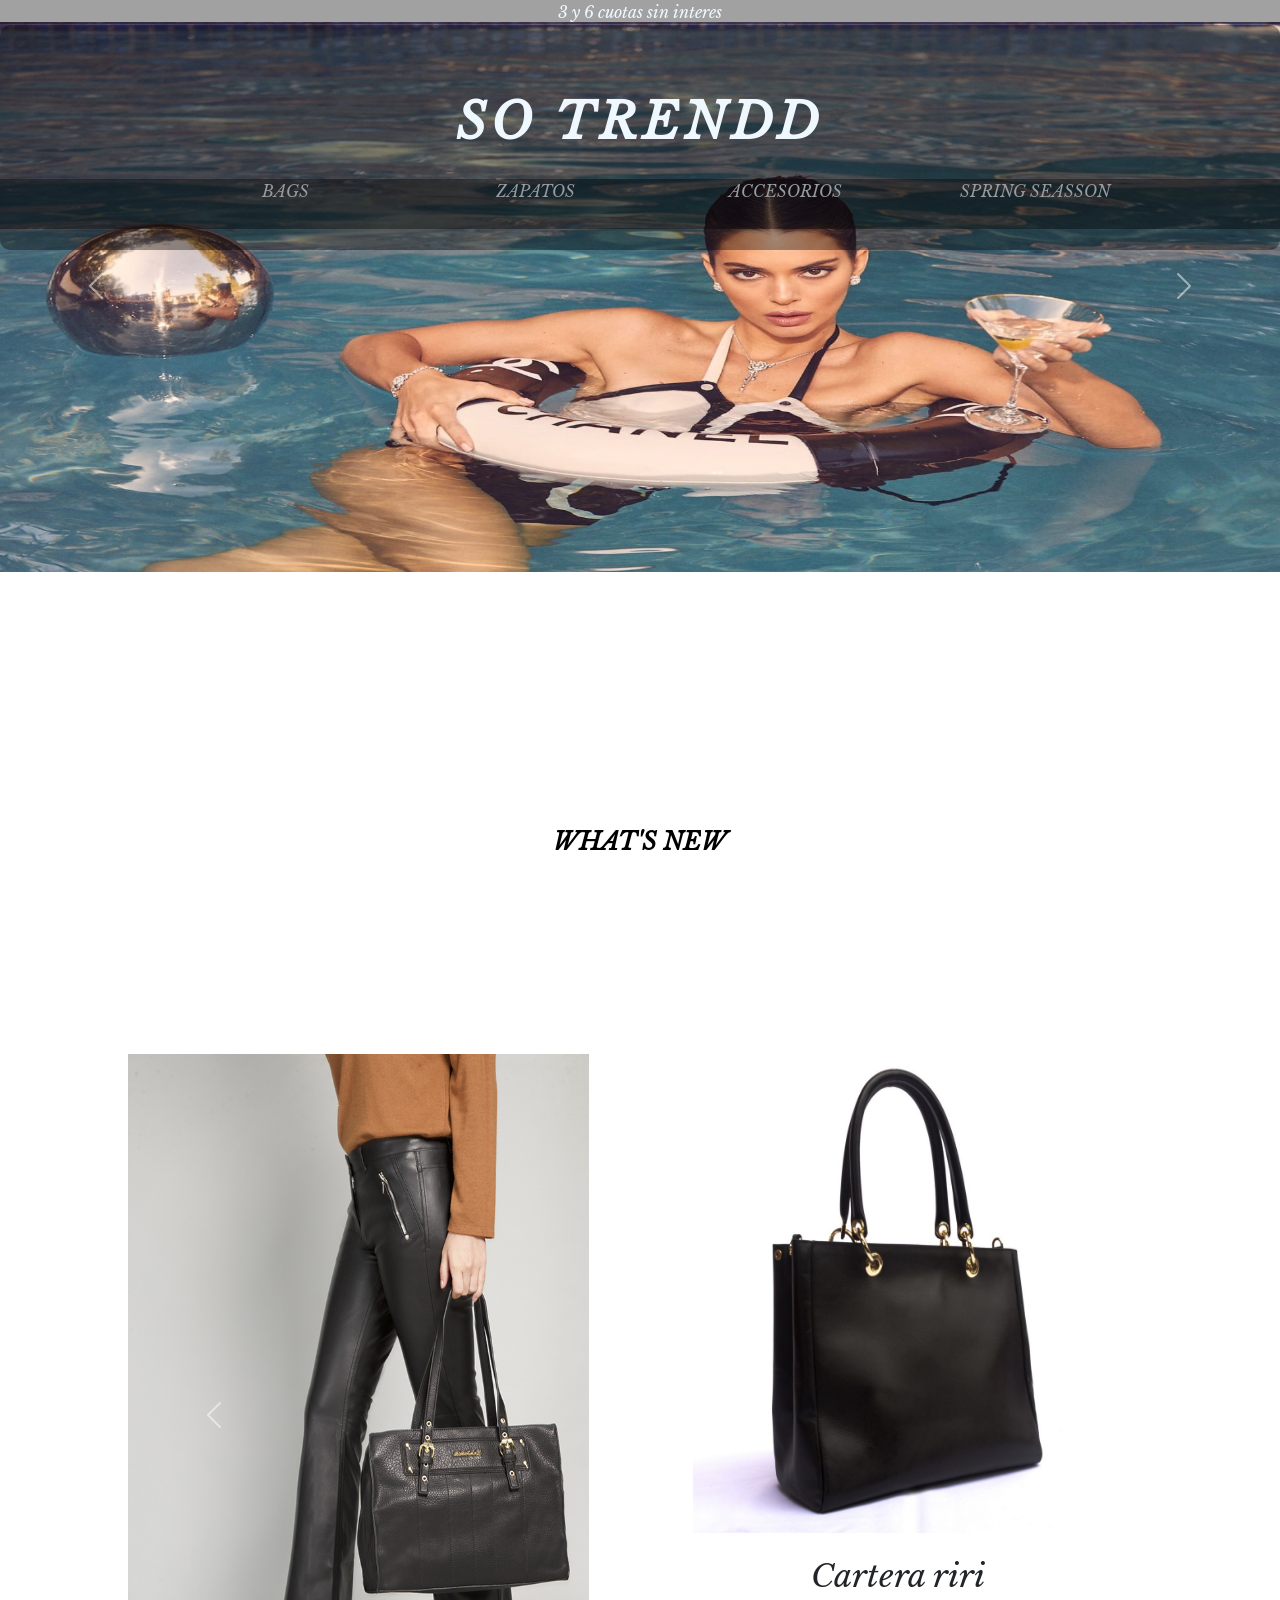
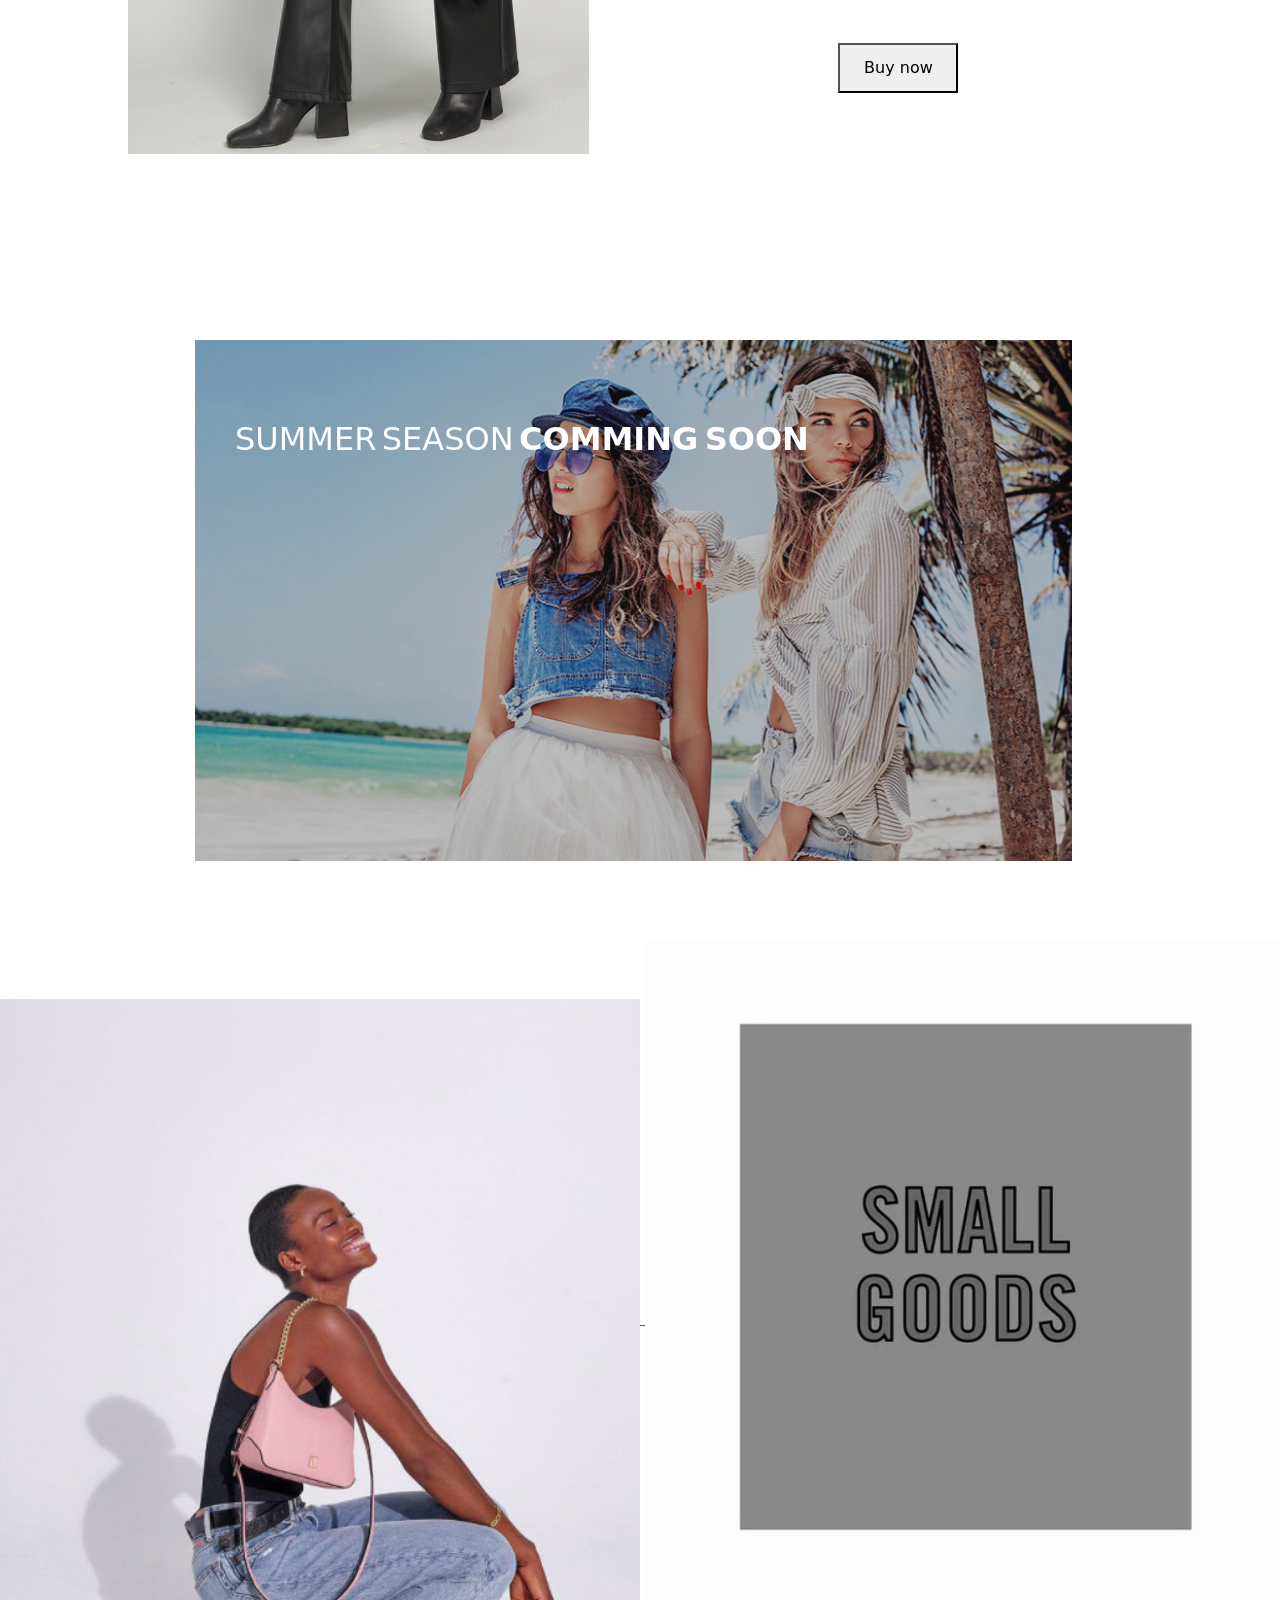
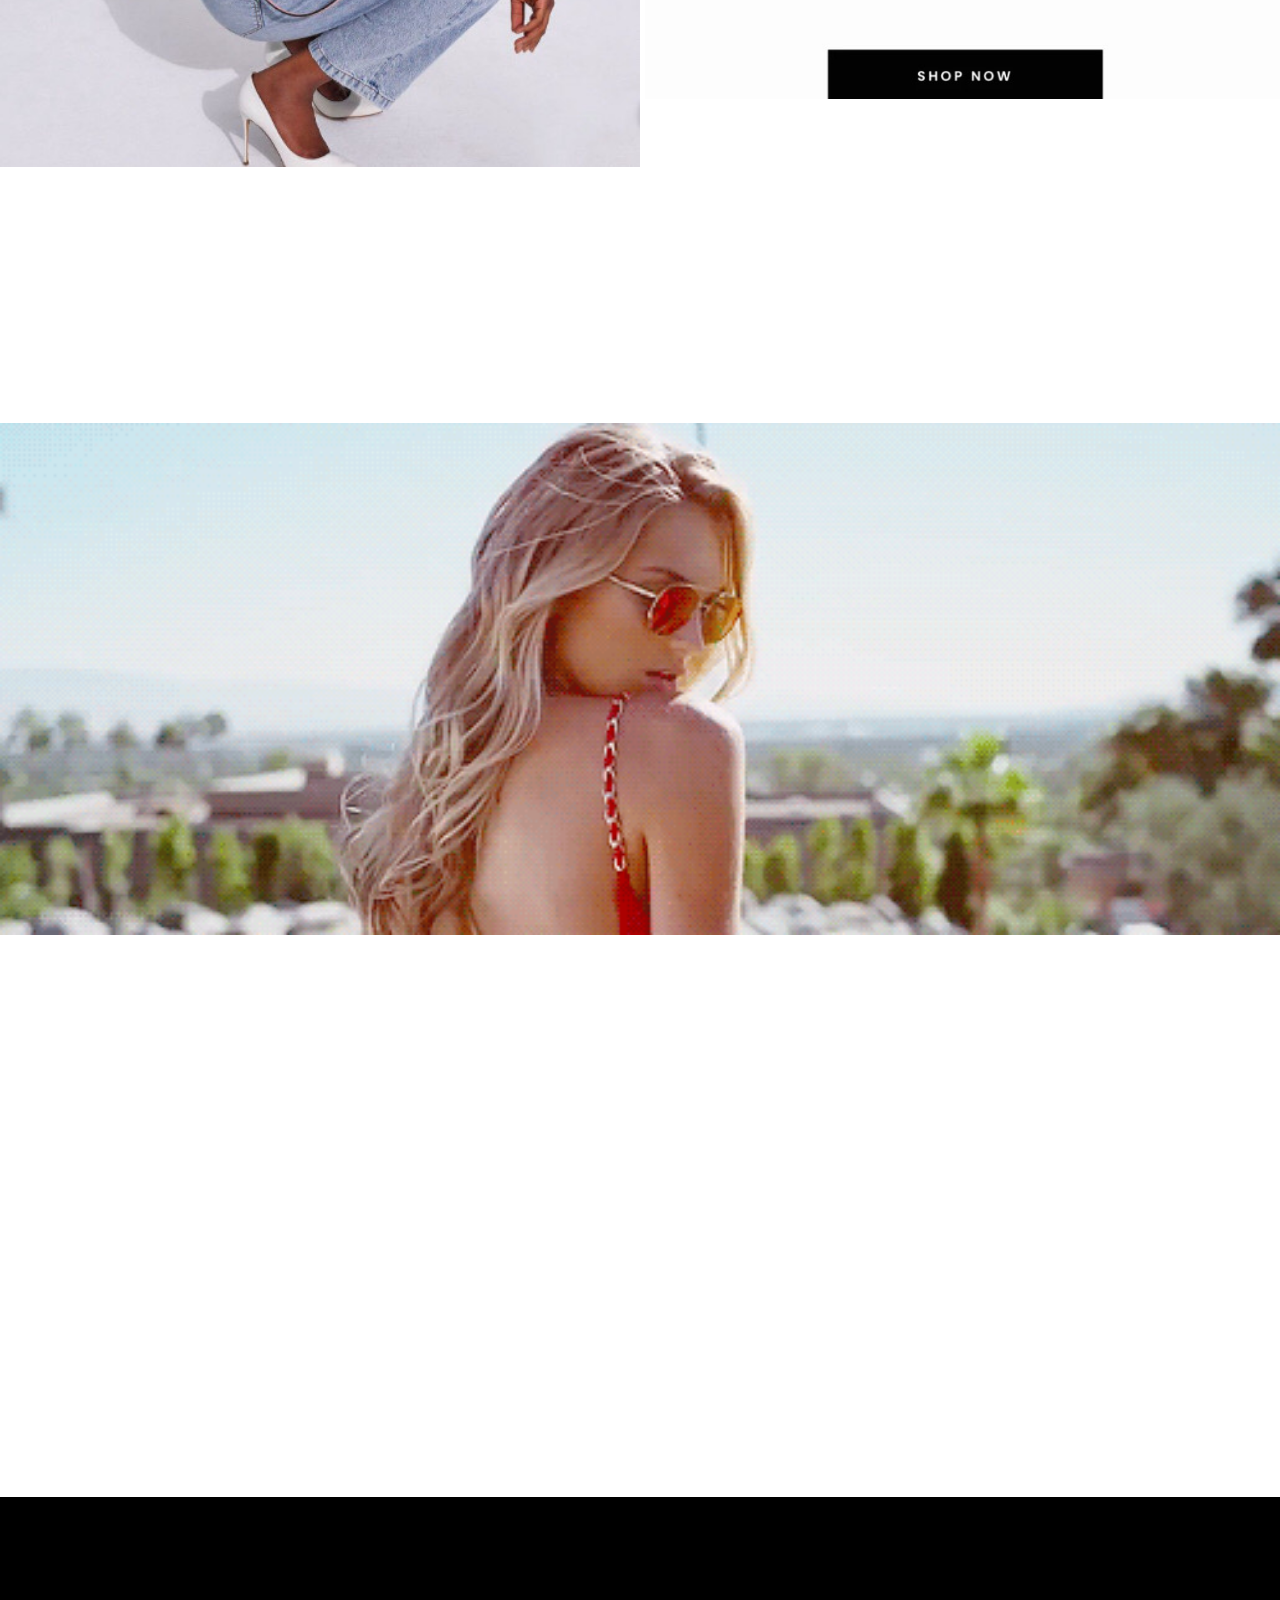
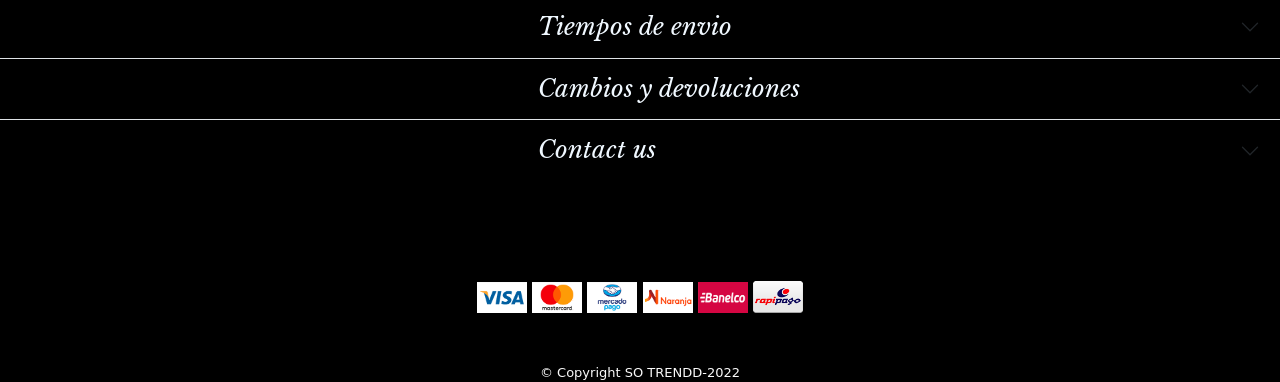
<file: index.html>
<!DOCTYPE html>
<html lang="en">

<head>
  <meta charset="UTF-8">
  <meta http-equiv="X-UA-Compatible" content="IE=edge">
  <title>SO TRENDD</title>
  <link rel="shortcut icon" href="assets/st-removebg-preview.png" type="image/x-icon">
  <link href="https://cdn.jsdelivr.net/npm/bootstrap@5.2.0/dist/css/bootstrap.min.css" rel="stylesheet"
    integrity="sha384-gH2yIJqKdNHPEq0n4Mqa/HGKIhSkIHeL5AyhkYV8i59U5AR6csBvApHHNl/vI1Bx" crossorigin="anonymous">
  <link rel="stylesheet" href="./styles/styles.css">
  <link rel="stylesheet" href="https://cdnjs.cloudflare.com/ajax/libs/animate.css/4.1.1/animate.min.css" />
  <meta name="keywords" content="Zapatos, carteras, accesorios, moda, envios, outfits">
  <meta name="description"
    content="Explore las últimas colecciones, explore las campañas y descubra nuestra variedad de ropa, carteras y accesorios en línea. Envios a todo el pais y cuotas sin interes">
  <meta name="viewport" content="width=device-width, user-scalable=no, initial-scale=1, maximum-scale=1">

</head>

<body>
  <header>
    <a name="arriba"></a>
    <a href="#arriba">
      <img class="arriba displaynone" src="./assets/38054.png" alt=""></a>
    <p class="centrado animate__heartBeat letrawhite fondoRosa posicionarriba letra">3 y 6 cuotas sin interes</p>
    <div id="carouselExampleControls" class="carousel slide" data-bs-ride="carousel">
      <div class="carousel-inner">
        <div class="carousel-item active">
          <img src="./assets/kendall.jpg" class="d-block w-100" alt="...">
        </div>
        <div class="carousel-item">
          <img src="./assets/portada.1.webp" class="d-block w-100" alt="...">
        </div>
        <div class="carousel-item">
          <img src="./assets/portada.jpg" class="d-block w-100" alt="...">
        </div>
      </div>
      <button class="carousel-control-prev" type="button" data-bs-target="#carouselExampleControls"
        data-bs-slide="prev">
        <span class="carousel-control-prev-icon" aria-hidden="true"></span>
        <span class="visually-hidden">Previous</span>
      </button>
      <button class="carousel-control-next" type="button" data-bs-target="#carouselExampleControls"
        data-bs-slide="next">
        <span class="carousel-control-next-icon" aria-hidden="true"></span>
        <span class="visually-hidden">Next</span>
      </button>
    </div>


    <div><a href="./index.html">
        <p class="centrado letrawhite  titulo fondoRosa redondeado interlineadoGrande  menu letra posicionarriba">
          <strong>SO TRENDD</strong>
        </p>
      </a>
    </div>
    <div>
      <nav id="navbarr" class="navbar navbar-dark fixed-top displaynone">
        <div class="container-fluid">

          <button class="navbar-toggler" type="button" data-bs-toggle="offcanvas" data-bs-target="#offcanvasDarkNavbar"
            aria-controls="offcanvasDarkNavbar">
            <span class="navbar-toggler-icon"></span>
          </button>
          <div class="offcanvas offcanvas-end text-bg-dark" tabindex="-1" id="offcanvasDarkNavbar"
            aria-labelledby="offcanvasDarkNavbarLabel">
            <div class="offcanvas-header">

              <button type="button" class="btn-close btn-close-white" data-bs-dismiss="offcanvas"
                aria-label="Close"></button>
            </div>
            <div class="offcanvas-body">
              <ul class="navbar-nav justify-content-end flex-grow-1 pe-3">

                <li class="nav-item">
                  <a id="nav-link" class="nav-link active" aria-current="page" href="#">WHAT'S NEW</a>
                </li>
                <li class="nav-item">
                  <a id="nav-link" class="nav-link" href="./Pages/zapatos.html">ZAPATOS</a>
                </li>
                

                  <li class="nav-item">
                    <a id="nav-link" class="nav-link" href="./Pages/bags.html">CARTERAS</a>
                  </li>
                  <li class="nav-item">
                    <a id="nav-link" class="nav-link" href="./Pages/accesorios.html">ACCESORIOS</a>
                  </li>
                  <li class=" nav-item">
                      <a id="nav-link" class="nav-link" href="./Pages/spring.season.html">SPRING SEASON</a>
                    </li>
                  <li class="nav-item">
                    <a id="nav-link" class="nav-link" href="./Pages/aboutus.html">ABOUT US</a>
                  </li>

                  <div>
                    <li class="nav-item">
                      <p id="nav-link" class="nav-link active" aria-current="page">TRENDS 2022</p>
                    </li>

                    <li class=" nav-item">
                      <a id="nav-link" class="nav-link" href="./Pages/outfitideas.html">Best outfit ideas</a>
                    </li>
                    


              </ul>

              <form class="d-flex" role="search">
                <input class="form-control me-2" type="search" placeholder="Search" aria-label="Search">
                <button id="fondo" class="btn btn-success" type="submit">Search</button>
              </form>
            </div>
          </div>
        </div>
      </nav>
    </div>


    <nav>
      <ul id="navv" class="fondoRosa menu2 letra">

        <li class="padding"> <a class="letra letrawhite" href="./Pages/bags.html">BAGS</a></li>
        <li class="padding"><a class="letra letrawhite" href="./Pages/zapatos.html">ZAPATOS</a>
        <li class="padding"> <a class="letra letrawhite" href="./Pages/accesorios.html">ACCESORIOS</a></li>
        <li class="padding"><a href="./Pages/spring.season.html" class="letra letrawhite">SPRING SEASSON</a></li>
     </ul>
    
    </nav>



    <div>

      <h1 class="centrado letra WIN"><strong> WHAT'S NEW</strong></h1>
  </header>

  <section>
    <div id="carouselExampleInterval" class="carousel slide" data-bs-ride="carousel">
      <div class="carousel-inner">
        <div class="carousel-item active" data-bs-interval="2000">
          <img class="cardd-img" src="./assets/cartera crsl.jpg" alt="cartera">
          <div class="cardd-left">
            <div class="cardd">
              <img class="card__image" src="assets/cartera.jpg" alt="cartera">
              <h2 class="card__namee">Cartera riri</h2>
              <a href="./Pages/bags.html"><button class="btnn"> Buy now</button></a>
            </div>
          </div>
        </div>
        <div class="carousel-item" data-bs-interval="2000"> 
           <div class="cardd-left">
            <img class="cardd-img" src="./assets/zapatos.2.jpg" alt="borcegos">

          </div>
          <div class="cardd">
            <img class="card__image" src="./assets/texanas batistella.jpg" alt="cartera">
            <h2 class="card__namee">Texanas batistella</h2>
            <a href="./Pages/zapatos.html"> <button class="btnn">Buy now</button></a>
          </div>


        
        </div>

        <div class="carousel-item" data-bs-interval="2000">
          <div class="cardd-left">
            <div class="cardd">
              <img class="card__image" src="./assets/lentes de sol infinit negro mate platon.jpg" alt="borcegos">
              <h2 class="card__namee">Lentes de sol platon matte</h2>
              <a href="./Pages/accesorios.html"><button class="btnn">Buy now</button></a>
            </div>
          </div>

          <div class="cardd-left">
            <img class="cardd-img" src="./assets/lentes platon.webp" alt="borcegos">

          </div>
        </div>
      </div>
      <button class="carousel-control-prev" type="button" data-bs-target="#carouselExampleInterval"
        data-bs-slide="prev">
        <span class="carousel-control-prev-icon" aria-hidden="true"></span>
        <span class="visually-hidden">Previous</span>
      </button>
      <button class="carousel-control-next" type="button" data-bs-target="#carouselExampleInterval"
        data-bs-slide="next">
        <span class="carousel-control-next-icon" aria-hidden="true"></span>
        <span class="visually-hidden">Next</span>
      </button>
    </div>


    
      <div id="contentt" class="content">
        <div class="gridc">
          <figure class="effect-lily">
            <img src="./assets/SS4.jpg" alt="" />
            <figcaption>
              <h2>SUMMER SEASON <span>Comming soon</span></h2>
              <p><strong>Get ready with us</strong> </p>
              <a href="./Pages/outfitideas.html">View more</a>
            </figcaption>
          </figure>
        </div>
        </div>
        <a href="./Pages/bags.html">
        
          <img class="imgsg" src="./assets/index.JPG" alt="">

          <img class="imgsg2" src="./assets/small goods.JPG" alt=""></a>
        <img class="gif" src="./assets/accesorios.portada.gif" alt="">

  </section>



  <footer>
    <div class="accordion accordion-flush letra2" id="accordionFlushExample">
      <div class="accordion-item">
        <h1 class="accordion-header" id="flush-headingOne">
          <button class="accordion-button collapsed letra letrawhite" type="button" data-bs-toggle="collapse"
            data-bs-target="#flush-collapseOne" aria-expanded="false" aria-controls="flush-collapseOne">
            Tiempos de envio
          </button>
        </h1>
        <div id="flush-collapseOne" class="accordion-collapse collapse" aria-labelledby="flush-headingOne"
          data-bs-parent="#accordionFlushExample">
          <div class="accordion-body letra letrablack">
            <table>
              <thead>
                <th>Opciones de envio</th>
                <th>Entrega</th>
              </thead>
              <tbody>
                <tr>
                  <td>Envio simple a capital federal</td>
                  <td>4 dias habiles</td>
                <tr>
                <tr>
                  <td>Envio simple a domicilio en provincia de Buenos Aires</td>
                  <td>5 a 7 dias habiles</td>
                </tr>
                <tr>
                  <td>Envio simple a domicilio interior del pais</td>
                  <td>5 a 7 dias habiles</td>
                <tr>
                <tr>
                  <td>Envio simple a domicilio interior del pais patagonia</td>
                  <td>6 a 8 dias habiles</td>
                </tr>
              </tbody>
            </table>

          </div>
        </div>
      </div>
      <div class="accordion-item">
        <h1 class="accordion-header" id="flush-headingTwo">
          <button class="accordion-button collapsed letra letrawhite" type="button" data-bs-toggle="collapse"
            data-bs-target="#flush-collapseTwo" aria-expanded="false" aria-controls="flush-collapseTwo">
            Cambios y devoluciones
          </button>
        </h1>
        <div id="flush-collapseTwo" class="accordion-collapse collapse" aria-labelledby="flush-headingTwo"
          data-bs-parent="#accordionFlushExample">
          <div class="accordion-body letra letrablack pdc2">
            <h4 class="tittle">Como realizar un cambio</h4>
            <p>Todos los productos adquiridos en SOTRENDD.com.ar tienen un plazo maximo de cambio de<strong> 30 dias
                corridos </strong>. Podes efectuar el cambio de tu producto completando el siguiente formulario:
              <a href="./Pages/solicitud.html">Solicitud de cambio</a>
            <h4 class="tittle">Estado del cambio</h4>
            ¡Para realizar un cambio el producto debe presentarse en perfectas condiciones y con su packaging original
            completo, caso contrario no podremos avanzar con el cambio!
            <h4 class="tittle">Plazos de cambio</h4>
            El proceso de cambio a traves del correo puede tomar hasta 30 dias habiles y verse demorado dado los plazos
            de recoleccion y procesamiento del correo.
            ¡Si este es el primer cambio de tu orden, entonces el envio corre por nuestra cuenta! Si ya realizaste otro
            cambio de la misma orden, entonces deberas abonar el costo de envio que es de $1000ARS para CABA y GBA y de
            $2000ARS para el interior del pais.
            <h4 class="tittle">Reintegro del pago</h4>
            Una vez que recibamos el producto anularemos tu orden y devolveremos tu dinero en el mismo medio de pago que
            realizaste la orden. Ademas, te enviaremos un comprobante por la cancelacion. Dependiendo la entidad
            bancaria el reintegro puede demorar hasta <strong>48 horas</strong> en verse reflejado en tu cuenta.
            </p>
          </div>
        </div>
      </div>
      <div class="accordion-item">
        <h1 class="accordion-header" id="flush-headingThree">
          <button class="accordion-button collapsed letra letrawhite" type="button" data-bs-toggle="collapse"
            data-bs-target="#flush-collapseThree" aria-expanded="false" aria-controls="flush-collapseThree">
            Contact us
          </button>
        </h1>
        <div id="flush-collapseThree" class="accordion-collapse collapse" aria-labelledby="flush-headingThree"
          data-bs-parent="#accordionFlushExample">
          <div class="accordion-body letra2 letra letrablack formc">

            <fieldset>
              <h3 class="tittle">Formulario de contacto</h3>
              <div>
                <label for="nombre">Nombre:</label>
                <input type="text" id="input2">
              </div>
              <div>
                <label for="apellido">Apellido:</label>
                <input type="text" id="input2">
              </div>
              <div>
                <label for="email">Correo electronico:</label>
                <input type="email" id="email" placeholder="nombre@ejemplo.com">
              </div>
              <div>
                <label for="number">DNI:</label>
                <input type="number" id="input2">
              </div>
              <div>
                <label for="number">Tel:</label>
                <input type="number" id="input2">
              </div>

              <label id="motivo" for="Motivo de consulta">Motivo de consulta:</label>
              <select id="motivo">
                  <option value="SOLICITUD DE FACTURA A"></option>
                  <option value="QUIERO REALIZAR UN CAMBIO">QUIERO REALIZAR UN CAMBIO</option>
                  <option value="SOLICITUD DE FACTURA A">SOLICITUD DE FACTURA A</option>
                  <option value="QUIERO DEVOLVER UN PRODUCTO">QUIERO DEVOLVER UN PRODUCTO</option>
                  <option value="HE RECIBIDO MI ORDEN CON UN PRODUCTO FALLADO">HE RECIBIDO MI ORDEN CON UN PRODUCTO
                    FALLADO</option>
                  <option value="OTRAS CONSULTAS">OTRAS CONSULTAS</option>
                </select>
          <div>
              <button id="fondo2" class="btn btn-success" type="submit">Enviar</button>
</div>
            </fieldset>
          </div>

        </div>
      </div>
    </div>
    </div>
    <div id="mdepago">
      <img id="mastercard" src="./assets/visa@2x.png" alt="visa">
      <img id="mastercard" src="./assets/mastercard@2x.png" alt="mastercard">
      <img id="mastercard" src="./assets/mercadopago@2x.png" alt="mercadopago">
      <img id="mastercard" src="./assets/tarjeta-naranja@2x.png" alt="tarjeta-naranja">
      <img id="mastercard" src="./assets/banelco@2x.png" alt="banelco">
      <img id="mastercard" src="./assets/rapipago@2x.png" alt="rapipago">





      <p id="CST">© Copyright SO TRENDD-2022</p>
    </div>
  </footer>
  <script src="https://cdn.jsdelivr.net/npm/bootstrap@5.2.0/dist/js/bootstrap.bundle.min.js"
    integrity="sha384-A3rJD856KowSb7dwlZdYEkO39Gagi7vIsF0jrRAoQmDKKtQBHUuLZ9AsSv4jD4Xa" crossorigin="anonymous">
    </script>
  <script type="text/javascript">
    window.addEventListener("scroll", function () {
      var fondoRosa = document.querySelector(".titulo");
      fondoRosa.classList.toggle("abajo", window.scrollY > 0);
    })
  </script>
  <script type="text/javascript">
    window.addEventListener("scroll", function () {
      var fondoRosa = document.querySelector(".fondoRosa");
      fondoRosa.classList.toggle("abajo1", window.scrollY > 0);
    })
  </script>
  <script type="text/javascript">
    window.addEventListener("scroll", function () {
      var fondoRosa = document.querySelector(".menu2");
      fondoRosa.classList.toggle("displaynone", window.scrollY > 0);
    })
  </script>
  <script type="text/javascript">
    window.addEventListener("scroll", function () {
      var fondoRosa = document.querySelector("#navbarr");
      fondoRosa.classList.toggle("displaynone", window.scrollY < 1);
    })
  </script>
  <script type="text/javascript">
    window.addEventListener("scroll", function () {
      var fondoRosa = document.querySelector(".arriba");
      fondoRosa.classList.toggle("displaynone", window.scrollY < 200);
    })
  </script>
  <script type="text/javascript">
    window.addEventListener("scroll", function () {
      var fondoRosa = document.querySelector(".arriba");
      fondoRosa.classList.toggle("colorwhite", window.scrollY > 4500);
    })
  </script>


</body>

</html>
</file>
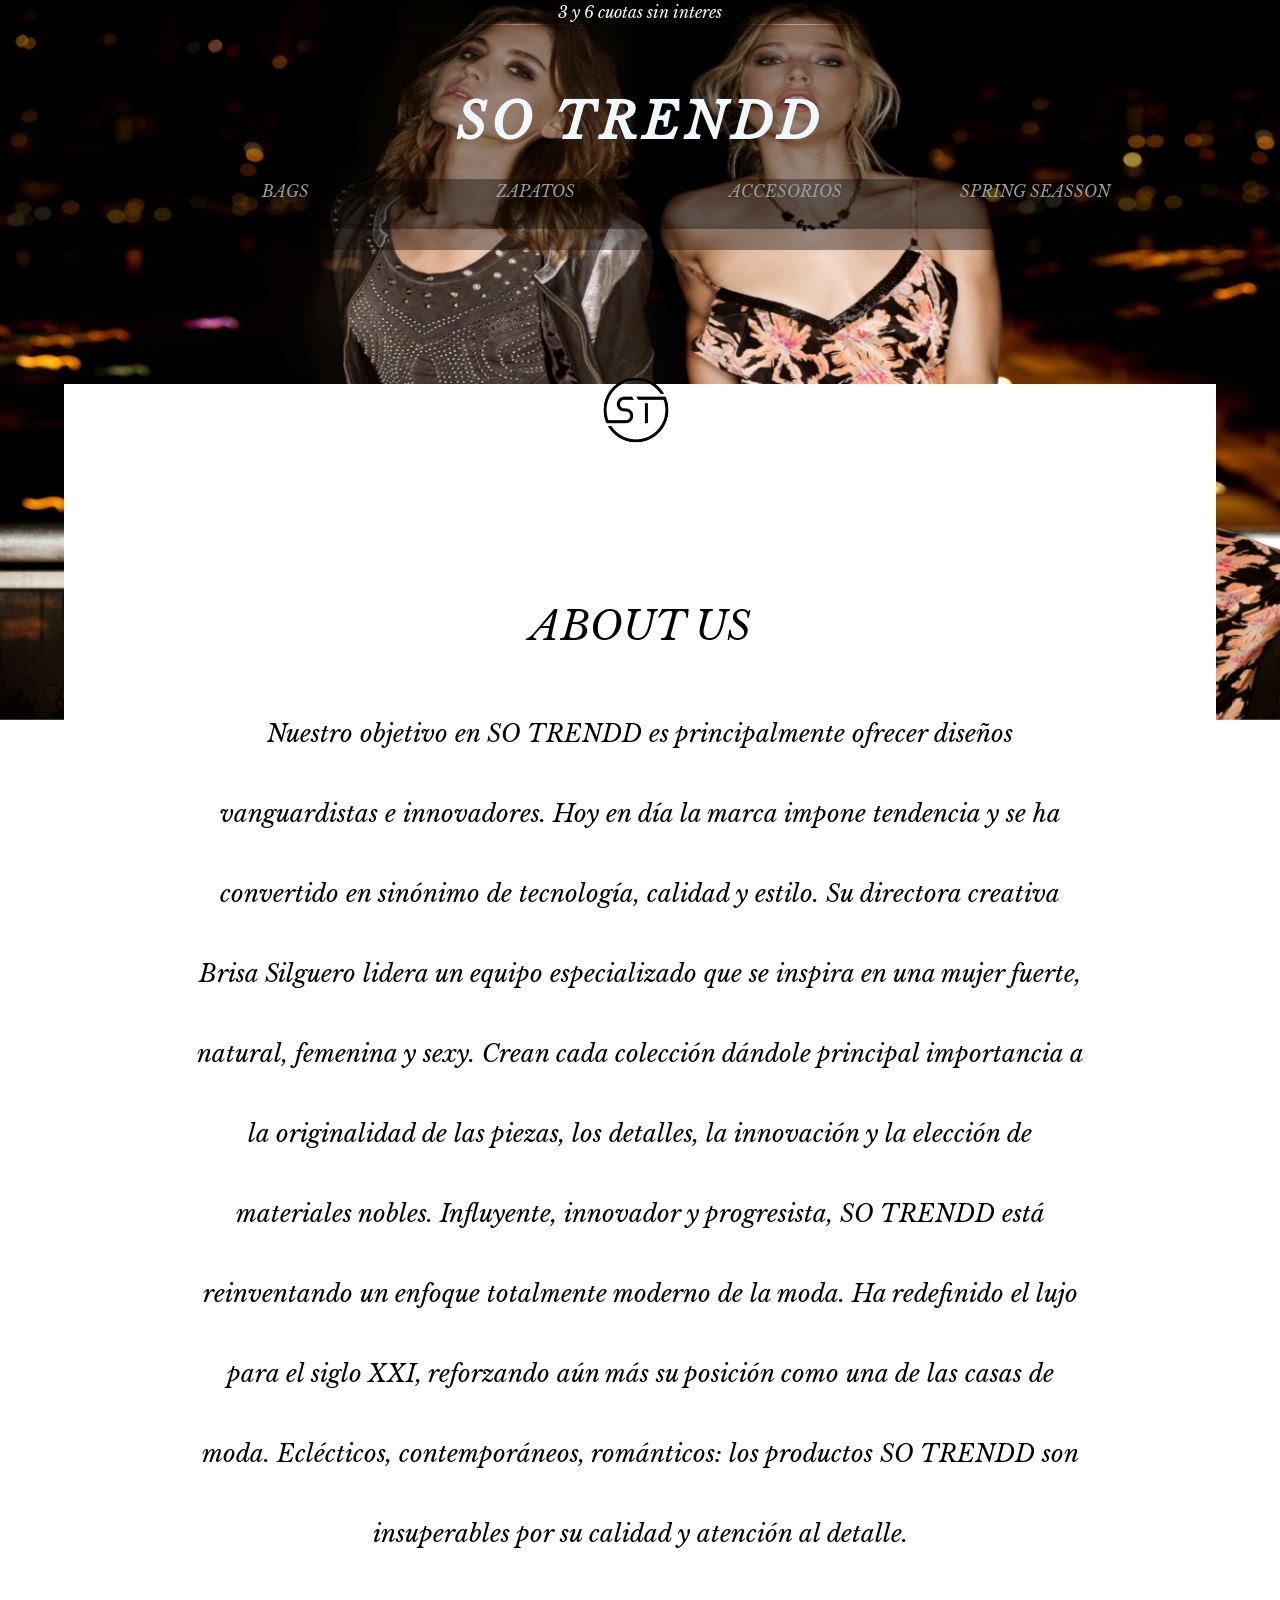
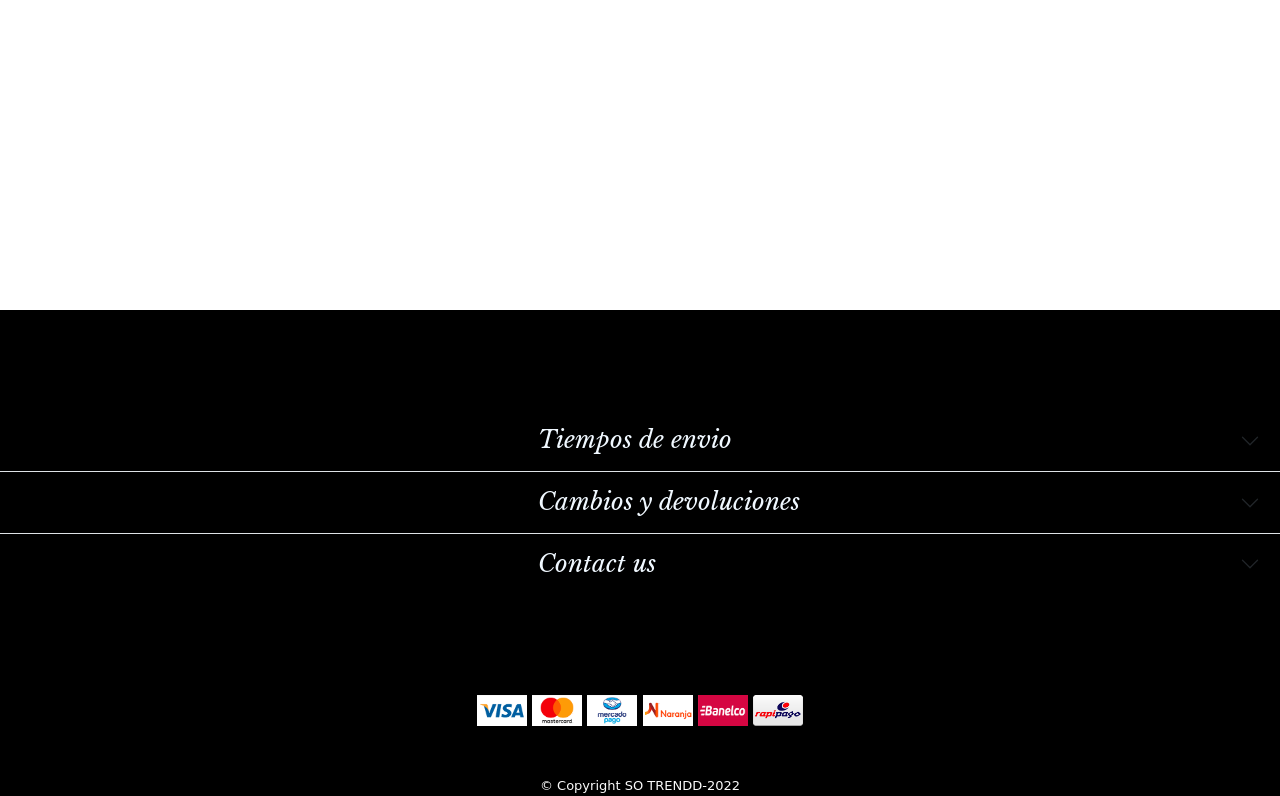
<file: Pages/aboutus.html>
<!DOCTYPE html>
<html lang="en">

<head>
  <meta charset="UTF-8">
  <meta http-equiv="X-UA-Compatible" content="IE=edge">
  <meta name="viewport" content="width=device-width, initial-scale=1.0">
  <title>SO TRENDD | About us</title>
  <link href="https://cdn.jsdelivr.net/npm/bootstrap@5.2.0/dist/css/bootstrap.min.css" rel="stylesheet"
    integrity="sha384-gH2yIJqKdNHPEq0n4Mqa/HGKIhSkIHeL5AyhkYV8i59U5AR6csBvApHHNl/vI1Bx" crossorigin="anonymous">
  <link rel="stylesheet" href="./../styles/styles.css">
  <link rel="stylesheet" href="https://cdnjs.cloudflare.com/ajax/libs/animate.css/4.1.1/animate.min.css" />
  <link rel="shortcut icon" href="./../assets/st-removebg-preview.png" type="image/x-icon">
  <meta name="keywords" content="nosotros, marca, propositos">
  <meta name="description" content="Conoce nuestros propositos e interes en el mundo de la moda">
</head>

<body class="fondo">
  <header>
    <p class="centrado animate__heartBeat letrawhite fondoRosa posicionarriba letra">3 y 6 cuotas sin interes</p>
  
    <img class="imgaboutus" src="./../assets/springS3.jpg" alt="">

    <div ><a href="./../index.html">
      <p class="centrado letrawhite  titulo fondoRosa redondeado interlineadoGrande  menu letra posicionarriba"><strong>SO TRENDD</strong></p></a>
   </div>
    <div>
      <nav id="navbarr" class="navbar  navbar-dark fixed-top">
        <div class="container-fluid">

          <button class="navbar-toggler" type="button" data-bs-toggle="offcanvas" data-bs-target="#offcanvasDarkNavbar"
            aria-controls="offcanvasDarkNavbar">
            <span class="navbar-toggler-icon"></span>
          </button>
          <div class="offcanvas offcanvas-end text-bg-dark" tabindex="-1" id="offcanvasDarkNavbar"
            aria-labelledby="offcanvasDarkNavbarLabel">
            <div class="offcanvas-header">

              <button type="button" class="btn-close btn-close-white" data-bs-dismiss="offcanvas"
                aria-label="Close"></button>
            </div>
            <div id="fonddo" class="offcanvas-body">
              <ul class="navbar-nav justify-content-end flex-grow-1 pe-3">
                
                  <li class="nav-item">
                    <a id="nav-link" class="nav-link active" aria-current="page" href="#">WHAT'S NEW</a>
                  </li>
                  <li class="nav-item">
                    <a id="nav-link" class="nav-link" href="./zapatos.html">ZAPATOS</a>
                  </li>
                  <li class=" nav-item">
                    <a id="nav-link" class="nav-link" href="./bags.html">CARTERAS</a>
                  </li>
                  <li class="nav-item">
                    <a id="nav-link" class="nav-link" href="./accesorios.html">ACCESORIOS</a>
                  </li>
                  <li class=" nav-item">
                    <a id="nav-link" class="nav-link" href="./spring.season.html">SPRING SEASON</a>
                  </li>
                  <li class="nav-item">
                    <a id="nav-link" class="nav-link" href="./aboutus.html">ABOUT US</a>
                  </li>
                <li class="nav-item">
                  <p id="nav-link" class="nav-link active" aria-current="page">TRENDS 2022</p>
                </li>
            
                <li class=" nav-item">
                  <a id="nav-link" class="nav-link" href="./outfitideas.html">Best outfit ideas</a>
                </li>
              
                </div>

              </ul>
             
              <form class="d-flex" role="search">
                <input class="form-control me-2" type="search" placeholder="Search" aria-label="Search">
                <button id="fondo" class="btn btn-success" type="submit">Search</button>
              </form>
            </div>
          </div>
        </div>
      </nav>
    </div>
    <nav>
      <ul class="fondoRosa menu2 letra">

        <li id="padding navv"> <a class="letra letrawhite" href="./bags.html">BAGS</a></li>
        <li id="padding navv"><a class="letra letrawhite" href="./zapatos.html">ZAPATOS</a></li>
        <li id="padding navv"> <a class="letra letrawhite" href="./accesorios.html">ACCESORIOS</a></li>
        <li id="padding navv"><a href="./spring.season.html" class="letra letrawhite">SPRING SEASSON</a></li>
    </nav>

  </header>

   <section>
    <img class="imgst" src="./../assets/st-removebg-preview.png" alt="">
    <div class="letrablack letra aboutus pdc"> 
    <h1 class="tittle">ABOUT US</h1>
   <P> Nuestro objetivo en SO TRENDD es principalmente ofrecer diseños vanguardistas e innovadores. Hoy en día la marca impone tendencia y se ha convertido en sinónimo de tecnología, calidad y estilo.
    Su directora creativa Brisa Silguero lidera un equipo especializado que se inspira en una mujer fuerte, natural, femenina y sexy. Crean cada colección dándole principal importancia a la originalidad de las piezas, los detalles, la innovación y la elección de materiales nobles.
    Influyente, innovador y progresista,  SO TRENDD está reinventando un enfoque totalmente moderno de la moda. Ha redefinido el lujo para el siglo XXI, reforzando aún más su posición como una de las casas de moda. Eclécticos, contemporáneos, románticos: los productos SO TRENDD son insuperables por su calidad y atención al detalle.
    </P></div>
  </section>

  <footer>
    <div class="accordion accordion-flush letra" id="accordionFlushExample">
      <div   class="accordion-item centrado">
        <h1 class="accordion-header letra" id="flush-headingOne">
          <button  class="accordion-button collapsed letrawhite" type="button" data-bs-toggle="collapse"
            data-bs-target="#flush-collapseOne" aria-expanded="false" aria-controls="flush-collapseOne">
            Tiempos de envio
          </button>
        </h1>
        <div id="flush-collapseOne" class="accordion-collapse collapse" aria-labelledby="flush-headingOne"
          data-bs-parent="#accordionFlushExample">
          <div class="accordion-body"> 
          <table>
            <thead>
              <th>Opciones de envio</th>
              <th>Entrega</th>
            </thead>
            <tbody>
              <tr>
                <td>Envio simple a capital federal</td>
                <td>4 dias habiles</td>
                <tr>
                  <tr>
                <td>Envio simple a domicilio en provincia de Buenos Aires</td>
                <td>5 a 7 dias habiles</td>
              </tr>
              <tr>
                <td>Envio simple a domicilio interior del pais</td>
                <td>5 a 7 dias habiles</td>
                <tr>
                  <tr>
                <td>Envio simple a domicilio interior del pais patagonia</td>
                <td>6 a 8 dias habiles</td>
              </tr>
             </tbody>
          </table>  
            
          </div>
        </div>
      </div>
      <div class="accordion-item">
        <h1 class="accordion-header letra" id="flush-headingTwo">
          <button class="accordion-button collapsed letrawhite" type="button" data-bs-toggle="collapse"
            data-bs-target="#flush-collapseTwo" aria-expanded="false" aria-controls="flush-collapseTwo">
            Cambios y devoluciones
          </button>
        </h1>
        <div id="flush-collapseTwo" class="accordion-collapse collapse" aria-labelledby="flush-headingTwo"
          data-bs-parent="#accordionFlushExample">
          <div class="accordion-body pdc2">
            <h4 class="tittle">Como realizar un cambio</h4>
            <p>Todos los productos adquiridos en SOTRENDD.com.ar tienen un plazo maximo de cambio de<strong> 30 dias corridos </strong>. Podes efectuar el cambio de tu producto completando el siguiente formulario:
            <a href="./solicitud.html">Solicitud de cambio</a>
            <h4 class="tittle">Estado del cambio</h4>
            ¡Para realizar un cambio el producto debe presentarse en perfectas condiciones y con su packaging original completo, caso contrario no podremos avanzar con el cambio!
            <h4 class="tittle">Plazos de cambio</h4>
            El proceso de cambio a traves del correo puede tomar hasta 30 dias habiles y verse demorado dado los plazos de recoleccion y procesamiento del correo.
            ¡Si este es el primer cambio de tu orden, entonces el envio corre por nuestra cuenta! Si ya realizaste otro cambio de la misma orden, entonces deberas abonar el costo de envio que es de $1000ARS para CABA y GBA y de $2000ARS para el interior del pais.
            <h4 class="tittle">Reintegro del pago</h4>
            Una vez que recibamos el producto anularemos tu orden y devolveremos tu dinero en el mismo medio de pago que realizaste la orden. Ademas, te enviaremos un comprobante por la cancelacion. Dependiendo la entidad bancaria el reintegro puede demorar hasta <strong>48 horas</strong> en verse reflejado en tu cuenta.
            </p>
          </div>
        </div>
      </div>
      <div class="accordion-item">
        <h1 class="accordion-header letra" id="flush-headingThree">
          <button class="accordion-button collapsed letrawhite" type="button" data-bs-toggle="collapse"
            data-bs-target="#flush-collapseThree" aria-expanded="false" aria-controls="flush-collapseThree">
            Contact us
          </button>
        </h1>
        <div id="flush-collapseThree" class="accordion-collapse collapse" aria-labelledby="flush-headingThree"
          data-bs-parent="#accordionFlushExample">
          <div class="accordion-body letra2 formc2">
            
              <fieldset>
                <h3 class="tittle">Formulario de contacto</h3>
                <div>
                  <label for="nombre">Nombre:</label>
                  <input type="text" id="input2">
                </div>
                <div>
                  <label for="apellido">Apellido:</label>
                  <input type="text" id="input2">
                </div>
                <div>
                  <label for="email">Correo electronico:</label>
                  <input type="email" id="email" placeholder="nombre@ejemplo.com">
                </div>
                <div>
                  <label for="number">DNI:</label>
                  <input type="number" id="input2">
                </div>
                <div>
                  <label for="number">Tel:</label>
                  <input type="number" id="input2">
                </div>
               
                <label id="motivo" for="Motivo de consulta">Motivo de consulta</label>
               <div id="motivo"><select id="motivo" >
                  <option value="SOLICITUD DE FACTURA A"></option>
                  <option value="QUIERO REALIZAR UN CAMBIO">QUIERO REALIZAR UN CAMBIO</option>
                  <option value="SOLICITUD DE FACTURA A">SOLICITUD DE FACTURA A</option>
                  <option value="QUIERO DEVOLVER UN PRODUCTO">QUIERO DEVOLVER UN PRODUCTO</option>
                  <option value="HE RECIBIDO MI ORDEN CON UN PRODUCTO FALLADO">HE RECIBIDO MI ORDEN CON UN PRODUCTO
                    FALLADO</option>
                  <option value="OTRAS CONSULTAS">OTRAS CONSULTAS</option>
                </select>
               </div>
               <div>
                <button  id="fondo2" class=" btn btn-success btn-form" type="submit">Enviar</button>
             </div>
              </fieldset>
            </div>
    
          </div>
        </div>
      </div>
    </div>
    <div id="mdepago">
      <img id="mastercard" src="./../assets/visa@2x.png" alt="visa">
      <img id="mastercard" src="./../assets/mastercard@2x.png" alt="mastercard">
      <img id="mastercard" src="./../assets/mercadopago@2x.png" alt="mercadopago">
      <img id="mastercard" src="./../assets/tarjeta-naranja@2x.png" alt="tarjeta-naranja">
      <img id="mastercard" src="./../assets/banelco@2x.png" alt="banelco">
      <img id="mastercard" src="./../assets/rapipago@2x.png" alt="rapipago">
    


      

      <p id="CST">© Copyright SO TRENDD-2022</p>
    </div>
  </footer>
  
  <script src="https://cdn.jsdelivr.net/npm/bootstrap@5.2.0/dist/js/bootstrap.bundle.min.js"
    integrity="sha384-A3rJD856KowSb7dwlZdYEkO39Gagi7vIsF0jrRAoQmDKKtQBHUuLZ9AsSv4jD4Xa"
    crossorigin="anonymous"></script>
    <script type="text/javascript">
      window.addEventListener("scroll", function(){
        var fondoRosa = document.querySelector(".titulo");
        fondoRosa.classList.toggle("abajo",window.scrollY>0);
      })
    </script>
    <script type="text/javascript">
      window.addEventListener("scroll", function(){
        var fondoRosa = document.querySelector(".fondoRosa");
        fondoRosa.classList.toggle("abajo1",window.scrollY>0);
      })
    </script>
        <script type="text/javascript">
          window.addEventListener("scroll", function(){
            var fondoRosa = document.querySelector(".menu2");
            fondoRosa.classList.toggle("displaynone",window.scrollY>0);
          })
        </script>
         <script type="text/javascript">
          window.addEventListener("scroll", function () {
            var fondoRosa = document.querySelector("#navbarr");
            fondoRosa.classList.toggle("displaynone", window.scrollY < 1);
          })
        </script>
        <script type="text/javascript">
          window.addEventListener("scroll", function(){
            var fondoRosa = document.querySelector(".arriba");
            fondoRosa.classList.toggle("displaynone",window.scrollY<200);
          })
        </script>
           <script type="text/javascript">
            window.addEventListener("scroll", function(){
              var fondoRosa = document.querySelector(".arriba");
              fondoRosa.classList.toggle("colorwhite",window.scrollY>4500);
            })
          </script>
    
</body>

</html>
</file>
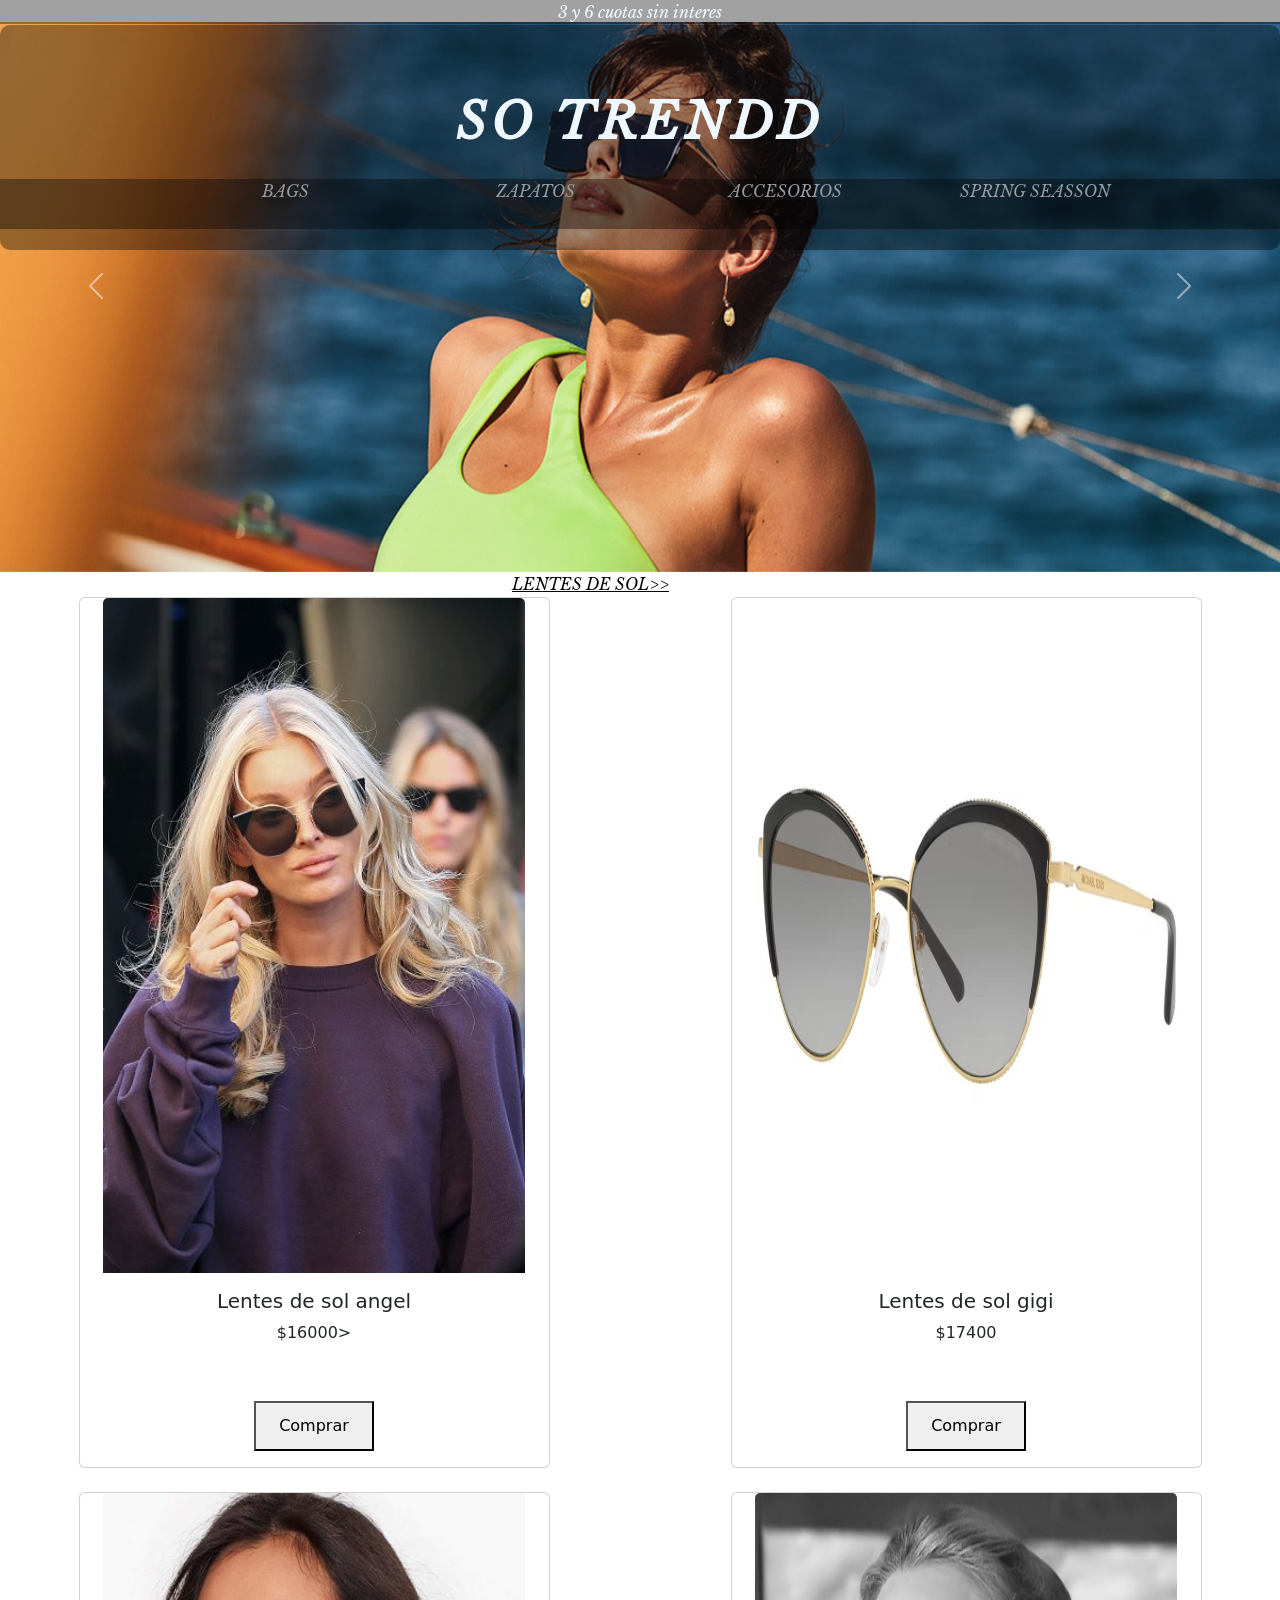
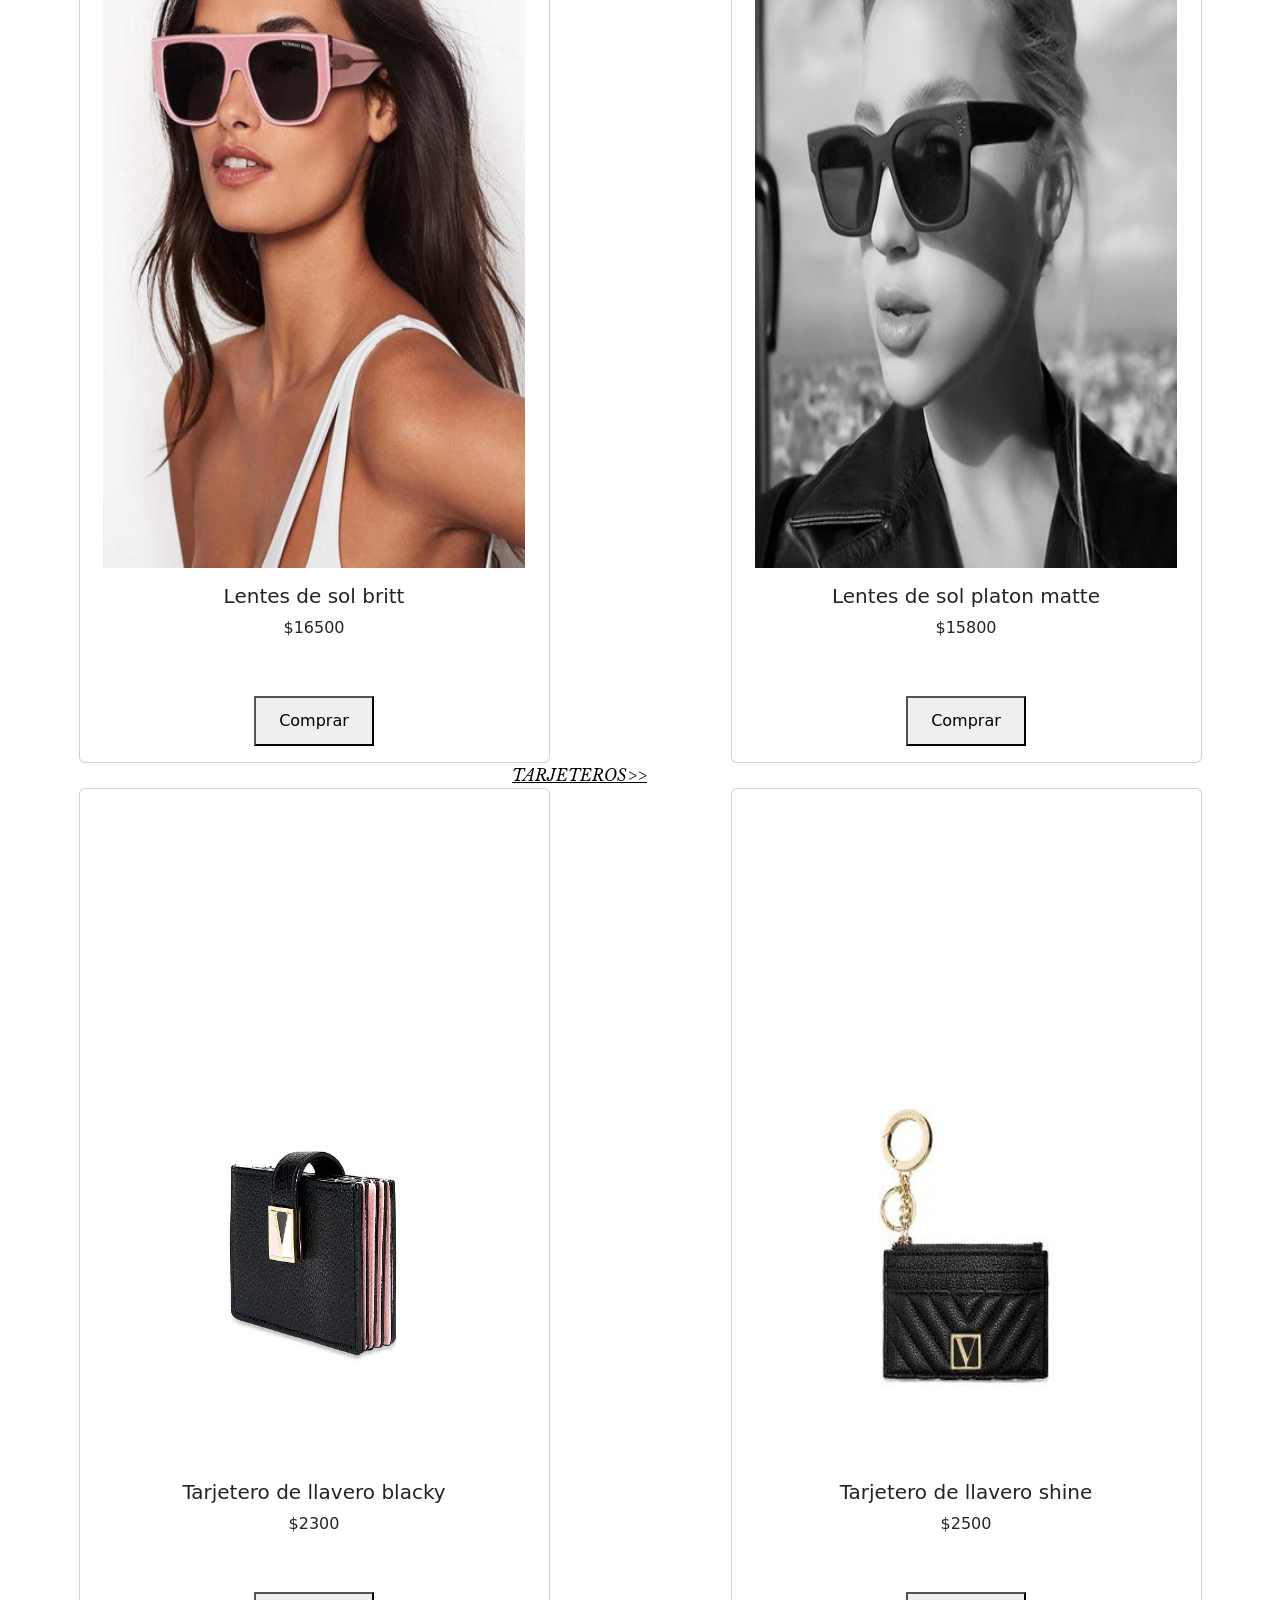
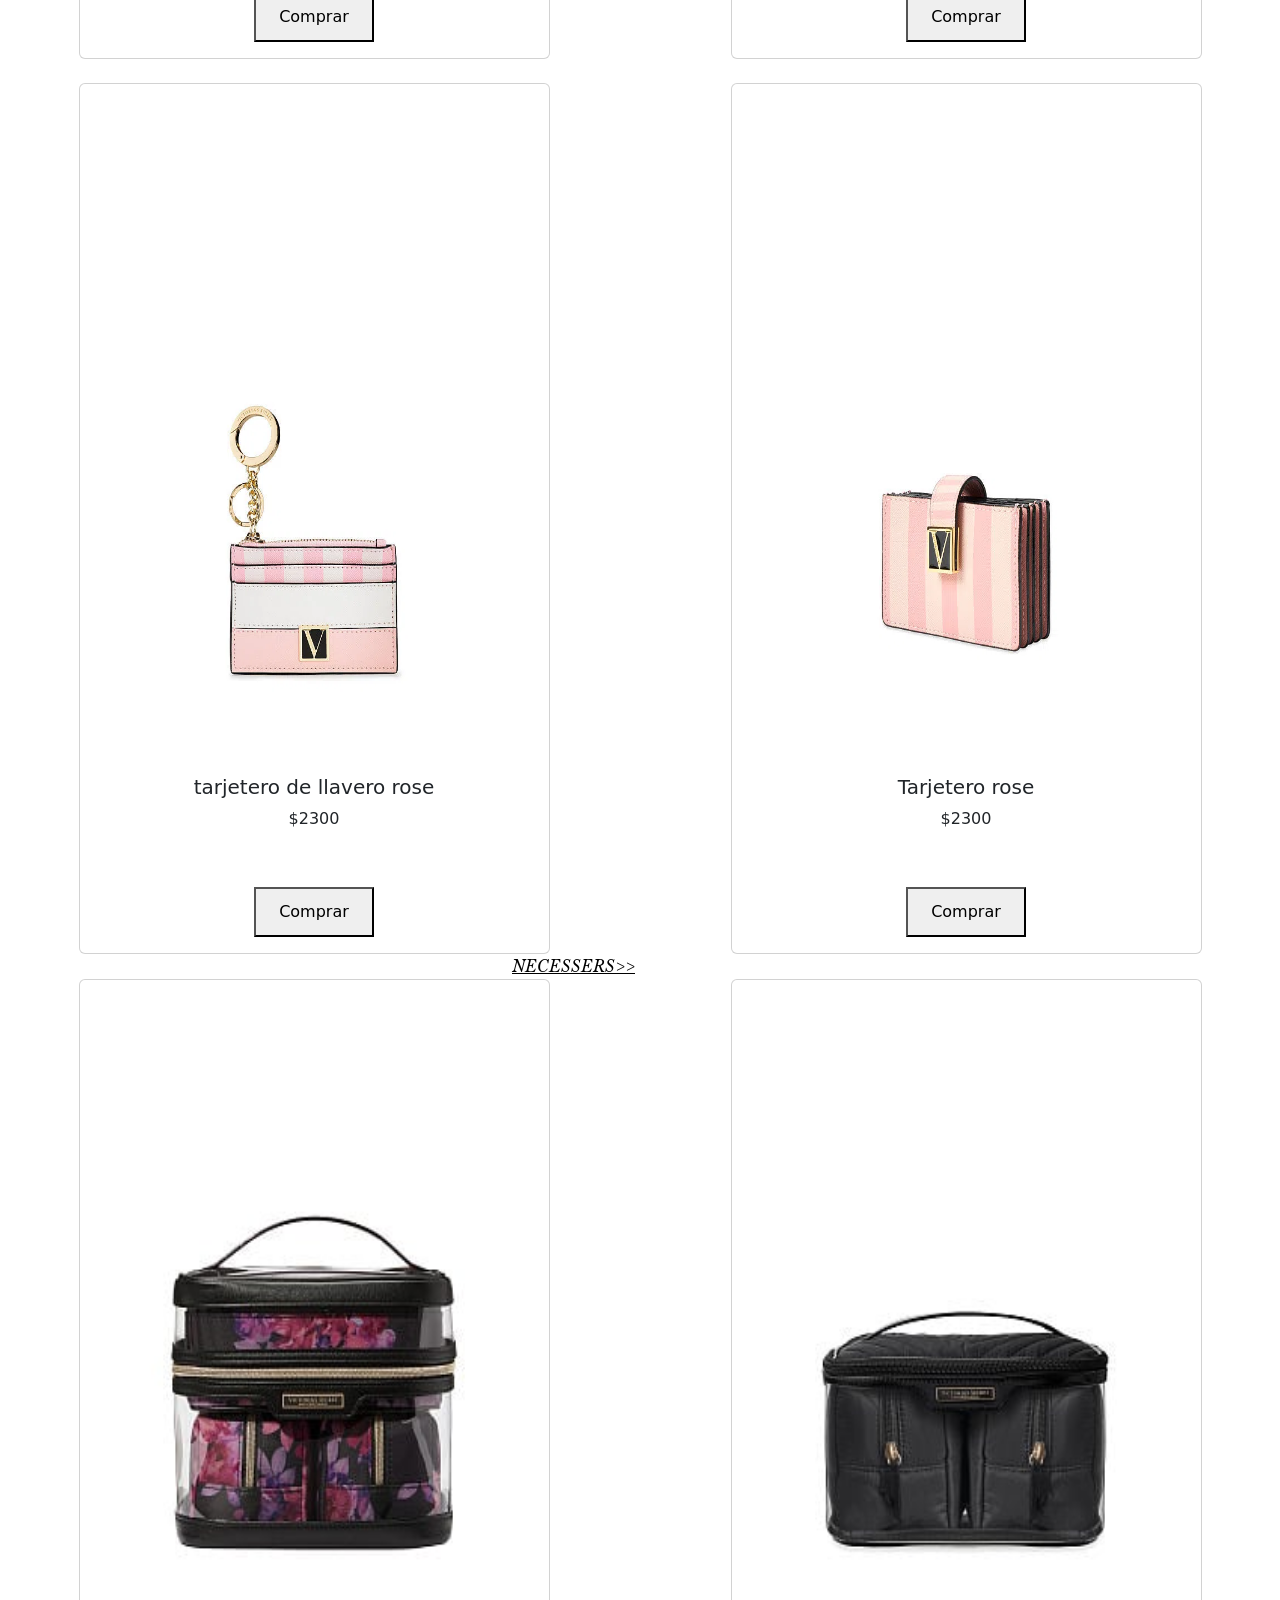
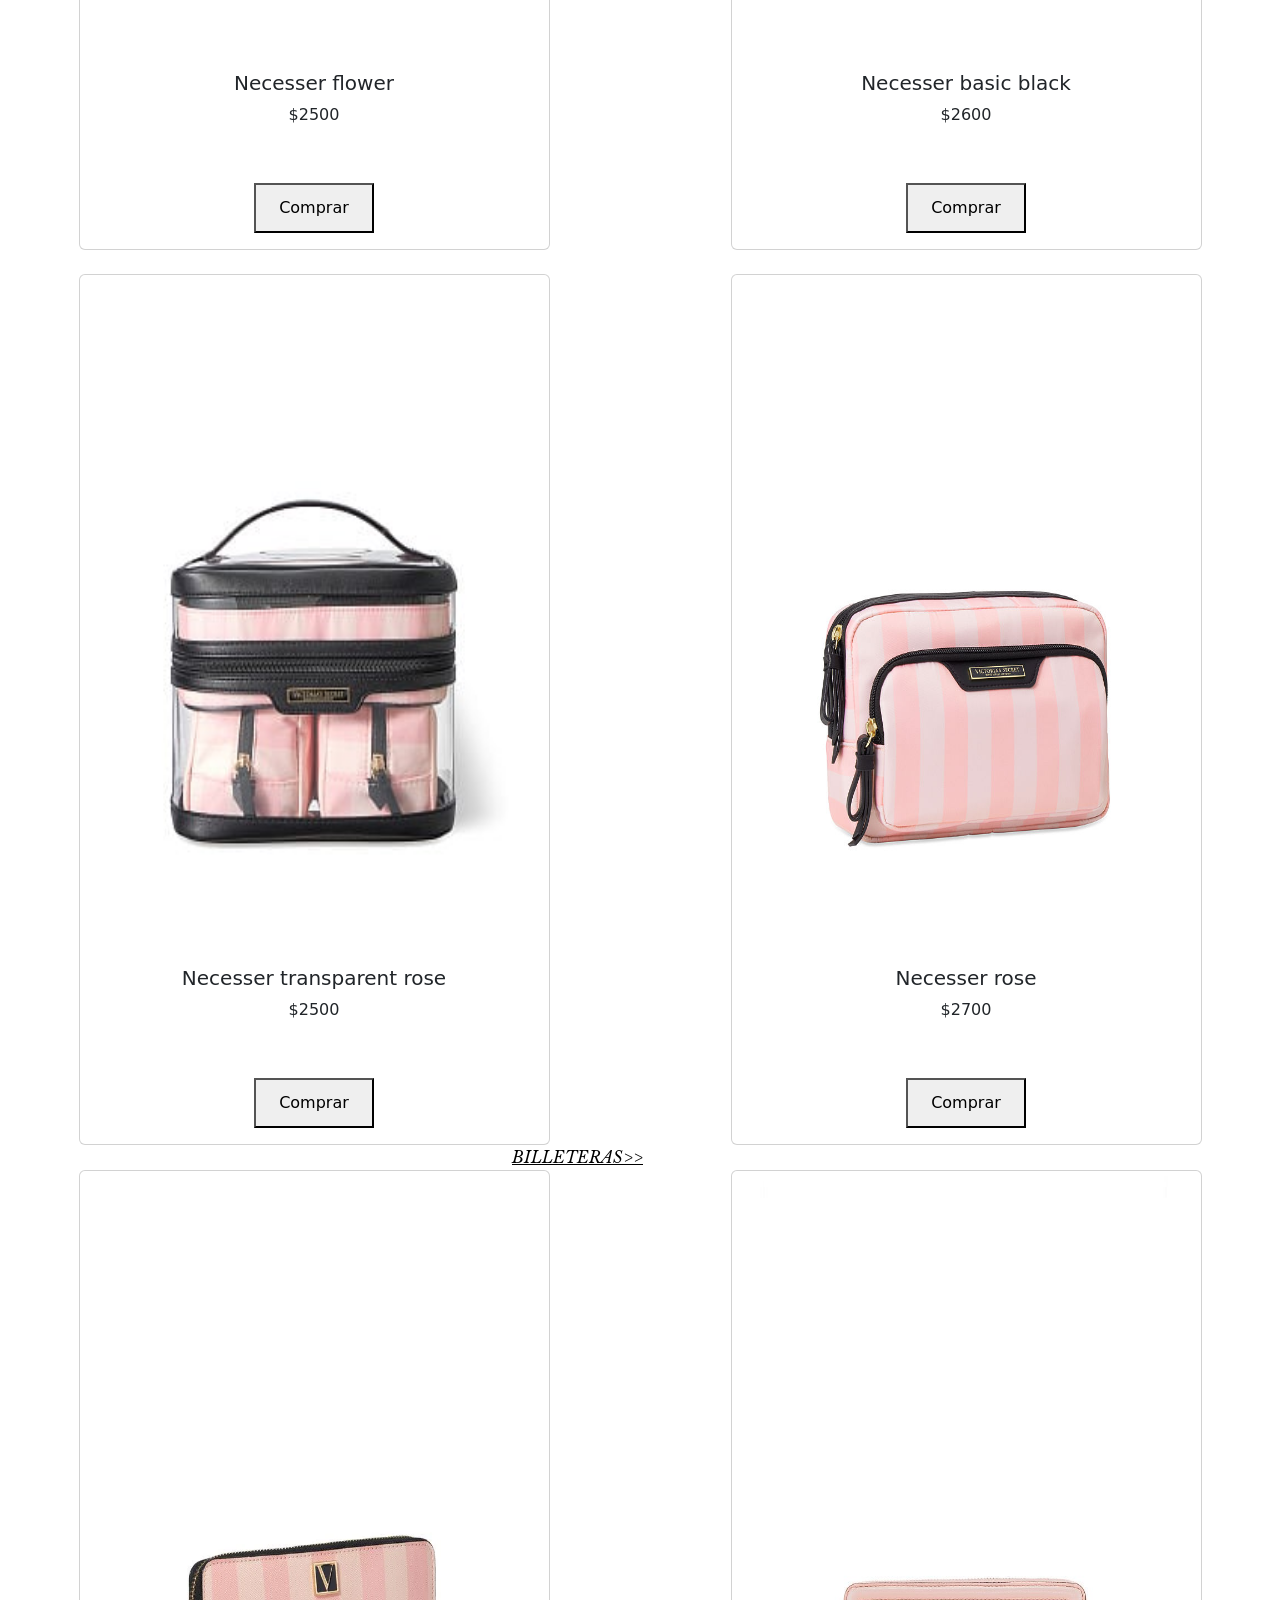
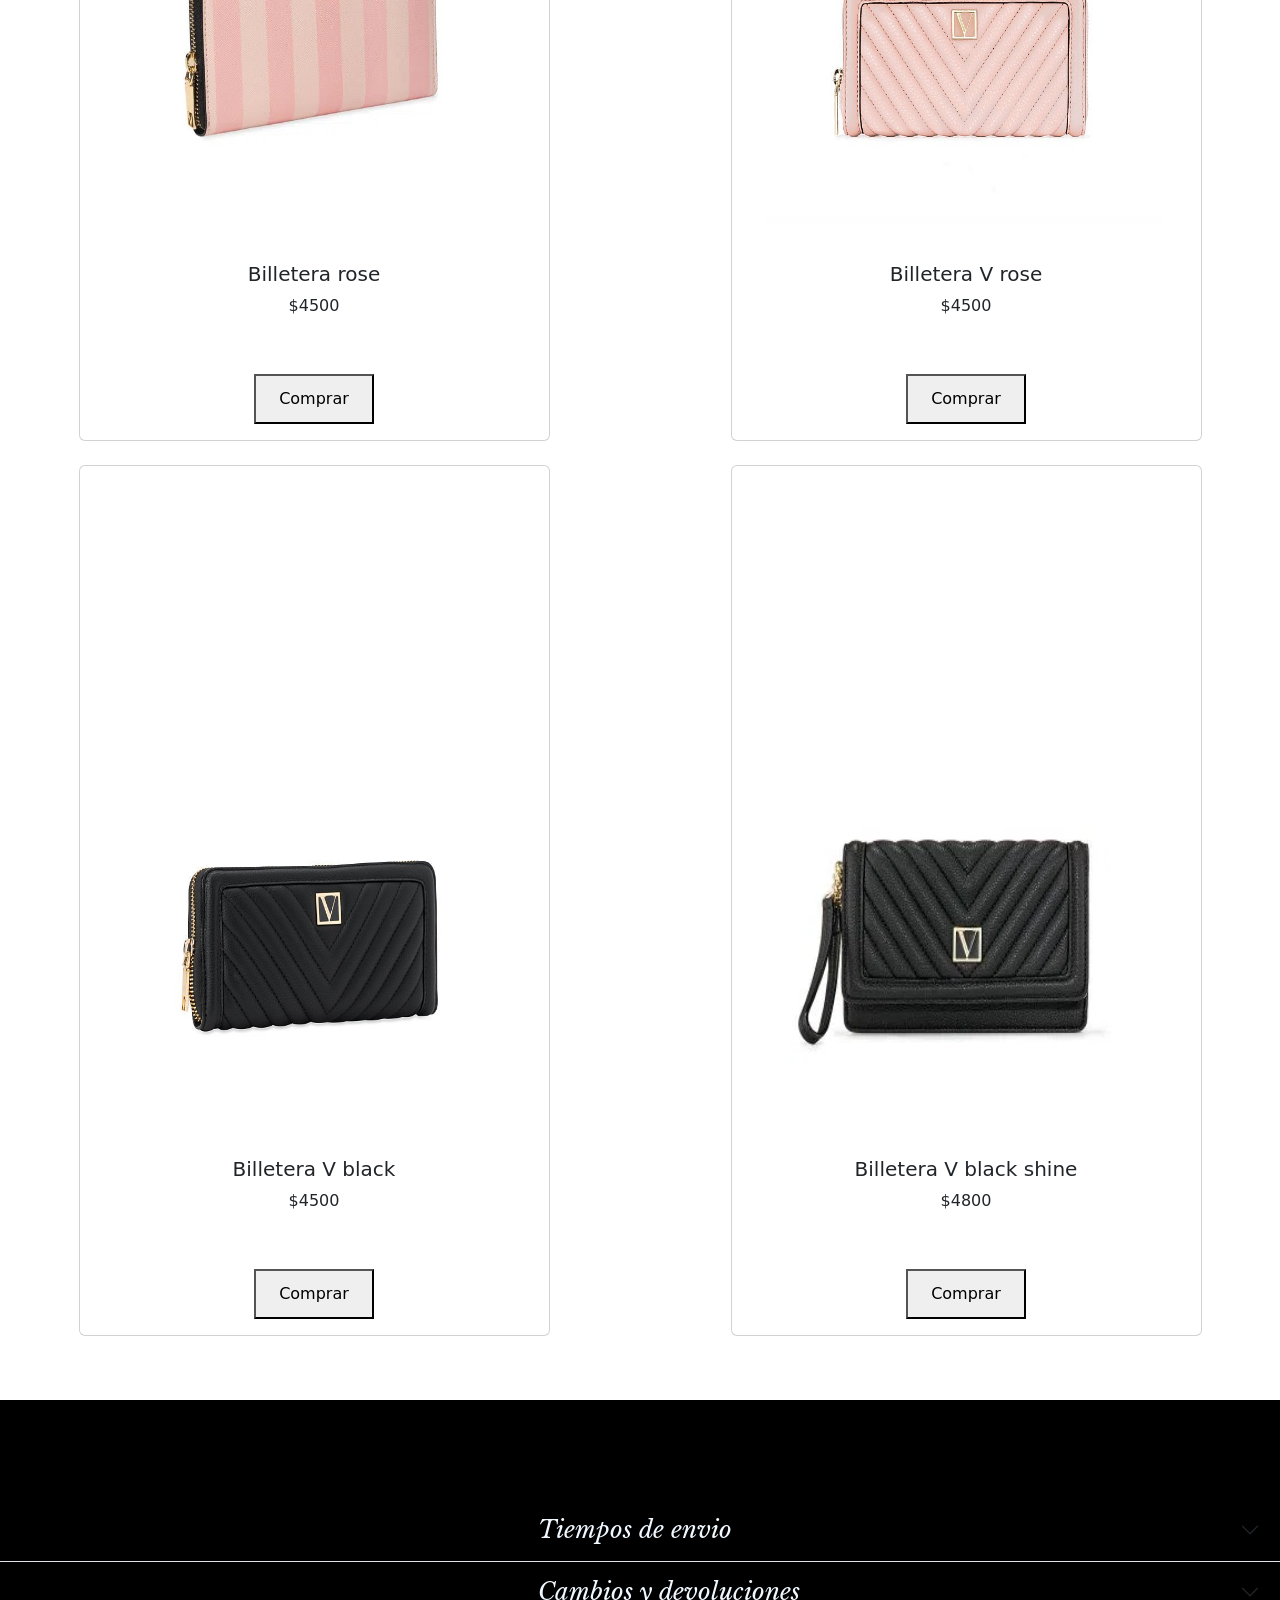
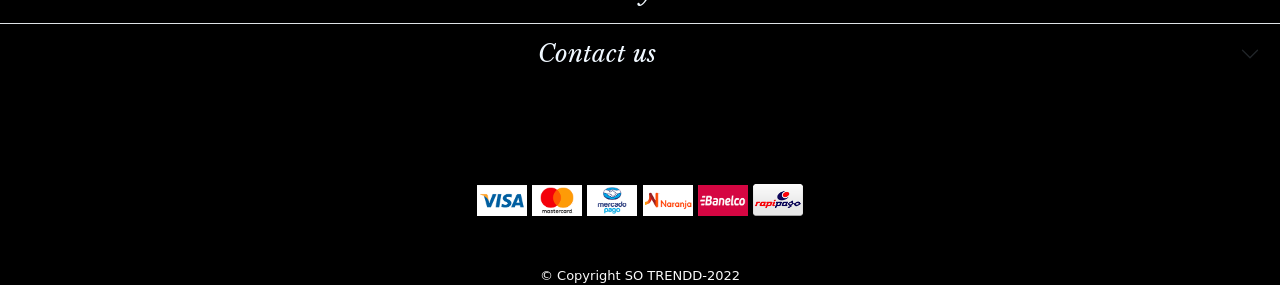
<file: Pages/accesorios.html>
<!DOCTYPE html>
<html lang="en">

<head>
  <meta charset="UTF-8">
  <meta http-equiv="X-UA-Compatible" content="IE=edge">
  <meta name="viewport" content="width=device-width, initial-scale=1.0">
  <title>SO TRENDD | Accesories</title>
  <link href="https://cdn.jsdelivr.net/npm/bootstrap@5.2.0/dist/css/bootstrap.min.css" rel="stylesheet"
    integrity="sha384-gH2yIJqKdNHPEq0n4Mqa/HGKIhSkIHeL5AyhkYV8i59U5AR6csBvApHHNl/vI1Bx" crossorigin="anonymous">
  <link rel="stylesheet" href="./../styles/styles.css">
  <link rel="stylesheet" href="https://cdnjs.cloudflare.com/ajax/libs/animate.css/4.1.1/animate.min.css" />
  <link rel="shortcut icon" href="./../assets/st-removebg-preview.png" type="image/x-icon">
  <meta name="keywords" content="Lentes de sol, necessers, billeteras, tarjeteros, accesorios">
  <meta name="description" content="Lentes de sol, necessers, billeteras, tarjeteros, todos los accesorios que no te pueden faltar"> 
</head>

<body>
  <header>
    <a name="arriba"></a>
    <a href="#arriba">
      <img class="arriba displaynone" src="./../assets/38054.png" alt=""></a>
    <p class="centrado animate__heartBeat letrawhite fondoRosa posicionarriba letra">3 y 6 cuotas sin interes</p>
      <div id="carouselExampleControls" class="carousel slide" data-bs-ride="carousel">
        <div class="carousel-inner">
          <div class="carousel-item active">
            <img src="./../assets/accesorios.portada2.jpg" class="d-block w-100" alt="...">
          </div>
          <div class="carousel-item">
            <img src="./../assets/accesorios.portada.gif" class="d-block w-100" alt="...">
          </div>
          <div class="carousel-item">
            <img src="./../assets/accesorios.portada3.jpg" class="d-block w-100" alt="...">
          </div>
        </div>
        <button class="carousel-control-prev" type="button" data-bs-target="#carouselExampleControls"
          data-bs-slide="prev">
          <span class="carousel-control-prev-icon" aria-hidden="true"></span>
          <span class="visually-hidden">Previous</span>
        </button>
        <button class="carousel-control-next" type="button" data-bs-target="#carouselExampleControls"
          data-bs-slide="next">
          <span class="carousel-control-next-icon" aria-hidden="true"></span>
          <span class="visually-hidden">Next</span>
        </button>
      </div>
  
  
      <div ><a href="./../index.html">
        <p class="centrado letrawhite  titulo fondoRosa redondeado interlineadoGrande  menu letra posicionarriba"><strong>SO TRENDD</strong></p></a>
     </div>
    
      <nav>
        <ul  class="fondoRosa menu2 letra">
  
          <li id="padding navv"> <a class="letra letrawhite" href="./bags.html">BAGS</a>
        </li>
          <li id="padding navv"><a class="letra letrawhite" href="./zapatos.html">ZAPATOS</a>
          <li id="padding navv"> <a class="letra letrawhite" href="./accesorios.html">ACCESORIOS</a><ul>
            <li><a href="#lentesdesol">Lentes de sol</a></li>
         <li><a href="#tarjeteros"> Tarjeteros</a></li>
         <li><a href="#necessers">Necessers</a></li>
         <li><a href="#billeteras">Billeteras</a></li>
        </ul></li>
          <li id="padding navv"><a href="./spring.season.html" class="letra letrawhite">SPRING SEASSON</a></li>
      </nav>
      
  </header>

  <section>


    <div>
      <nav id="navbarr" class="navbar  navbar-dark fixed-top displaynone">
        <div class="container-fluid">

          <button class="navbar-toggler" type="button" data-bs-toggle="offcanvas" data-bs-target="#offcanvasDarkNavbar"
            aria-controls="offcanvasDarkNavbar">
            <span class="navbar-toggler-icon"></span>
          </button>
          <div class="offcanvas offcanvas-end text-bg-dark" tabindex="-1" id="offcanvasDarkNavbar"
            aria-labelledby="offcanvasDarkNavbarLabel">
            <div class="offcanvas-header">

              <button type="button" class="btn-close btn-close-white" data-bs-dismiss="offcanvas"
                aria-label="Close"></button>
            </div>
            <div id="fonddo" class="offcanvas-body">
              <ul class="navbar-nav justify-content-end flex-grow-1 pe-3">
               
                  <li class="nav-item">
                    <a id="nav-link" class="nav-link active" aria-current="page" href="#">WHAT'S NEW</a>
                  </li>
                  <li class="nav-item">
                    <a id="nav-link" class="nav-link" href="./zapatos.html">ZAPATOS</a>
                  </li>
                  <li class=" nav-item">
                    <a id="nav-link" class="nav-link" href="./bags.html">CARTERAS</a>
                  </li>
                  <li class="nav-item">
                    <a id="nav-link" class="nav-link" href="./accesorios.html">ACCESORIOS</a>
                  </li>
                  <li class=" nav-item">
                    <a id="nav-link" class="nav-link" href="./spring.season.html">SPRING SEASON</a>
                  </li>
                  <li class="nav-item">
                    <a id="nav-link" class="nav-link" href="./aboutus.html">ABOUT US</a>
                  </li>
               
                <li class="nav-item">
                  <a id="nav-link" class="nav-link active" aria-current="page" href="#">TRENDS 2022</a>
                </li>
              
                <li class=" nav-item">
                  <a id="nav-link" class="nav-link" href="./outfitideas.html">Best outfit ideas</a>
                </li>
               
            
              <form class="d-flex" role="search">
                <input class="form-control me-2" type="search" placeholder="Search" aria-label="Search">
                <button id="fondo" class="btn btn-success" type="submit">Search</button>
              </form>
            </div>
          </div>
        </div>
      </nav>
    </div>
    <a id="mnu"  class="letra letrablack mnu" name="lentesdesol">LENTES DE SOL>></a> <br>
    <div class="row row-cols-1 row-cols-md-2 g-4">
      <div class="col">
        <div class="card">
          <img src="./../assets/lentes de sol angel.jpg" class="card-img-top tmñimg" alt="...">
          <div class="card-body">
            <h5 class="card-title">Lentes de sol angel</h5>
            <p class="card-text">$16000> </p>
            <button class="btnn">Comprar</button>
          </div>
        </div>
      </div>
      <div class="col">
        <div class="card">
          <img src="./../assets/lentes de sol gigi.avif" class="card-img-top tmñimg" alt="...">
          <div class="card-body">
            <h5 class="card-title">Lentes de sol gigi</h5>
            <p class="card-text">$17400</p>
            <button class="btnn">Comprar</button>
          </div>
        </div>
      </div>
      <div class="col">
        <div class="card">
          <img src="./../assets/Lentes de sol britt.jpg" class="card-img-top tmñimg" alt="...">
          <div class="card-body">
            <h5 class="card-title">Lentes de sol britt</h5>
            <p class="card-text">$16500</p>
            <button class="btnn">Comprar</button>
          </div>
        </div>
      </div>
      <div class="col">
        <div class="card">
          <img src="./../assets/lentes de sol infinit negro mate platon.jpg" class="card-img-top tmñimg" alt="...">
          <div class="card-body">
            <h5 class="card-title">Lentes de sol platon matte</h5>
            <p class="card-text">$15800</p>
            <button class="btnn">Comprar</button>
          </div>
        </div>
      </div>
    </div>
    <a class="letra letrablack mnu" name="tarjeteros">TARJETEROS>></a> <br>
    <div class="row row-cols-1 row-cols-md-2 g-4">
      <div class="col">
        <div class="card">
          <img src="./../assets/tarjetero de llavero black.webp" class="card-img-top tmñimg" alt="...">
          <div class="card-body">
            <h5 class="card-title">Tarjetero de llavero blacky</h5>
            <p class="card-text">$2300</p>
            <button class="btnn">Comprar</button>
          </div>
        </div>
      </div>
      <div class="col">
        <div class="card">
          <img src="./../assets/tarjetero de llavero shine.webp" class="card-img-top tmñimg" alt="...">
          <div class="card-body">
            <h5 class="card-title">Tarjetero de llavero shine</h5>
            <p class="card-text">$2500</p>
            <button class="btnn">Comprar</button>
          </div>
        </div>
      </div>
      <div class="col">
        <div class="card">
          <img src="./../assets/tarjetero de llavero.webp" class="card-img-top tmñimg" alt="...">
          <div class="card-body">
            <h5 class="card-title">tarjetero de llavero rose</h5>
            <p class="card-text">$2300</p>
            <button class="btnn">Comprar</button>
          </div>
        </div>
      </div>
      <div class="col">
        <div class="card">
          <img src="./../assets/tarjetero expandible.webp" class="card-img-top tmñimg" alt="...">
          <div class="card-body">
            <h5 class="card-title">Tarjetero rose</h5>
            <p class="card-text">$2300</p>
            <button class="btnn">Comprar</button>
          </div>
        </div>
      </div>
    </div>
    <a class="letra letrablack mnu" name="necessers">NECESSERS>></a> <br>
    <div class="row row-cols-1 row-cols-md-2 g-4">
      <div class="col">
        <div class="card">
          <img src="./../assets/necesser.3.jpg" class="card-img-top tmñimg" alt="...">
          <div class="card-body">
            <h5 class="card-title">Necesser flower</h5>
            <p class="card-text">$2500</p>
            <button class="btnn">Comprar</button>
          </div>
        </div>
      </div>
      <div class="col">
        <div class="card">
          <img src="./../assets/necesser.4.jpg" class="card-img-top tmñimg" alt="...">
          <div class="card-body">
            <h5 class="card-title">Necesser basic black</h5>
            <p class="card-text">$2600</p>
            <button class="btnn">Comprar</button>
          </div>
        </div>
      </div>
      <div class="col">
        <div class="card">
          <img src="./../assets/necesser.1.jpg" class="card-img-top tmñimg" alt="...">
          <div class="card-body">
            <h5 class="card-title">Necesser transparent rose</h5>
            <p class="card-text">$2500</p>
            <button class="btnn">Comprar</button>
          </div>
        </div>
      </div>
      <div class="col">
        <div class="card">
          <img src="./../assets/necesser.2.jpg" class="card-img-top tmñimg" alt="...">
          <div class="card-body">
            <h5 class="card-title">Necesser rose</h5>
            <p class="card-text">$2700</p>
            <button class="btnn">Comprar</button>
          </div>
        </div>
      </div>
    </div>
    <a class="letra letrablack mnu" name="billeteras">BILLETERAS>></a> <br>
    <div class="row row-cols-1 row-cols-md-2 g-4">
      <div class="col">
        <div class="card">
          <img src="./../assets/billetera.1.webp" class="card-img-top tmñimg" alt="...">
          <div class="card-body">
            <h5 class="card-title">Billetera rose</h5>
            <p class="card-text">$4500</p>
            <button class="btnn">Comprar</button>
          </div>
        </div>
      </div>
      <div class="col">
        <div class="card">
          <img src="./../assets/billetera.2.jpeg" class="card-img-top tmñimg" alt="...">
          <div class="card-body">
            <h5 class="card-title">Billetera V rose</h5>
            <p class="card-text">$4500</p>
            <button class="btnn">Comprar</button>
          </div>
        </div>
      </div>
      <div class="col">
        <div class="card">
          <img src="./../assets/billetera.3.jpg" class="card-img-top tmñimg" alt="...">
          <div class="card-body">
            <h5 class="card-title">Billetera V black</h5>
            <p class="card-text">$4500</p>
            <button class="btnn">Comprar</button>
          </div>
        </div>
      </div>
      <div class="col">
        <div class="card">
          <img src="./../assets/billetera.4.webp" class="card-img-top tmñimg" alt="...">
          <div class="card-body">
            <h5 class="card-title">Billetera V black shine</h5>
            <p class="card-text">$4800</p>
            <button class="btnn">Comprar</button>
          </div>
        </div>
      </div>
    </div>
  </section>
    <footer>
    <div class="accordion accordion-flush letra letrablack id="accordionFlushExample">
      <div   class="accordion-item centrado">
        <h2 class="accordion-header " id="flush-headingOne">
          <button class="accordion-button collapsed letra letrawhite" type="button" data-bs-toggle="collapse"
            data-bs-target="#flush-collapseOne" aria-expanded="false" aria-controls="flush-collapseOne">
            Tiempos de envio
          </button>
        </h2>
        <div id="flush-collapseOne" class="accordion-collapse collapse" aria-labelledby="flush-headingOne"
          data-bs-parent="#accordionFlushExample">
          <div class="accordion-body"><table>
            <thead>
              <th>Opciones de envio</th>
              <th>Entrega</th>
            </thead>
            <tbody>
              <tr>
                <td>Envio simple a capital federal</td>
                <td>4 dias habiles</td>
                <tr>
                  <tr>
                <td>Envio simple a domicilio en provincia de Buenos Aires</td>
                <td>5 a 7 dias habiles</td>
              </tr>
              <tr>
                <td>Envio simple a domicilio interior del pais</td>
                <td>5 a 7 dias habiles</td>
                <tr>
                  <tr>
                <td>Envio simple a domicilio interior del pais patagonia</td>
                <td>6 a 8 dias habiles</td>
              </tr>
             </tbody>
          </table>  
            
          </div>
        </div>
      </div>
      <div class="accordion-item">
        <h2 class="accordion-header letra letrablack" id="flush-headingTwo">
          <button class="accordion-button collapsed letra letrawhite" type="button" data-bs-toggle="collapse"
            data-bs-target="#flush-collapseTwo" aria-expanded="false" aria-controls="flush-collapseTwo">
            Cambios y devoluciones
          </button>
        </h2>
        <div id="flush-collapseTwo" class="accordion-collapse collapse" aria-labelledby="flush-headingTwo"
          data-bs-parent="#accordionFlushExample">
          <div class="accordion-body pdc2">
            <h4 class="tittle">Como realizar un cambio</h4>
            <p>Todos los productos adquiridos en SOTRENDD.com.ar tienen un plazo maximo de cambio de<strong> 30 dias corridos </strong>. Podes efectuar el cambio de tu producto completando el siguiente formulario.
            <a href="./solicitud.html">Solicitud de cambio</a></p>
            <h4 class="tittle">Estado del cambio</h4>
           <p> ¡Para realizar un cambio el producto debe presentarse en perfectas condiciones y con su packaging original completo, caso contrario no podremos avanzar con el cambio!</p>
            <h4 class="tittle">Plazos de cambio</h4>
           <p> El proceso de cambio a traves del correo puede tomar hasta 30 dias habiles y verse demorado dado los plazos de recoleccion y procesamiento del correo.
            ¡Si este es el primer cambio de tu orden, entonces el envio corre por nuestra cuenta! Si ya realizaste otro cambio de la misma orden, entonces deberas abonar el costo de envio que es de $1000ARS para CABA y GBA y de $2000ARS para el interior del pais.</p>
            <h4 class="tittle">Reintegro del pago</h4>
           <p> Una vez que recibamos el producto anularemos tu orden y devolveremos tu dinero en el mismo medio de pago que realizaste la orden. Ademas, te enviaremos un comprobante por la cancelacion. Dependiendo la entidad bancaria el reintegro puede demorar hasta <strong>48 horas</strong> en verse reflejado en tu cuenta.
            </p></div>
        </div>
      </div>
      <div class="accordion-item">
        <h2 class="accordion-header letra letrablack" id="flush-headingThree">
          <button class="accordion-button collapsed letra letrawhite" type="button" data-bs-toggle="collapse"
            data-bs-target="#flush-collapseThree" aria-expanded="false" aria-controls="flush-collapseThree">
            Contact us
          </button>
        </h2>
        <div id="flush-collapseThree" class="accordion-collapse collapse" aria-labelledby="flush-headingThree"
          data-bs-parent="#accordionFlushExample">
          <div class="accordion-body letra2 formc">
            
              <fieldset>
                <h3 class="tittle">Formulario de contacto</h3>
                <div>
                  <label for="nombre">Nombre</label>
                  <input type="text" id="input2">
                </div>
                <div>
                  <label for="apellido">Apellido</label>
                  <input type="text" id="input2">
                </div>
                <div>
                  <label for="email">Correo electronico:</label>
                  <input type="email" id="email" placeholder="nombre@ejemplo.com">
                </div>
                <div>
                  <label for="number">DNI</label>
                  <input type="number" id="input2">
                </div>
                <div>
                  <label for="number">Tel</label>
                  <input type="number" id="input2">
                </div>
                <label id="motivo" for="Motivo de consulta">Motivo de consulta:</label>
                <select id="motivo">
                    <option value="SOLICITUD DE FACTURA A"></option>
                    <option value="QUIERO REALIZAR UN CAMBIO">QUIERO REALIZAR UN CAMBIO</option>
                    <option value="SOLICITUD DE FACTURA A">SOLICITUD DE FACTURA A</option>
                    <option value="QUIERO DEVOLVER UN PRODUCTO">QUIERO DEVOLVER UN PRODUCTO</option>
                    <option value="HE RECIBIDO MI ORDEN CON UN PRODUCTO FALLADO">HE RECIBIDO MI ORDEN CON UN PRODUCTO
                      FALLADO</option>
                    <option value="OTRAS CONSULTAS">OTRAS CONSULTAS</option>
                  </select>
            <div>
                <button id="fondo2" class="btn btn-success" type="submit">Enviar</button>
  </div>
              </fieldset>
            </div>
          </div>
        </div>
      </div>
    </div>
  

  
   
    <div id="mdepago">
      <img id="mastercard" src="./../assets/visa@2x.png" alt="visa">
      <img id="mastercard" src="./../assets/mastercard@2x.png" alt="mastercard">
      <img id="mastercard" src="./../assets/mercadopago@2x.png" alt="mercadopago">
      <img id="mastercard" src="./../assets/tarjeta-naranja@2x.png" alt="tarjeta-naranja">
      <img id="mastercard" src="./../assets/banelco@2x.png" alt="banelco">
      <img id="mastercard" src="./../assets/rapipago@2x.png" alt="rapipago">
 
      <p id="CST">© Copyright SO TRENDD-2022</p>
    </div>
  </footer>

</body>
<script src="https://cdn.jsdelivr.net/npm/bootstrap@5.2.0/dist/js/bootstrap.bundle.min.js"
  integrity="sha384-A3rJD856KowSb7dwlZdYEkO39Gagi7vIsF0jrRAoQmDKKtQBHUuLZ9AsSv4jD4Xa" crossorigin="anonymous"></script>
  <script type="text/javascript">
    window.addEventListener("scroll", function(){
      var fondoRosa = document.querySelector(".titulo");
      fondoRosa.classList.toggle("abajo",window.scrollY>0);
    })
  </script>
  <script type="text/javascript">
    window.addEventListener("scroll", function(){
      var fondoRosa = document.querySelector(".fondoRosa");
      fondoRosa.classList.toggle("abajo1",window.scrollY>0);
    })
  </script>
      <script type="text/javascript">
        window.addEventListener("scroll", function(){
          var fondoRosa = document.querySelector(".menu2");
          fondoRosa.classList.toggle("displaynone",window.scrollY>0);
        })
      </script>
       <script type="text/javascript">
        window.addEventListener("scroll", function(){
          var fondoRosa = document.querySelector("#navbarr");
          fondoRosa.classList.toggle("displaynone",window.scrollY<1);
        })
      </script>
      <script type="text/javascript">
        window.addEventListener("scroll", function(){
          var fondoRosa = document.querySelector(".arriba");
          fondoRosa.classList.toggle("displaynone",window.scrollY<200);
        })
      </script>
         <script type="text/javascript">
          window.addEventListener("scroll", function(){
            var fondoRosa = document.querySelector(".arriba");
            fondoRosa.classList.toggle("colorwhite",window.scrollY>5700);
          })
        </script>
  
</html>
</file>
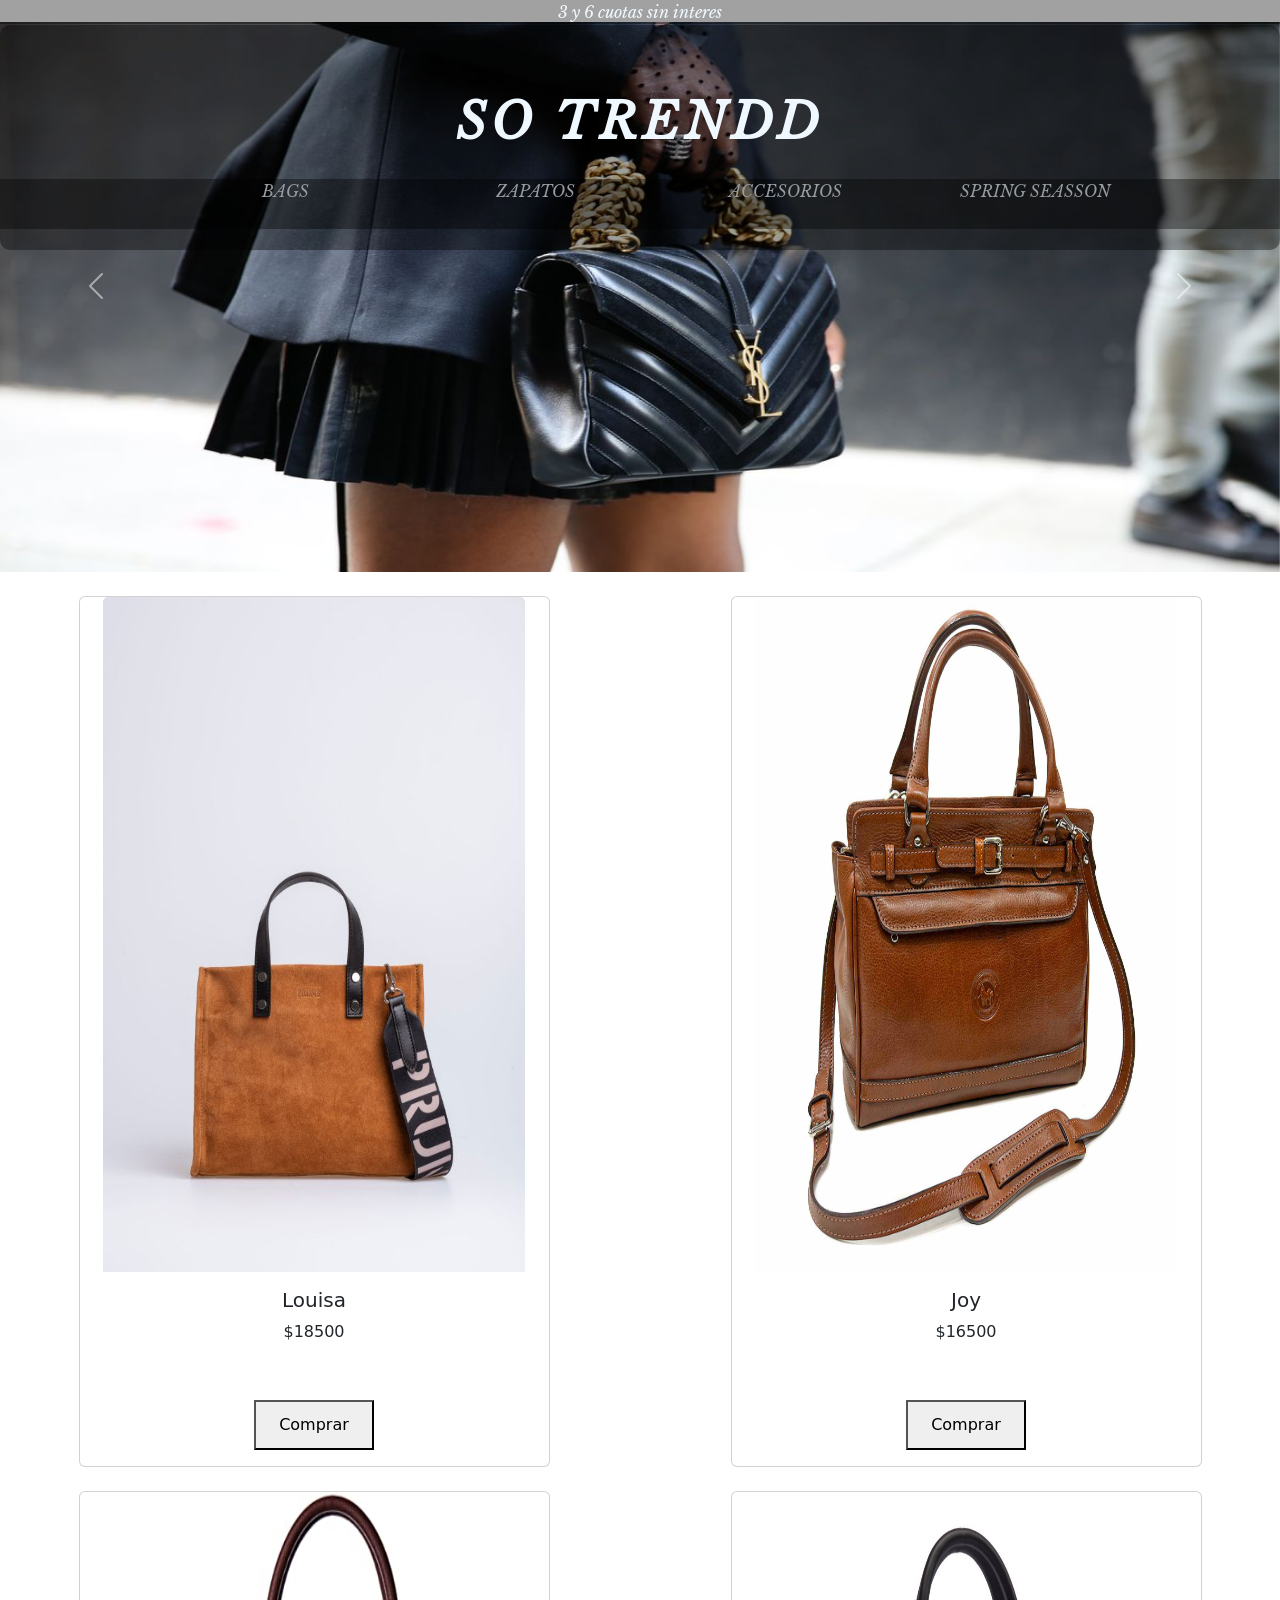
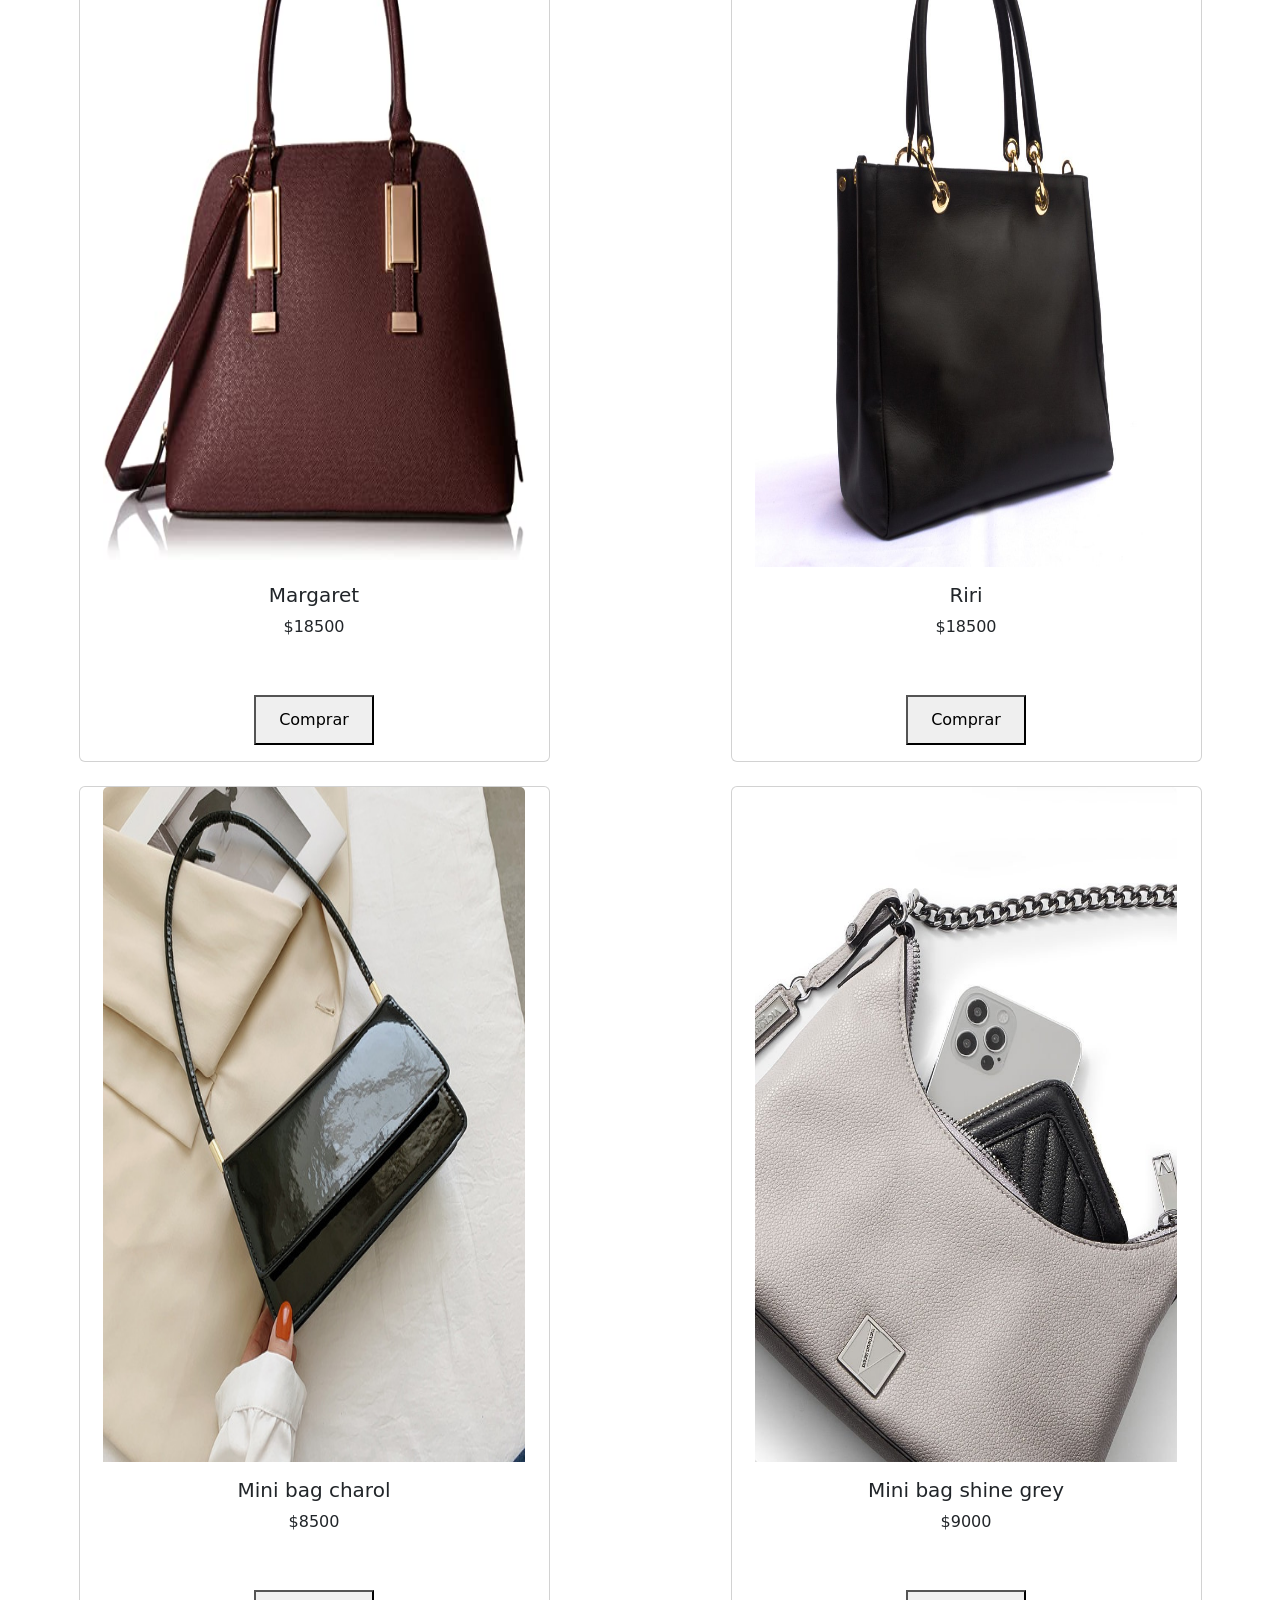
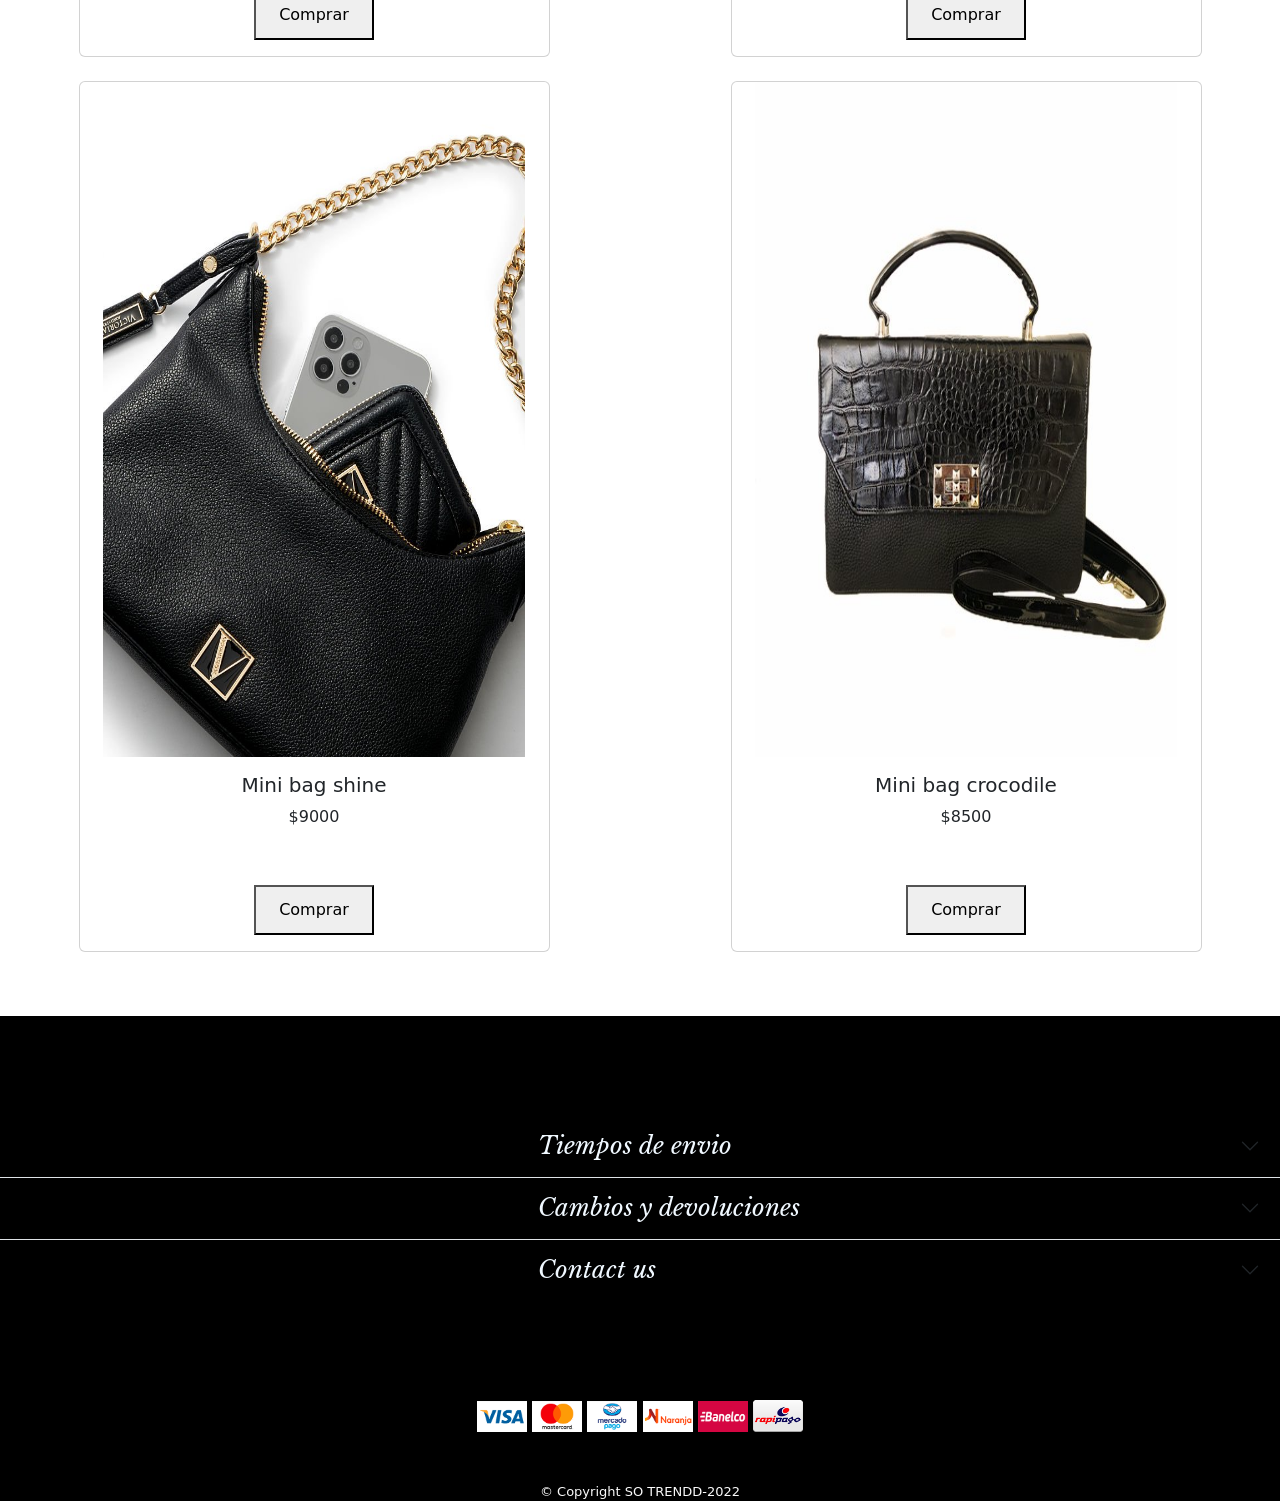
<file: Pages/bags.html>
<!DOCTYPE html>
<html lang="en">

<head>
  <meta charset="UTF-8">
  <meta http-equiv="X-UA-Compatible" content="IE=edge">
  <meta name="viewport" content="width=device-width, initial-scale=1.0">
  <title>SO TRENDD | Bags</title>
  <link rel="shortcut icon" href="./../assets/st-removebg-preview.png" type="image/x-icon">
  <link href="https://cdn.jsdelivr.net/npm/bootstrap@5.2.0/dist/css/bootstrap.min.css" rel="stylesheet"
    integrity="sha384-gH2yIJqKdNHPEq0n4Mqa/HGKIhSkIHeL5AyhkYV8i59U5AR6csBvApHHNl/vI1Bx" crossorigin="anonymous">
  <link rel="stylesheet" href="./../styles/styles.css">
  <link rel="stylesheet" href="https://cdnjs.cloudflare.com/ajax/libs/animate.css/4.1.1/animate.min.css" />
<meta name="keywords" content="carteras, minibags, envios">
<meta name="description" content="Carteras únicas y atemporales: como nuestras clientas.">
</head>

<body>
  <header>
    <a name="arriba"></a>
    <a href="#arriba">
      <img class="arriba displaynone" src="./../assets/38054.png" alt=""></a>
    <p class="centrado animate__heartBeat letrawhite fondoRosa posicionarriba letra">3 y 6 cuotas sin interes</p>
    <div id="carouselExampleControls" class="carousel slide" data-bs-ride="carousel">
      <div class="carousel-inner">
        <div class="carousel-item active">
          <img src="./../assets/bag..jpg" class="d-block w-100" alt="...">
        </div>
        <div class="carousel-item">
          <img src="./../assets/bagg.jpg" class="d-block w-100" alt="...">
        </div>
        <div class="carousel-item">
          <img src="./../assets/GENTE-Kylie-Jenner-PORTADA-12032018.jpg" class="d-block w-100" alt="...">
        </div>
      </div>
      <button class="carousel-control-prev" type="button" data-bs-target="#carouselExampleControls"
        data-bs-slide="prev">
        <span class="carousel-control-prev-icon" aria-hidden="true"></span>
        <span class="visually-hidden">Previous</span>
      </button>
      <button class="carousel-control-next" type="button" data-bs-target="#carouselExampleControls"
        data-bs-slide="next">
        <span class="carousel-control-next-icon" aria-hidden="true"></span>
        <span class="visually-hidden">Next</span>
      </button>
    </div>


    <div ><a href="./../index.html">
      <p class="centrado letrawhite  titulo fondoRosa redondeado interlineadoGrande  menu letra posicionarriba"><strong>SO TRENDD</strong></p></a>
   </div>

    <nav>
      <ul class="fondoRosa menu2 letra">

        <li > <a class="letra letrawhite" href="./bags.html">BAGS</a>
          <ul>
            <li><a href="#tophandlebags"> Top handle bags</a></li>
            <li><a href="#minibags"> Minibags</a></li>
          </ul>
        </li>
        <li><a class="letra letrawhite" href="./zapatos.html">ZAPATOS</a>
        <li > <a class="letra letrawhite" href="./accesorios.html">ACCESORIOS</a></li>
        <li ><a  href="./spring.season.html" class="letra letrawhite">SPRING SEASSON</a></li>
    </nav>




  </header>

  <section>


    <div>
      <nav id="navbarr" class="navbar navbar-dark fixed-top displaynone">
        <div class="container-fluid">

          <button class="navbar-toggler" type="button" data-bs-toggle="offcanvas" data-bs-target="#offcanvasDarkNavbar"
            aria-controls="offcanvasDarkNavbar">
            <span class="navbar-toggler-icon"></span>
          </button>
          <div class="offcanvas offcanvas-end text-bg-dark" tabindex="-1" id="offcanvasDarkNavbar"
            aria-labelledby="offcanvasDarkNavbarLabel">
            <div class="offcanvas-header">

              <button type="button" class="btn-close btn-close-white" data-bs-dismiss="offcanvas"
                aria-label="Close"></button>
            </div>
            <div class="offcanvas-body">
              <ul class="navbar-nav justify-content-end flex-grow-1 pe-3">

                <li class="nav-item">
                  <a id="nav-link" class="nav-link active" aria-current="page" href="#">WHAT'S NEW</a>
                </li>
                <li class="nav-item">
                  <a id="nav-link" class="nav-link" href="./zapatos.html">ZAPATOS</a>
                </li>
                

                  <li class="nav-item">
                    <a id="nav-link" class="nav-link" href="./bags.html">CARTERAS</a>
                  </li>
                  <li class="nav-item">
                    <a id="nav-link" class="nav-link" href="./accesorios.html">ACCESORIOS</a>
                  </li>
                  <li class=" nav-item">
                    <a id="nav-link" class="nav-link" href="./spring.season.html">SPRING SEASON</a>
                  </li>
                  <li class="nav-item">
                    <a id="nav-link" class="nav-link" href="./aboutus.html">ABOUT US</a>
                  </li>

                  <div>
                    <li class="nav-item">
                      <p id="nav-link" class="nav-link active" aria-current="page">TRENDS 2022</p>
                    </li>

                    <li class=" nav-item">
                      <a id="nav-link" class="nav-link" href="./outfitideas.html">Best outfit ideas</a>
                    </li>

              </ul>

              <form class="d-flex" role="search">
                <input class="form-control me-2" type="search" placeholder="Search" aria-label="Search">
                <button id="fondo" class="btn btn-success" type="submit">Search</button>
              </form>
            </div>
          </div>
        </div>
      </nav>
    </div>
    <a class="displaynone" name="tophandlebags">TOP HANDLE BAGS>></a> <br>
    <div class="row row-cols-1 row-cols-md-2 g-4">
      <div class="col">
        <div class="card">
          <img src="./../assets/CARTERA (2).jpg" class="card-img-top tmñimg" alt="...">
          <div class="card-body">
            <h5 class="card-title">Louisa</h5>
            <p class="card-text">$18500</p>
            <button class="btnn">Comprar</button>
          </div>
        </div>
      </div>
      <div class="col">
        <div class="card">
          <img src="./../assets/carteras-mujer-cuero-correa-bolso-699a.jpg" class="card-img-top tmñimg" alt="...">
          <div class="card-body">
            <h5 class="card-title">Joy</h5>
            <p class="card-text">$16500</p>
            <button class="btnn">Comprar</button>
          </div>
        </div>
      </div>
      <div class="col">
        <div class="card">
          <img src="./../assets/cartera bordo.jpg" class="card-img-top tmñimg" alt="...">
          <div class="card-body">
            <h5 class="card-title">Margaret</h5>
            <p class="card-text">$18500</p>
            <button class="btnn">Comprar</button>
          </div>
        </div>
      </div>
      <div class="col">
        <div class="card">
          <img src="./../assets/cartera.jpg" class="card-img-top tmñimg" alt="...">
          <div class="card-body">
            <h5 class="card-title">Riri</h5>
            <p class="card-text">$18500</p>
            <button class="btnn">Comprar</button>
          </div>
        </div>
      </div>
    </div>
    <a class="displaynone" name="minibags">MINI BAGS</a> <br>
    <div class="row row-cols-1 row-cols-md-2 g-4">
      <div class="col">
        <div class="card">
          <img src="./../assets/minibag de charol.jpg" class="card-img-top tmñimg" alt="...">
          <div class="card-body">
            <h5 class="card-title">Mini bag charol</h5>
            <p class="card-text">$8500</p>
            <button class="btnn">Comprar</button>
          </div>
        </div>
      </div>
      <div class="col">
        <div class="card">
          <img src="./../assets/minibag shine grey.jpg" class="card-img-top tmñimg" alt="...">
          <div class="card-body">
            <h5 class="card-title">Mini bag shine grey</h5>
            <p class="card-text">$9000</p>
            <button class="btnn">Comprar</button>
          </div>
        </div>
      </div>
      <div class="col">
        <div class="card">
          <img src="./../assets/minibag shine.jpg" class="card-img-top tmñimg" alt="...">
          <div class="card-body">
            <h5 class="card-title">Mini bag shine</h5>
            <p class="card-text">$9000</p>
            <button class="btnn">Comprar</button>
          </div>
        </div>
      </div>
      <div class="col">
        <div class="card">
          <img src="./../assets/MINIBAG.jpg" class="card-img-top tmñimg" alt="...">
          <div class="card-body">
            <h5 class="card-title">Mini bag crocodile</h5>
            <p class="card-text">$8500</p>
            <button class="btnn">Comprar</button>
          </div>
        </div>
      </div>
    </div>

  </section>

  <footer>
    <div class="accordion accordion-flush letra letrablack" id="accordionFlushExample">
      <div class="accordion-item centrado">
        <h1 class="accordion-header letra2" id="flush-headingOne">
          <button class="accordion-button collapsed letra letrawhite" type="button" data-bs-toggle="collapse"
            data-bs-target="#flush-collapseOne" aria-expanded="false" aria-controls="flush-collapseOne">
            Tiempos de envio
          </button>
        </h1>
        <div id="flush-collapseOne" class="accordion-collapse collapse" aria-labelledby="flush-headingOne"
          data-bs-parent="#accordionFlushExample">
          <div class="accordion-body">
            <table>
              <thead>
                <th>Opciones de envio</th>
                <th>Entrega</th>
              </thead>
              <tbody>
                <tr>
                  <td>Envio simple a capital federal</td>
                  <td>4 dias habiles</td>
                <tr>
                <tr>
                  <td>Envio simple a domicilio en provincia de Buenos Aires</td>
                  <td>5 a 7 dias habiles</td>
                </tr>
                <tr>
                  <td>Envio simple a domicilio interior del pais</td>
                  <td>5 a 7 dias habiles</td>
                <tr>
                <tr>
                  <td>Envio simple a domicilio interior del pais patagonia</td>
                  <td>6 a 8 dias habiles</td>
                </tr>
              </tbody>
            </table>

          </div>
        </div>
      </div>
      <div class="accordion-item ">
        <h1 class="accordion-header letra letrablack" id="flush-headingTwo">
          <button class="accordion-button collapsed letra letrawhite" type="button" data-bs-toggle="collapse"
            data-bs-target="#flush-collapseTwo" aria-expanded="false" aria-controls="flush-collapseTwo">
            Cambios y devoluciones
          </button>
        </h1>
        <div id="flush-collapseTwo" class="accordion-collapse collapse" aria-labelledby="flush-headingTwo"
          data-bs-parent="#accordionFlushExample">
          <div class="accordion-body pdc2">
            <h4 class="tittle">Como realizar un cambio</h4>
            <p>Todos los productos adquiridos en SOTRENDD.com.ar tienen un plazo maximo de cambio de<strong> 30 dias
                corridos </strong>. Podes efectuar el cambio de tu producto completando el siguiente formulario.
              <a href="./solicitud.html">Solicitud de cambio</a>
            <h4 class="tittle">Estado del cambio</h4>
            ¡Para realizar un cambio el producto debe presentarse en perfectas condiciones y con su packaging original
            completo, caso contrario no podremos avanzar con el cambio!
            <h4 class="tittle">Plazos de cambio</h4>
            El proceso de cambio a traves del correo puede tomar hasta 30 dias habiles y verse demorado dado los plazos
            de recoleccion y procesamiento del correo.
            ¡Si este es el primer cambio de tu orden, entonces el envio corre por nuestra cuenta! Si ya realizaste otro
            cambio de la misma orden, entonces deberas abonar el costo de envio que es de $1000ARS para CABA y GBA y de
            $2000ARS para el interior del pais.
            <h4 class="tittle">Reintegro del pago</h4>
            Una vez que recibamos el producto anularemos tu orden y devolveremos tu dinero en el mismo medio de pago que
            realizaste la orden. Ademas, te enviaremos un comprobante por la cancelacion. Dependiendo la entidad
            bancaria el reintegro puede demorar hasta <strong>48 horas</strong> en verse reflejado en tu cuenta.
            </p>
          </div>
        </div>
      </div>
      <div class="accordion-item">
        <h1 class="accordion-header letra letrablack" id="flush-headingThree">
          <button class="accordion-button collapsed letra letrawhite" type="button" data-bs-toggle="collapse"
            data-bs-target="#flush-collapseThree" aria-expanded="false" aria-controls="flush-collapseThree">
            Contact us
          </button>
        </h1>
        <div id="flush-collapseThree" class="accordion-collapse collapse" aria-labelledby="flush-headingThree"
          data-bs-parent="#accordionFlushExample">
          <div class="accordion-body letra2 formc">

            <fieldset>
              <h3 class="tittle">Formulario de contacto</h3>
              <div>
                <label for="nombre">Nombre:</label>
                <input type="text" id="input2">
              </div>
              <div>
                <label for="apellido">Apellido:</label>
                <input type="text" id="input2">
              </div>
              <div>
                <label for="email">Correo electronico:</label>
                <input type="email" id="email" placeholder="nombre@ejemplo.com">
              </div>
              <div>
                <label for="number">DNI:</label>
                <input type="number" id="input2">
              </div>
              <div>
                <label for="number">Tel:</label>
                <input type="number" id="input2">
              </div>

              <label id="motivo" for="Motivo de consulta">Motivo de consulta</label>
              <div id="motivo"><select id="motivo">
                  <option value="SOLICITUD DE FACTURA A"></option>
                  <option value="QUIERO REALIZAR UN CAMBIO">QUIERO REALIZAR UN CAMBIO</option>
                  <option value="SOLICITUD DE FACTURA A">SOLICITUD DE FACTURA A</option>
                  <option value="QUIERO DEVOLVER UN PRODUCTO">QUIERO DEVOLVER UN PRODUCTO</option>
                  <option value="HE RECIBIDO MI ORDEN CON UN PRODUCTO FALLADO">HE RECIBIDO MI ORDEN CON UN PRODUCTO
                    FALLADO</option>
                  <option value="OTRAS CONSULTAS">OTRAS CONSULTAS</option>
                </select>
              </div>
              <div>
              <button id="fondo2" class="btn btn-success" type="submit">Enviar</button>
              </div>
            </fieldset>
          </div>

        </div>
      </div>
    </div>
    </div>
    <div id="mdepago">
      <img id="mastercard" src="./../assets/visa@2x.png" alt="visa">
      <img id="mastercard" src="./../assets/mastercard@2x.png" alt="mastercard">
      <img id="mastercard" src="./../assets/mercadopago@2x.png" alt="mercadopago">
      <img id="mastercard" src="./../assets/tarjeta-naranja@2x.png" alt="tarjeta-naranja">
      <img id="mastercard" src="./../assets/banelco@2x.png" alt="banelco">
      <img id="mastercard" src="./../assets/rapipago@2x.png" alt="rapipago">
  
      <p id="CST">© Copyright SO TRENDD-2022</p>
    </div>

  </footer>
</body>
<script src="https://cdn.jsdelivr.net/npm/bootstrap@5.2.0/dist/js/bootstrap.bundle.min.js"
  integrity="sha384-A3rJD856KowSb7dwlZdYEkO39Gagi7vIsF0jrRAoQmDKKtQBHUuLZ9AsSv4jD4Xa" crossorigin="anonymous"></script>
  <script type="text/javascript">
    window.addEventListener("scroll", function(){
      var fondoRosa = document.querySelector(".titulo");
      fondoRosa.classList.toggle("abajo",window.scrollY>0);
    })
  </script>
  <script type="text/javascript">
    window.addEventListener("scroll", function(){
      var fondoRosa = document.querySelector(".fondoRosa");
      fondoRosa.classList.toggle("abajo1",window.scrollY>0);
    })
  </script>
      <script type="text/javascript">
        window.addEventListener("scroll", function(){
          var fondoRosa = document.querySelector(".menu2");
          fondoRosa.classList.toggle("displaynone",window.scrollY>0);
        })
      </script>
       <script type="text/javascript">
        window.addEventListener("scroll", function(){
          var fondoRosa = document.querySelector("#navbarr");
          fondoRosa.classList.toggle("displaynone",window.scrollY<1);
        })
      </script>
      <script type="text/javascript">
        window.addEventListener("scroll", function(){
          var fondoRosa = document.querySelector(".arriba");
          fondoRosa.classList.toggle("displaynone",window.scrollY<200);
        })
      </script>
         <script type="text/javascript">
          window.addEventListener("scroll", function(){
            var fondoRosa = document.querySelector(".arriba");
            fondoRosa.classList.toggle("colorwhite",window.scrollY>2800);
          })
        </script>
  
</html>
</file>
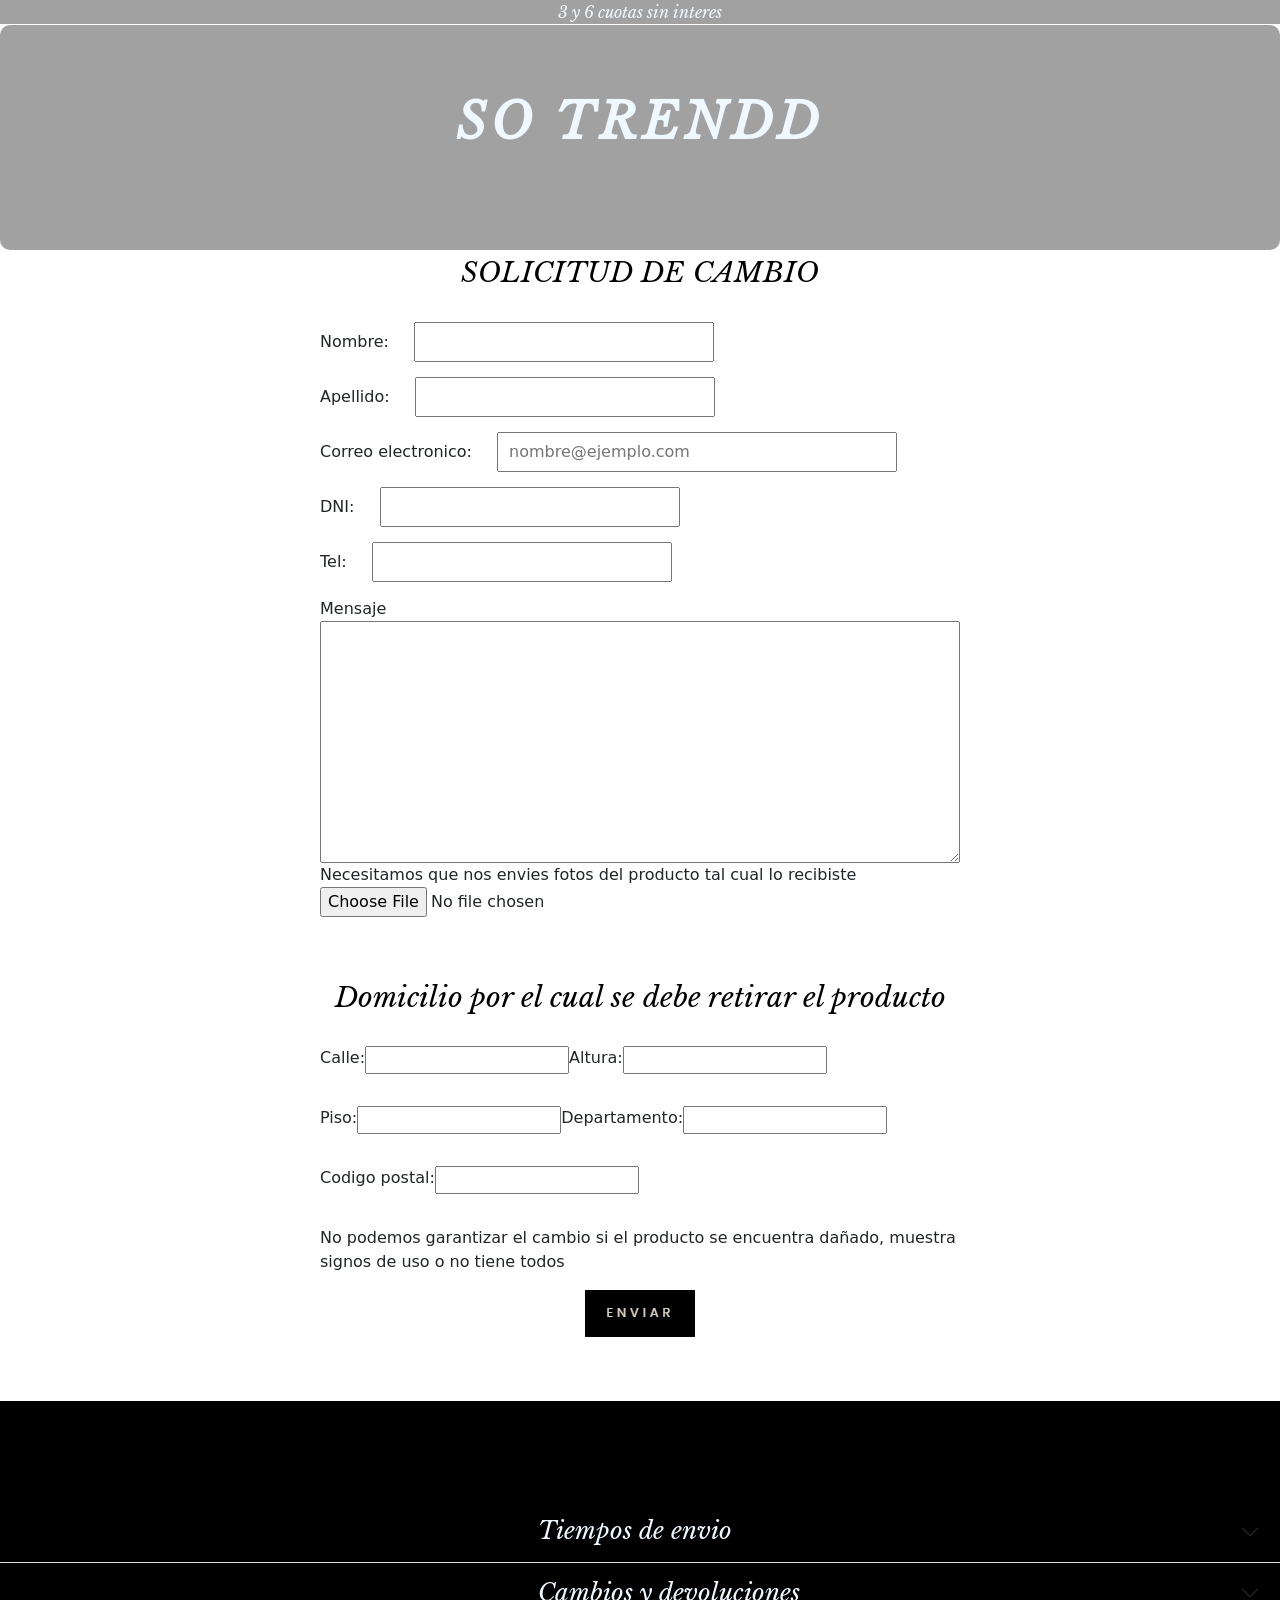
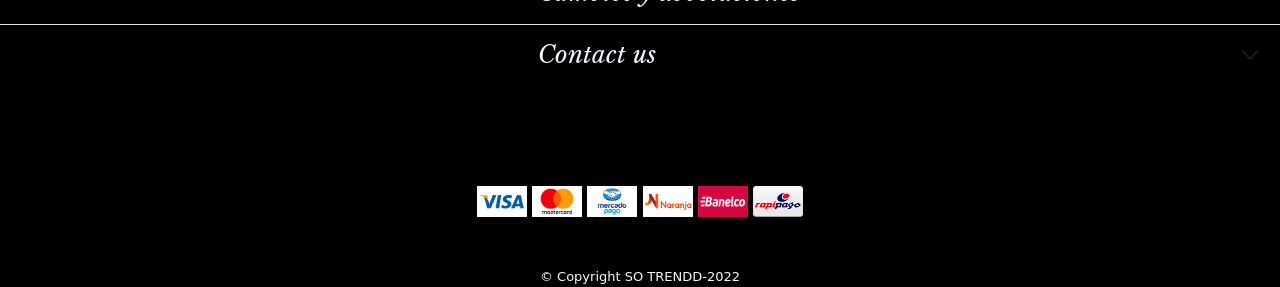
<file: Pages/solicitud.html>
<!DOCTYPE html>
<html lang="en">

<head>
  <meta charset="UTF-8">
  <meta http-equiv="X-UA-Compatible" content="IE=edge">
  <title>SO TRENDD</title>
  <link rel="shortcut icon" href="./../assets/st-removebg-preview.png" type="image/x-icon">
  <link href="https://cdn.jsdelivr.net/npm/bootstrap@5.2.0/dist/css/bootstrap.min.css" rel="stylesheet"
    integrity="sha384-gH2yIJqKdNHPEq0n4Mqa/HGKIhSkIHeL5AyhkYV8i59U5AR6csBvApHHNl/vI1Bx" crossorigin="anonymous">
  <link rel="stylesheet" href="./../styles/styles.css">
  <link rel="stylesheet" href="https://cdnjs.cloudflare.com/ajax/libs/animate.css/4.1.1/animate.min.css" />
  <meta name="keywords" content="Zapatos, carteras, accesorios, moda, envios, outfits">
  <meta name="description"
    content="Explore las últimas colecciones, explore las campañas y descubra nuestra variedad de ropa, carteras y accesorios en línea. Envios a todo el pais y cuotas sin interes">
  <meta name="viewport" content="width=device-width, user-scalable=no, initial-scale=1, maximum-scale=1">

</head>

<body>
  <header>
    <a name="arriba"></a>
    <a href="#arriba">
      <img class="arriba displaynone" src="./../assets/38054.png" alt=""></a>
    <p class="centrado animate__heartBeat letrawhite fondoRosa posicionarriba letra">3 y 6 cuotas sin interes</p>
    <div><a href="./../index.html">
        <p class="centrado letrawhite  titulo fondoRosa redondeado interlineadoGrande  menu letra posicionarriba">
          <strong>SO TRENDD</strong></p>
      </a>
    </div>
    <div>
      <nav id="navbarr" class="navbar navbar-dark fixed-top displaynone">
        <div class="container-fluid">

          <button class="navbar-toggler" type="button" data-bs-toggle="offcanvas" data-bs-target="#offcanvasDarkNavbar"
            aria-controls="offcanvasDarkNavbar">
            <span class="navbar-toggler-icon"></span>
          </button>
          <div class="offcanvas offcanvas-end text-bg-dark" tabindex="-1" id="offcanvasDarkNavbar"
            aria-labelledby="offcanvasDarkNavbarLabel">
            <div class="offcanvas-header">

              <button type="button" class="btn-close btn-close-white" data-bs-dismiss="offcanvas"
                aria-label="Close"></button>
            </div>
            <div class="offcanvas-body">
              <ul class="navbar-nav justify-content-end flex-grow-1 pe-3">
               
                  <li class="nav-item">
                    <a id="nav-link" class="nav-link active" aria-current="page" href="#">WHAT'S NEW</a>
                  </li>
                  <li class="nav-item">
                    <a id="nav-link" class="nav-link" href="./zapatos.html">ZAPATOS</a>
                  </li>
                  <li class=" nav-item">
                    <a id="nav-link" class="nav-link" href="./bags.html">CARTERAS</a>
                  </li>
                  <li class="nav-item">
                    <a id="nav-link" class="nav-link" href="./accesorios.html">ACCESORIOS</a>
                  </li>
                  <li class="nav-item">
                    <a id="nav-link" class="nav-link" href="./aboutus.html">ABOUT US</a>
                  </li>
                  <li class=" nav-item">
                    <a id="nav-link" class="nav-link" href="./spring.season.html">SPRING SEASON</a>
                  </li>
                  <li class="nav-item">
                    <p id="nav-link" class="nav-link active" aria-current="page">TRENDS 2022</p>
                  </li>

                  <li class=" nav-item">
                    <a id="nav-link" class="nav-link" href="./outfitideas.html">Best outfit ideas</a>
                  </li>
                 
                </div>

              </ul>

              <form class="d-flex" role="search">
                <input class="form-control me-2" type="search" placeholder="Search" aria-label="Search">
                <button id="fondo" class="btn btn-success" type="submit">Search</button>
              </form>
            </div>
          </div>
        </div>
      </nav>
    </div>

  </header>
  <section>
    <div class="solicitud">
      <div>
        <h3 class="letra letrablack tittle">SOLICITUD DE CAMBIO</h3>
        <label for="nombre">Nombre:</label>
        <input type="text" id="input2">
      </div>
      <div>
        <label for="apellido">Apellido:</label>
        <input type="text" id="input2">
      </div>
      <div>
        <label for="email">Correo electronico:</label>
        <input type="email" id="email" placeholder="nombre@ejemplo.com">
      </div>
      <div>
        <label for="number">DNI:</label>
        <input type="number" id="input2">
      </div>
      <div>
        <label for="number">Tel:</label>
        <input type="number" id="input2">
        <label style="display: block" for="Mensaje">Mensaje</label>
        <textarea name="Mensaje" id="" cols="40" rows="10"></textarea>
        <fieldset>
          <label for="archivo">Necesitamos que nos envies fotos del producto tal cual lo recibiste</label>
<input type="file">
         
        </fieldset>
     
          <h3 class="letra letrablack tittle">Domicilio por el cual se debe retirar el producto</h3>

          <div class="divdomic">
            <label for="calle">Calle:</label>
            <input type="number" id="input3">
           
            <label for="altura">Altura:</label>
            <input type="number" id="input3">
          </div> 
          <div class="divdomic">
            <label for="piso">Piso:</label>
            <input type="number" id="input3">


            <label for="departamento">Departamento:</label>
            <input type="number" id="input3">
          </div>
          <div class="divdomic">
            <label for="codigo postal">Codigo postal:</label>
            <input type="number" id="input3">
          </div>
      </div>
        <p>No podemos garantizar el cambio si el producto se encuentra dañado, muestra signos de uso o no tiene todos </p>
       <div class="enviar">
        <a href="#">
          <img  src="./../assets/enviar.png" alt=""></a>
   </div>

  </section>
  <footer>
    <div class="accordion accordion-flush letra2" id="accordionFlushExample">
      <div class="accordion-item">
        <h1 class="accordion-header letra" id="flush-headingOne">
          <button class="accordion-button collapsed letra letrawhite type="button" data-bs-toggle="collapse"
            data-bs-target="#flush-collapseOne" aria-expanded="false" aria-controls="flush-collapseOne">
            Tiempos de envio
          </button>
        </h1>
        <div id="flush-collapseOne" class="accordion-collapse collapse" aria-labelledby="flush-headingOne"
          data-bs-parent="#accordionFlushExample">
          <div class="accordion-body letra letrablack">
            <table>
              <thead>
                <th>Opciones de envio</th>
                <th>Entrega</th>
              </thead>
              <tbody>
                <tr>
                  <td>Envio simple a capital federal</td>
                  <td>4 dias habiles</td>
                <tr>
                <tr>
                  <td>Envio simple a domicilio en provincia de Buenos Aires</td>
                  <td>5 a 7 dias habiles</td>
                </tr>
                <tr>
                  <td>Envio simple a domicilio interior del pais</td>
                  <td>5 a 7 dias habiles</td>
                <tr>
                <tr>
                  <td>Envio simple a domicilio interior del pais patagonia</td>
                  <td>6 a 8 dias habiles</td>
                </tr>
              </tbody>
            </table>

          </div>
        </div>
      </div>
      <div class="accordion-item">
        <h1 class="accordion-header letra" id="flush-headingTwo">
          <button class="accordion-button collapsed letra letrawhite" type="button" data-bs-toggle="collapse"
            data-bs-target="#flush-collapseTwo" aria-expanded="false" aria-controls="flush-collapseTwo">
            Cambios y devoluciones
          </button>
        </h1>
        <div id="flush-collapseTwo" class="accordion-collapse collapse" aria-labelledby="flush-headingTwo"
          data-bs-parent="#accordionFlushExample">
          <div class="accordion-body letra letrablack pdc2">
            <h4 class="tittle">Como realizar un cambio</h4>
            <p>Todos los productos adquiridos en SOTRENDD.com.ar tienen un plazo maximo de cambio de<strong> 30 dias
                corridos </strong>. Podes efectuar el cambio de tu producto completando el siguiente formulario:
              <a href="./solicitud.html">Solicitud de cambio</a>
            <h4 class="tittle">Estado del cambio</h4>
            ¡Para realizar un cambio el producto debe presentarse en perfectas condiciones y con su packaging original
            completo, caso contrario no podremos avanzar con el cambio!
            <h4 class="tittle">Plazos de cambio</h4>
            El proceso de cambio a traves del correo puede tomar hasta 30 dias habiles y verse demorado dado los plazos
            de recoleccion y procesamiento del correo.
            ¡Si este es el primer cambio de tu orden, entonces el envio corre por nuestra cuenta! Si ya realizaste otro
            cambio de la misma orden, entonces deberas abonar el costo de envio que es de $1000ARS para CABA y GBA y de
            $2000ARS para el interior del pais.
            <h4 class="tittle">Reintegro del pago</h4>
            Una vez que recibamos el producto anularemos tu orden y devolveremos tu dinero en el mismo medio de pago que
            realizaste la orden. Ademas, te enviaremos un comprobante por la cancelacion. Dependiendo la entidad
            bancaria el reintegro puede demorar hasta <strong>48 horas</strong> en verse reflejado en tu cuenta.
            </p>
          </div>
        </div>
      </div>
      <div class="accordion-item">
        <h1 class="accordion-header letra" id="flush-headingThree">
          <button class="accordion-button collapsed letrawhite" type="button" data-bs-toggle="collapse"
            data-bs-target="#flush-collapseThree" aria-expanded="false" aria-controls="flush-collapseThree">
            Contact us
          </button>
        </h1>
        <div id="flush-collapseThree" class="accordion-collapse collapse" aria-labelledby="flush-headingThree"
          data-bs-parent="#accordionFlushExample">
          <div class="accordion-body letra2 letra letrablack formc">

            <fieldset>
              <h3 class="tittle">Formulario de contacto</h3>
              <div>
                <label for="nombre">Nombre:</label>
                <input type="text" id="input2">
              </div>
              <div>
                <label for="apellido">Apellido:</label>
                <input type="text" id="input2">
              </div>
              <div>
                <label for="email">Correo electronico:</label>
                <input type="email" id="email" placeholder="nombre@ejemplo.com">
              </div>
              <div>
                <label for="number">DNI:</label>
                <input type="number" id="input2">
              </div>
              <div>
                <label for="number">Tel:</label>
                <input type="number" id="input2">
              </div>

              <label id="motivo" for="Motivo de consulta">Motivo de consulta</label>
              <div id="motivo"><select id="motivo">
                  <option value="SOLICITUD DE FACTURA A"></option>
                  <option value="QUIERO REALIZAR UN CAMBIO">QUIERO REALIZAR UN CAMBIO</option>
                  <option value="SOLICITUD DE FACTURA A">SOLICITUD DE FACTURA A</option>
                  <option value="QUIERO DEVOLVER UN PRODUCTO">QUIERO DEVOLVER UN PRODUCTO</option>
                  <option value="HE RECIBIDO MI ORDEN CON UN PRODUCTO FALLADO">HE RECIBIDO MI ORDEN CON UN PRODUCTO
                    FALLADO</option>
                  <option value="OTRAS CONSULTAS">OTRAS CONSULTAS</option>
                </select>
              </div>
              <div>
              <button id="fondo2" class="btn form btn-success btn-form" type="submit">Enviar</button>
</div>
            </fieldset>
          </div>

        </div>
      </div>
    </div>
    </div>
    <div id="mdepago">
      <img id="mastercard" src="./../assets/visa@2x.png" alt="visa">
      <img id="mastercard" src="./../assets/mastercard@2x.png" alt="mastercard">
      <img id="mastercard" src="./../assets/mercadopago@2x.png" alt="mercadopago">
      <img id="mastercard" src="./../assets/tarjeta-naranja@2x.png" alt="tarjeta-naranja">
      <img id="mastercard" src="./../assets/banelco@2x.png" alt="banelco">
      <img id="mastercard" src="./../assets/rapipago@2x.png" alt="rapipago">
     




      <p id="CST">© Copyright SO TRENDD-2022</p>
    </div>
  </footer>
  <script src="https://cdn.jsdelivr.net/npm/bootstrap@5.2.0/dist/js/bootstrap.bundle.min.js"
    integrity="sha384-A3rJD856KowSb7dwlZdYEkO39Gagi7vIsF0jrRAoQmDKKtQBHUuLZ9AsSv4jD4Xa" crossorigin="anonymous">
    </script>
  <script type="text/javascript">
    window.addEventListener("scroll", function () {
      var fondoRosa = document.querySelector(".titulo");
      fondoRosa.classList.toggle("abajo", window.scrollY > 0);
    })
  </script>
  <script type="text/javascript">
    window.addEventListener("scroll", function () {
      var fondoRosa = document.querySelector(".fondoRosa");
      fondoRosa.classList.toggle("abajo1", window.scrollY > 0);
    })
  </script>
    <script type="text/javascript">
      window.addEventListener("scroll", function(){
        var fondoRosa = document.querySelector(".menu2");
        fondoRosa.classList.toggle("displaynone",window.scrollY>0);
      })
    </script>
     <script type="text/javascript">
      window.addEventListener("scroll", function(){
        var fondoRosa = document.querySelector("#navbarr");
        fondoRosa.classList.toggle("displaynone",window.scrollY<1);
      })
    </script>
    <script type="text/javascript">
      window.addEventListener("scroll", function(){
        var fondoRosa = document.querySelector(".arriba");
        fondoRosa.classList.toggle("displaynone",window.scrollY<200);
      })
    </script>
   <script type="text/javascript">
    window.addEventListener("scroll", function(){
      var fondoRosa = document.querySelector(".arriba");
      fondoRosa.classList.toggle("colorwhite",window.scrollY>4500);
    })
  </script>


</body>

</html>
</file>
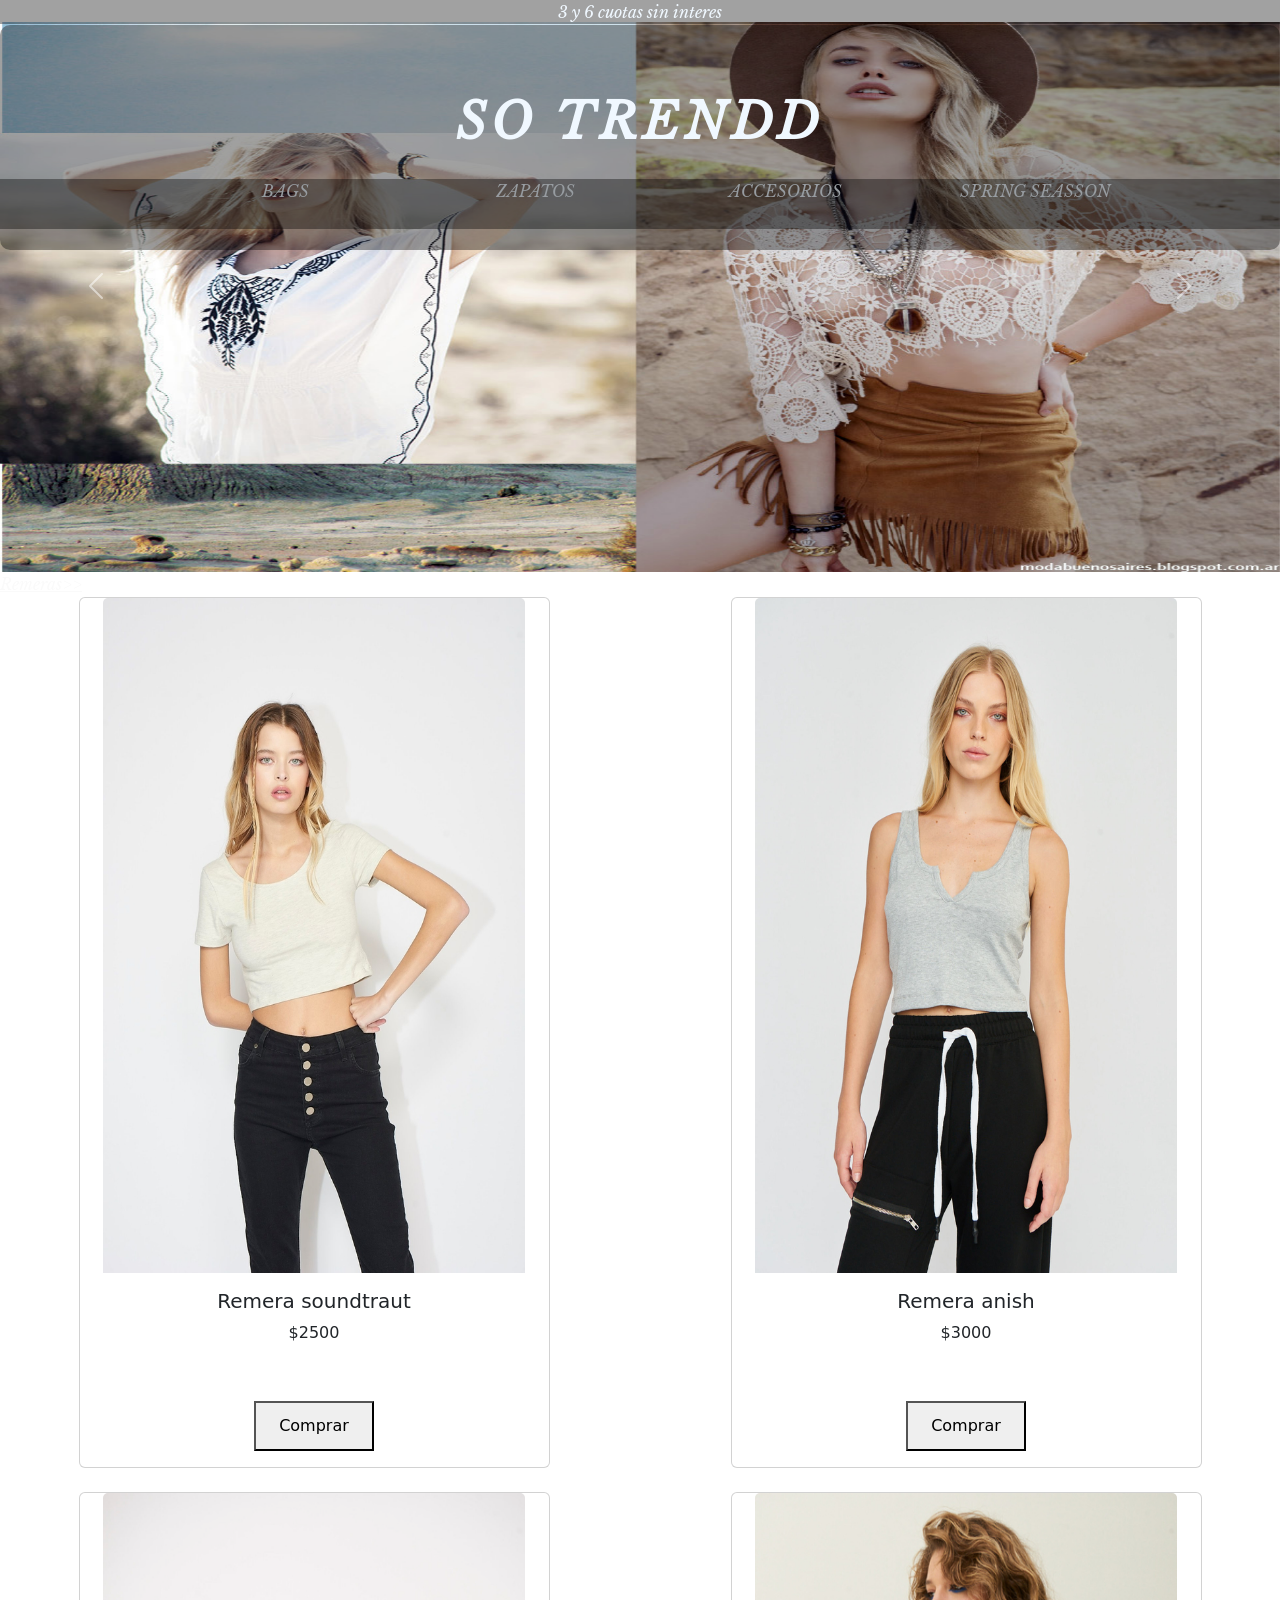
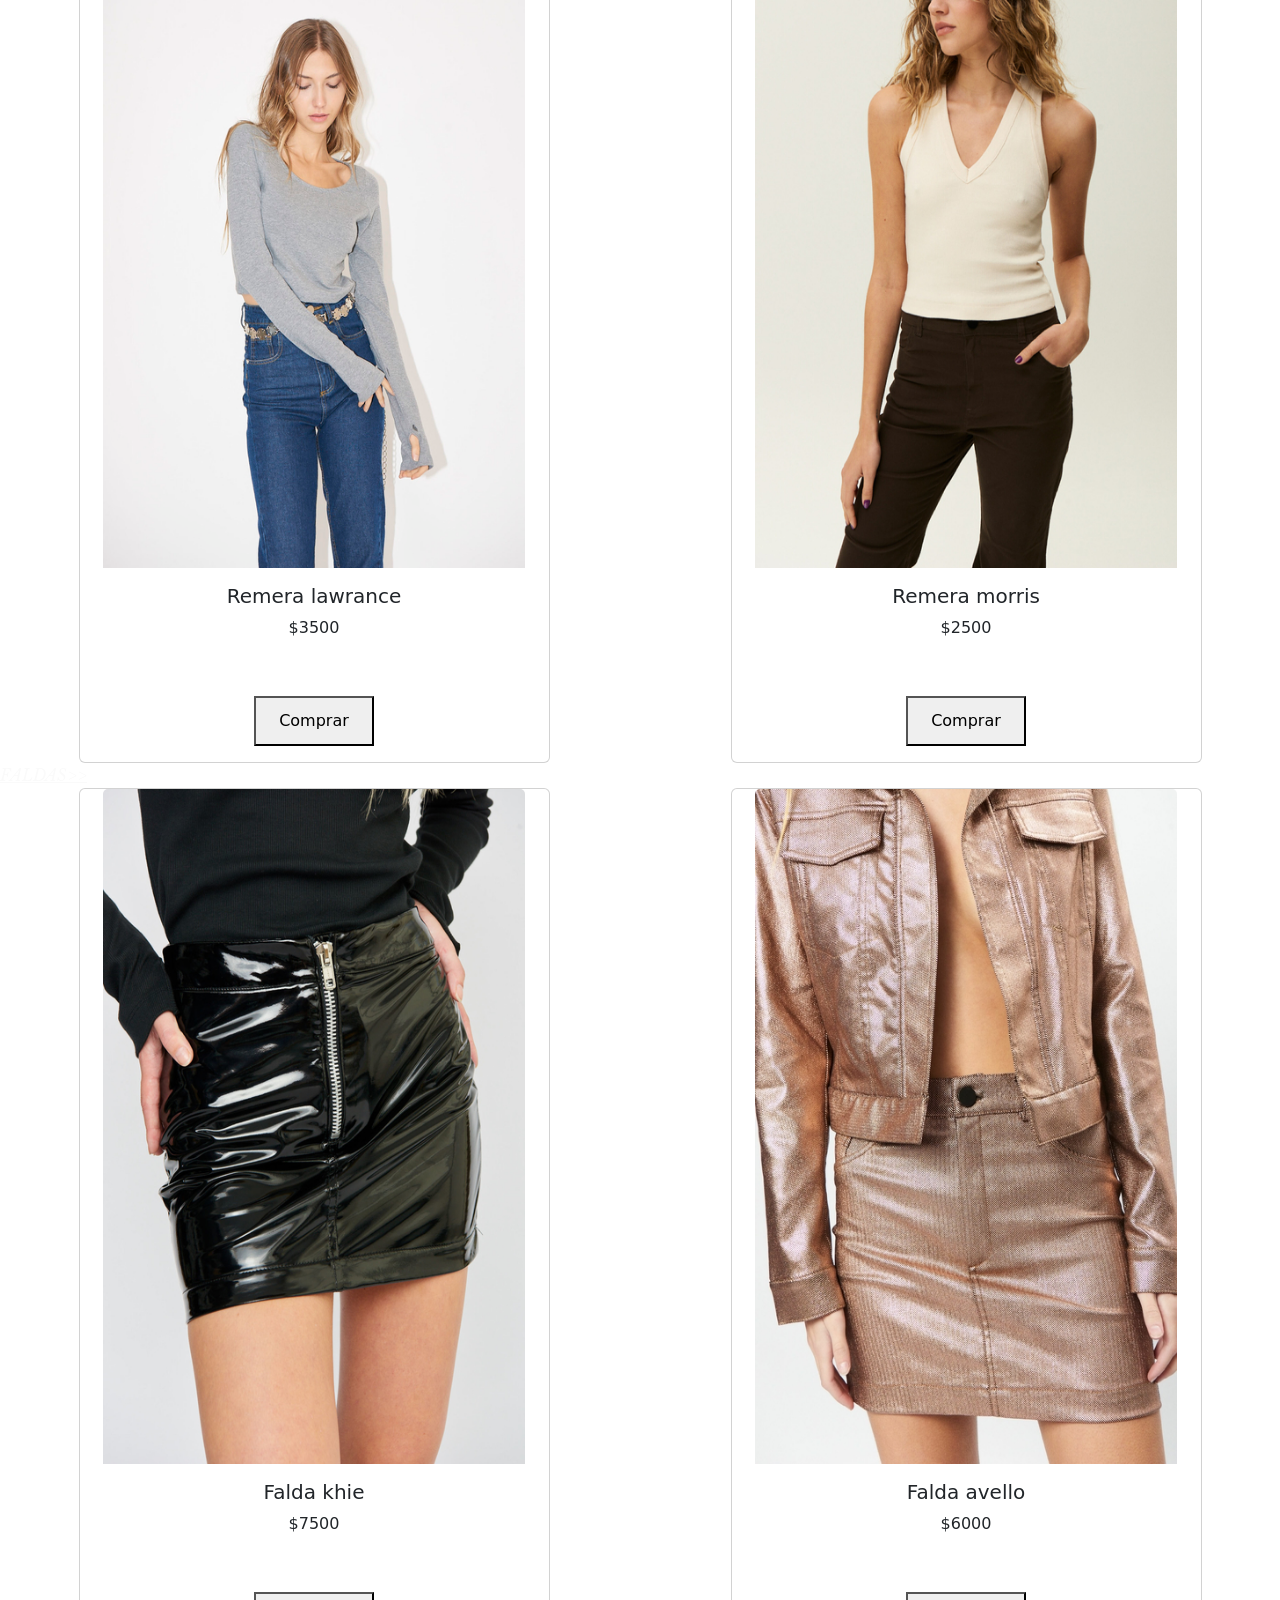
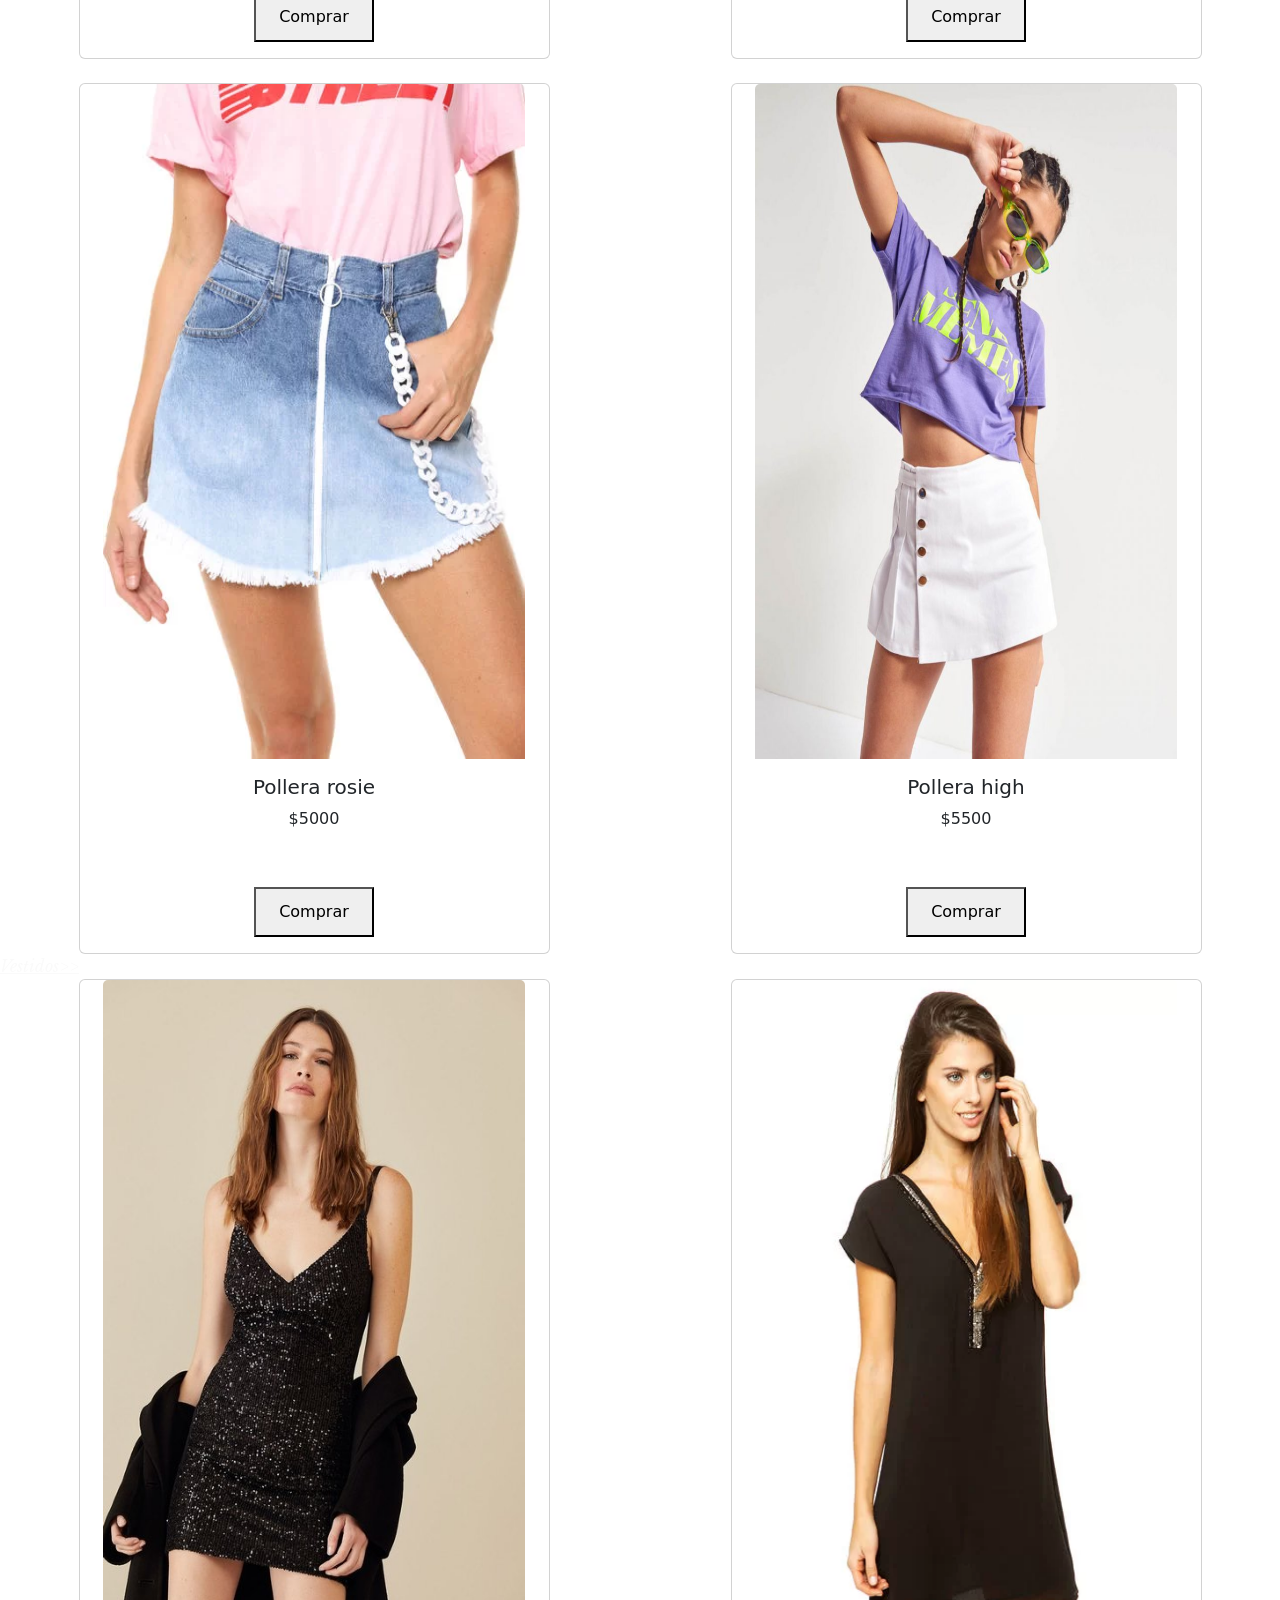
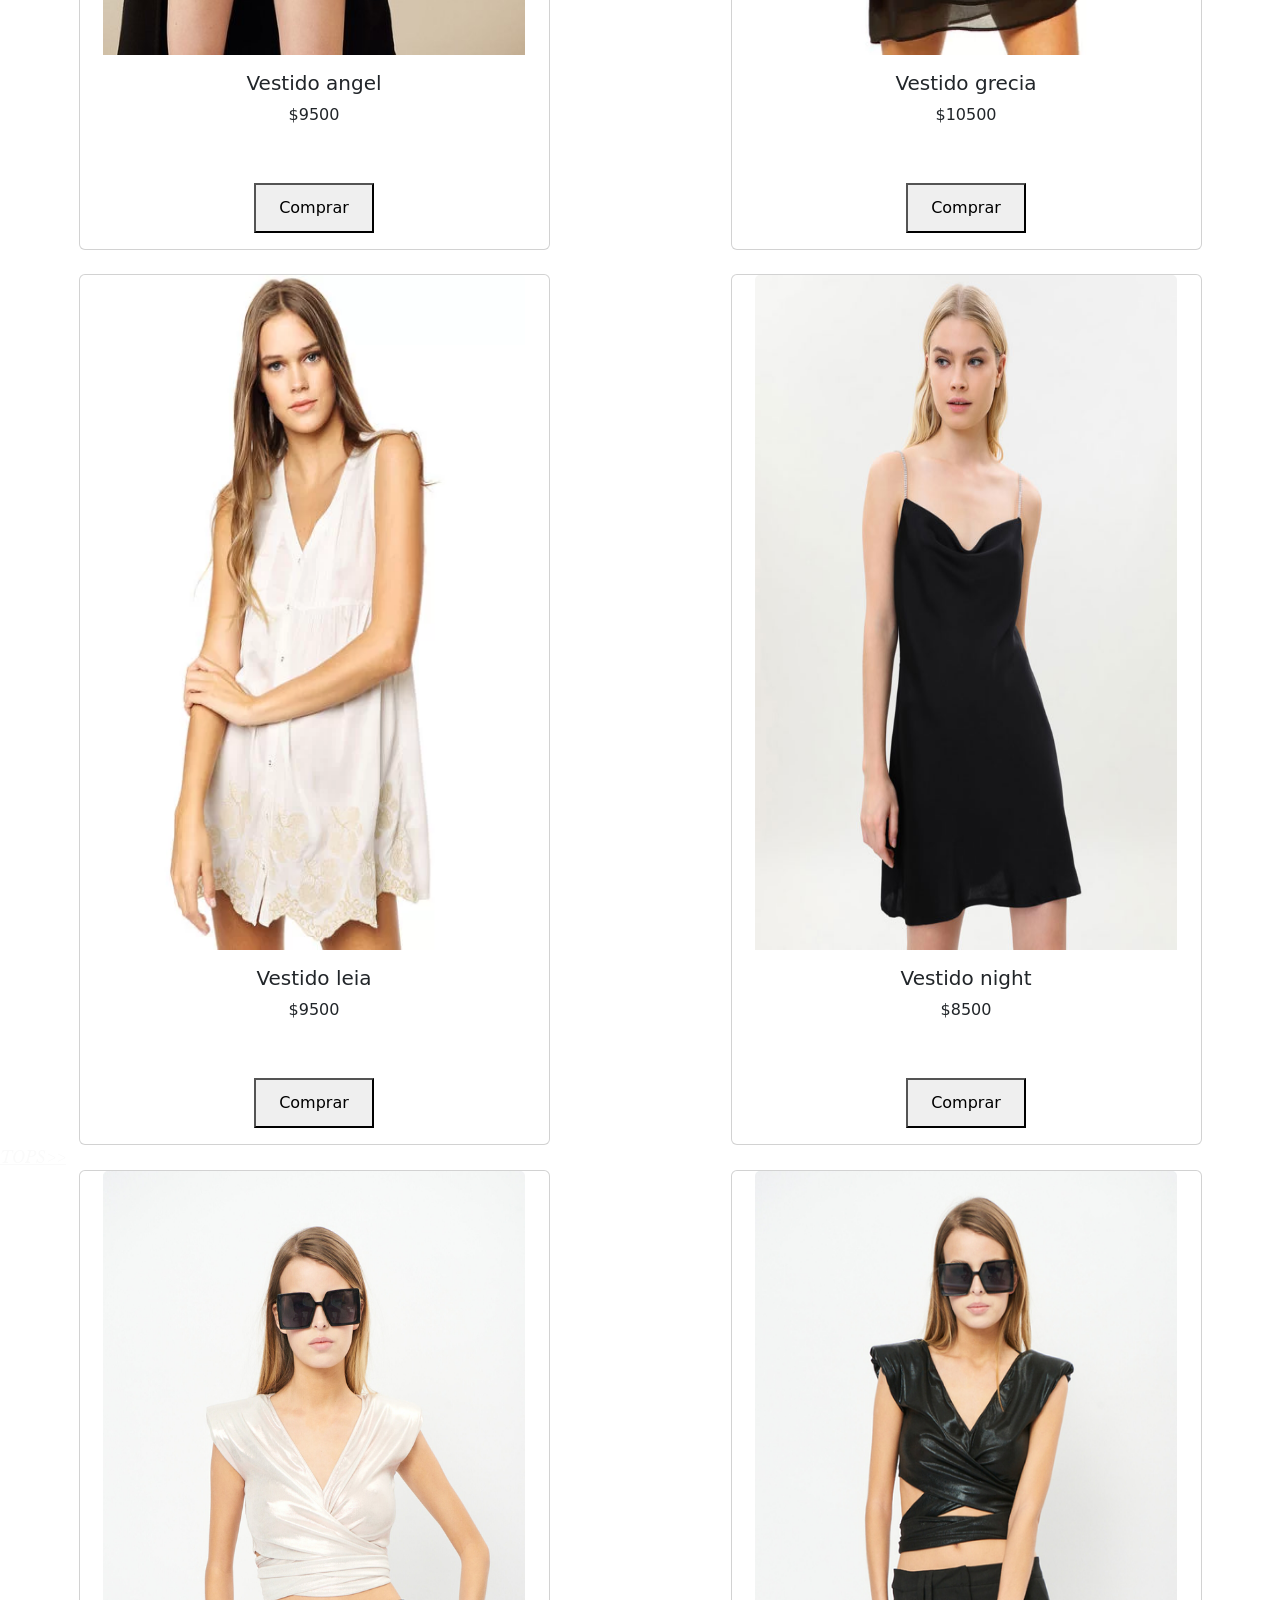
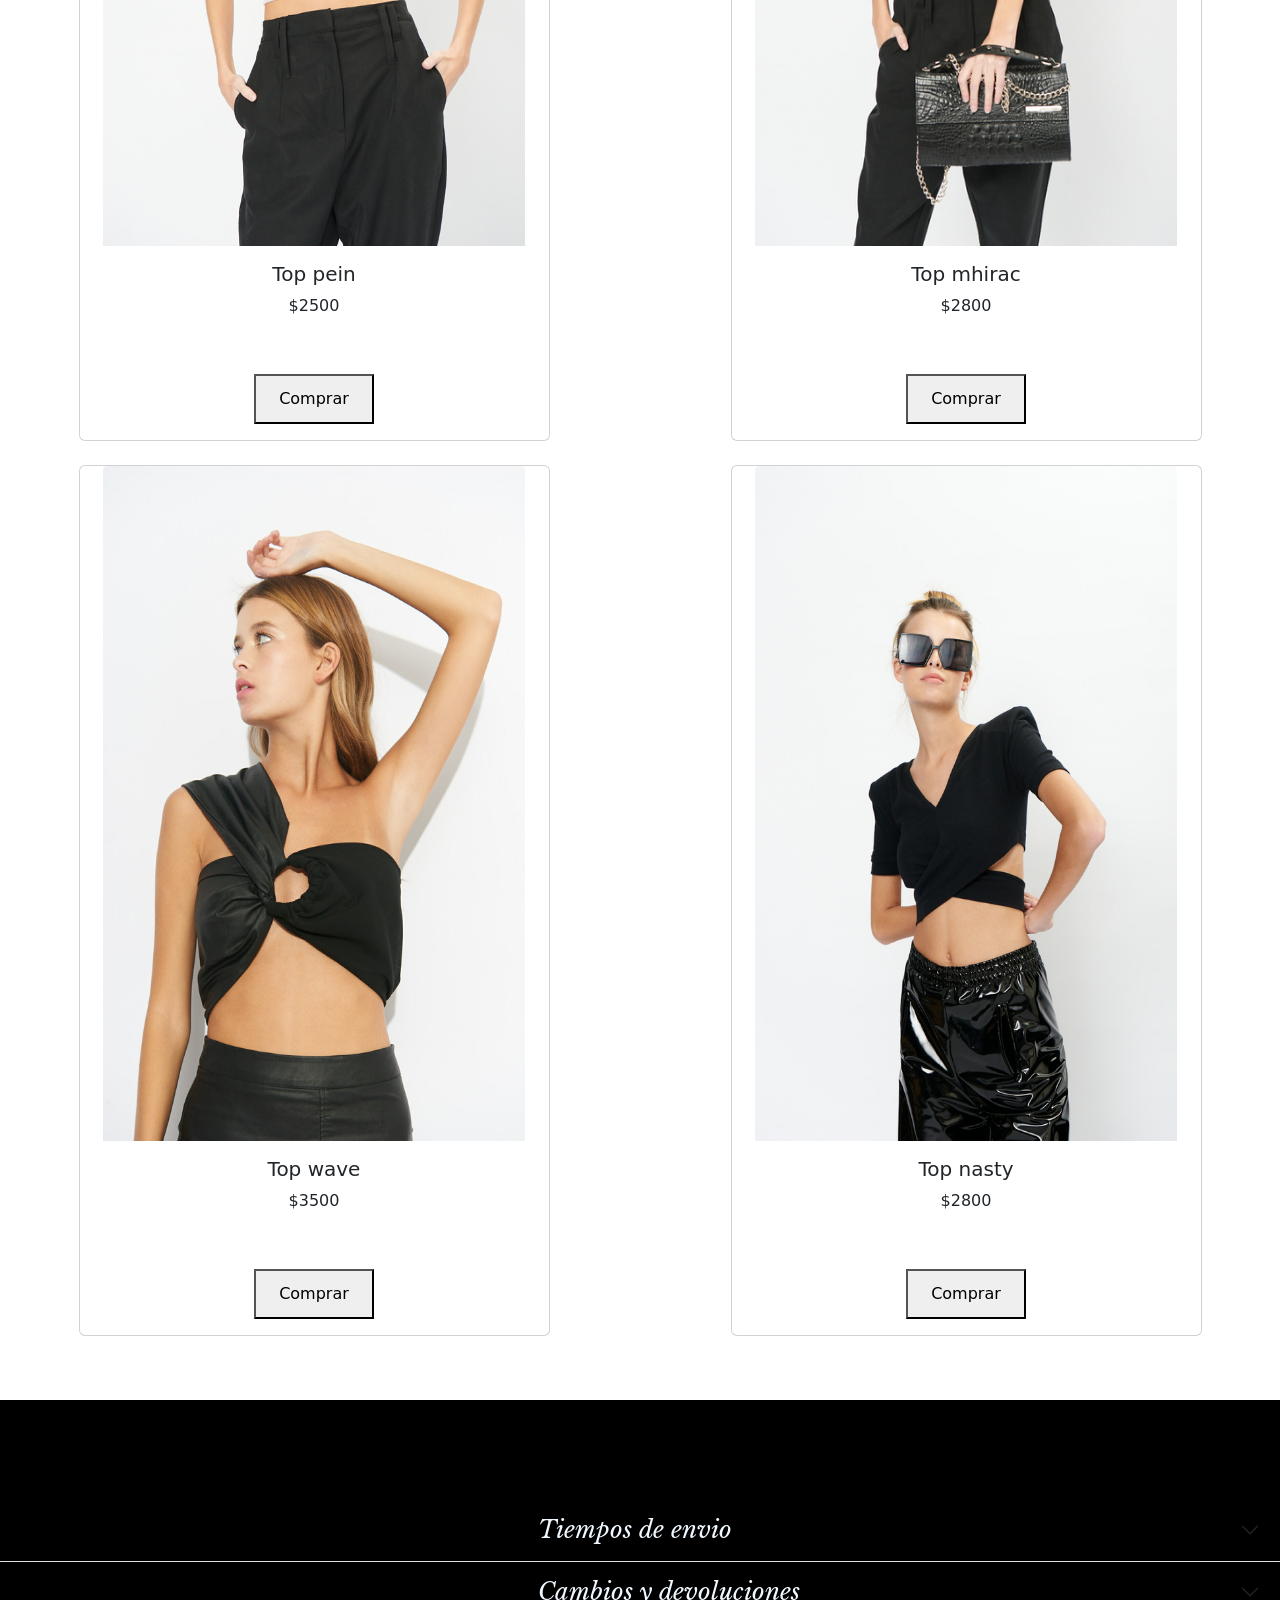
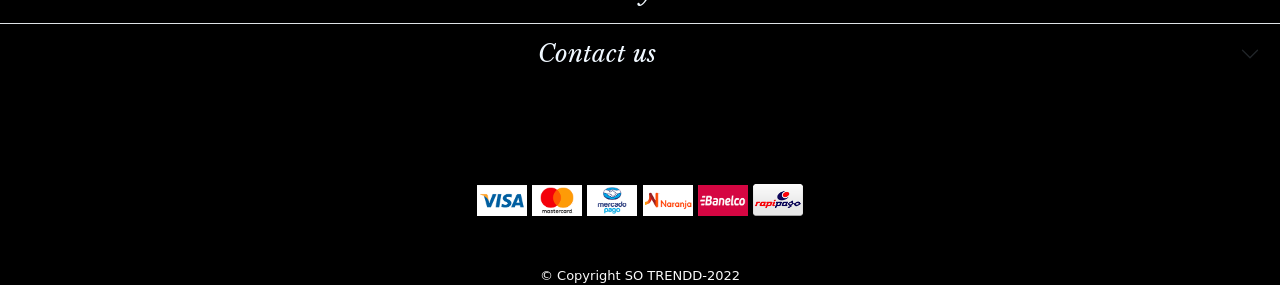
<file: Pages/spring.season.html>
<!DOCTYPE html>
<html lang="en">

<head>
  <meta charset="UTF-8">
  <meta http-equiv="X-UA-Compatible" content="IE=edge">
  <meta name="viewport" content="width=device-width, initial-scale=1.0">
  <title>SO TRENDD | Spring Season</title>
  <link href="https://cdn.jsdelivr.net/npm/bootstrap@5.2.0/dist/css/bootstrap.min.css" rel="stylesheet"
    integrity="sha384-gH2yIJqKdNHPEq0n4Mqa/HGKIhSkIHeL5AyhkYV8i59U5AR6csBvApHHNl/vI1Bx" crossorigin="anonymous">
  <link rel="stylesheet" href="./../styles/styles.css">
  <link rel="stylesheet" href="https://cdnjs.cloudflare.com/ajax/libs/animate.css/4.1.1/animate.min.css" />
  <link rel="shortcut icon" href="./../assets/st-removebg-preview.png" type="image/x-icon">
  <meta name="keywords" content="Vestidos, remeras, tops, faldas, envios, cuotas"> 
<meta name="description" content="Conoce nuestra coleccion de la spring season 2022">
</head>

</head>

<body>
  <header>
    <a name="arriba"></a>
    <a href="#arriba">
      <img class="arriba displaynone" src="./../assets/38054.png" alt=""></a>
    <p class="centrado animate__heartBeat letrawhite fondoRosa posicionarriba letra">3 y 6 cuotas sin interes</p>
    <div id="carouselExampleControls" class="carousel slide" data-bs-ride="carousel">
      <div class="carousel-inner">
        <div class="carousel-item active">
          <img src="./../assets/ss5.jpg" class="d-block w-100" alt="...">
        </div>
        <div class="carousel-item">
          <img src="./../assets/world.4.jpg" class="d-block w-100" alt="...">
        </div>
        <div class="carousel-item">
          <img src="./../assets/springS2.jpg" class="d-block w-100" alt="...">
        </div>
      </div>
      <button class="carousel-control-prev" type="button" data-bs-target="#carouselExampleControls"
        data-bs-slide="prev">
        <span class="carousel-control-prev-icon" aria-hidden="true"></span>
        <span class="visually-hidden">Previous</span>
      </button>
      <button class="carousel-control-next" type="button" data-bs-target="#carouselExampleControls"
        data-bs-slide="next">
        <span class="carousel-control-next-icon" aria-hidden="true"></span>
        <span class="visually-hidden">Next</span>
      </button>
    </div>

    <div ><a href="./../index.html">
      <p class="centrado letrawhite  titulo fondoRosa redondeado interlineadoGrande menu letra posicionarriba"><strong>SO TRENDD</strong></p></a>
   </div>

    <nav>
      <ul class="fondoRosa menu2 letra">

        <li id="padding navv"> <a class="letra letrawhite" href="./../Pages/bags.html">BAGS</a></li>
        <li id="padding navv"><a class="letra letrawhite" href="./../Pages/zapatos.html">ZAPATOS</a>
        </li>
        <li id="padding navv"> <a class="letra letrawhite" href="./../Pages/accesorios.html">ACCESORIOS</a></li>
        <li id="padding navv"><a href="./../Pages/spring.season.html" class="letra letrawhite">SPRING SEASSON</a></li>
    </nav>

  </header>

  <section>


    <div>
      <nav id="navbarr" class="navbar navbar-dark fixed-top displaynone">
        <div class="container-fluid">

          <button class="navbar-toggler" type="button" data-bs-toggle="offcanvas" data-bs-target="#offcanvasDarkNavbar"
            aria-controls="offcanvasDarkNavbar">
            <span class="navbar-toggler-icon"></span>
          </button>
          <div class="offcanvas offcanvas-end text-bg-dark" tabindex="-1" id="offcanvasDarkNavbar"
            aria-labelledby="offcanvasDarkNavbarLabel">
            <div class="offcanvas-header">

              <button type="button" class="btn-close btn-close-white" data-bs-dismiss="offcanvas"
                aria-label="Close"></button>
            </div>
            <div class="offcanvas-body">
              <ul class="navbar-nav justify-content-end flex-grow-1 pe-3">

                <li class="nav-item">
                  <a id="nav-link" class="nav-link active" aria-current="page" href="#">WHAT'S NEW</a>
                </li>
                
                <li class="nav-item">
                  <a id="nav-link" class="nav-link" href="./zapatos.html">ZAPATOS</a>
                </li>

                  <li class="nav-item">
                    <a id="nav-link" class="nav-link" href="./bags.html">CARTERAS</a>
                  </li>
                  <li class="nav-item">
                    <a id="nav-link" class="nav-link" href="./accesorios.html">ACCESORIOS</a>
                  </li>
                  <li class=" nav-item">
                    <a id="nav-link" class="nav-link" href="./spring.season.html">SPRING SEASON</a>
                  </li>
                  <li class="nav-item">
                    <a id="nav-link" class="nav-link" href="./aboutus.html">ABOUT US</a>
                  </li>

                  
                    <li class="nav-item">
                      <p id="nav-link" class="nav-link active" aria-current="page">TRENDS 2022</p>
                    </li>

                    <li class=" nav-item">
                      <a id="nav-link" class="nav-link" href="./outfitideas.html">Best outfit ideas</a>
                    </li>

              </ul>

              <form class="d-flex" role="search">
                <input class="form-control me-2" type="search" placeholder="Search" aria-label="Search">
                <button id="fondo" class="btn btn-success" type="submit">Search</button>
              </form>
            </div>
          </div>
        </div>
      </nav>
    </div>

    <a id="mnu" class="letra" name="remeras">Remeras>></a> <br>
    <div id="carddd" class=" row row-cols-1 row-cols-md-2 g-4">
      <div class="col">
        <div class="card">
          <img src="./../assets/remera soundtraut7.jpeg" class="card-img-top tmñimg" alt="...">
          <div class="card-body">
            <h5 class="card-title">Remera soundtraut</h5>
            <p class="card-text">$2500</p>
            <button class="btnn">Comprar</button>
          </div>
        </div>
      </div>
      <div class="col">
        <div class="card">
          <img src="./../assets/remera anish.jpg" class="card-img-top tmñimg" alt="...">
          <div class="card-body">
            <h5 class="card-title">Remera anish</h5>
            <p class="card-text">$3000</p>
            <button class="btnn">Comprar</button>
          </div>
        </div>
      </div>
      <div class="col">
        <div class="card">
          <img src="./../assets/remera lawrance.jpg" class="card-img-top tmñimg" alt="...">
          <div class="card-body">
            <h5 class="card-title">Remera lawrance</h5>
            <p class="card-text">$3500</p>
            <button class="btnn">Comprar</button>
          </div>
        </div>
      </div>
      <div class="col">
        <div class="card">
          <img src="./../assets/remera morris.jpg" class="card-img-top tmñimg" alt="...">
          <div class="card-body">
            <h5 class="card-title">Remera morris</h5>
            <p class="card-text">$2500</p>
            <button class="btnn">Comprar</button>
          </div>
        </div>
      </div>
    </div>
    <a  class="letra" name="faldas">FALDAS>></a> <br>
    <div class="row row-cols-1 row-cols-md-2 g-4">
      <div class="col">
        <div class="card">
          <img src="./../assets/falda khie.jpg" class="card-img-top tmñimg" alt="...">
          <div class="card-body">
            <h5 class="card-title">Falda khie</h5>
            <p class="card-text">$7500</p>
            <button class="btnn">Comprar</button>
          </div>
        </div>
      </div>
      <div class="col">
        <div class="card">
          <img src="./../assets/falda avello.jpeg" class="card-img-top tmñimg" alt="...">
          <div class="card-body">
            <h5 class="card-title">Falda avello</h5>
            <p class="card-text">$6000</p>
            <button class="btnn">Comprar</button>
          </div>
        </div>
      </div>
      <div class="col">
        <div class="card">
          <img src="./../assets/pollera.3.webp" class="card-img-top tmñimg" alt="...">
          <div class="card-body">
            <h5 class="card-title">Pollera rosie</h5>
            <p class="card-text">$5000</p>
            <button class="btnn">Comprar</button>
          </div>
        </div>
      </div>
      <div class="col">
        <div class="card">
          <img src="./../assets/pollera.4.webp" class="card-img-top tmñimg" alt="...">
          <div class="card-body">
            <h5 class="card-title">Pollera high</h5>
            <p class="card-text">$5500</p>
            <button class="btnn">Comprar</button>
          </div>
        </div>
      </div>
    </div>
    <a id="mnu" class="letra " name="vestidos">Vestidos>></a> <br>
    <div class="row row-cols-1 row-cols-md-2 g-4">
      <div class="col">
        <div class="card">
          <img src="./../assets/vestido.jpeg" class="card-img-top tmñimg" alt="...">
          <div class="card-body">
            <h5 class="card-title">Vestido angel</h5>
            <p class="card-text">$9500</p>
            <button class="btnn">Comprar</button>
          </div>
        </div>
      </div>
      <div class="col">
        <div class="card">
          <img src="./../assets/vestido.2.webp" class="card-img-top tmñimg" alt="...">
          <div class="card-body">
            <h5 class="card-title">Vestido grecia</h5>
            <p class="card-text">$10500</p>
            <button class="btnn">Comprar</button>
          </div>
        </div>
      </div>
      <div class="col">
        <div class="card">
          <img src="./../assets/vestido.3.webp" class="card-img-top tmñimg" alt="...">
          <div class="card-body">
            <h5 class="card-title">Vestido leia</h5>
            <p class="card-text">$9500</p>
            <button class="btnn">Comprar</button>
          </div>
        </div>
      </div>
      <div class="col">
        <div class="card">
          <img src="./../assets/vestido.4.jpg" class="card-img-top tmñimg" alt="...">
          <div class="card-body">
            <h5 class="card-title">Vestido night</h5>
            <p class="card-text">$8500</p>
            <button class="btnn">Comprar</button>
          </div>
        </div>
      </div>
    </div>
    <a id="mnu" class="letra " name="tops">TOPS>></a> <br>
    <div class="row row-cols-1 row-cols-md-2 g-4">
      <div class="col">
        <div class="card">
          <img src="./../assets/top-mhirac-rosa_-12-fb6ee51cc6d49a88d716565089664706-640-0.jpg" class="card-img-top tmñimg" alt="...">
          <div class="card-body">
            <h5 class="card-title">Top pein</h5>
            <p class="card-text">$2500</p>
            <button class="btnn">Comprar</button>
          </div>
        </div>
      </div>
      <div class="col">
        <div class="card">
          <img src="./../assets/top mhirac.jpg" class="card-img-top tmñimg" alt="...">
          <div class="card-body">
            <h5 class="card-title">Top mhirac</h5>
            <p class="card-text">$2800</p>
            <button class="btnn">Comprar</button>
          </div>
        </div>
      </div>
      <div class="col">
        <div class="card">
          <img src="./../assets/top wave.jpg" class="card-img-top tmñimg" alt="...">
          <div class="card-body">
            <h5 class="card-title">Top wave</h5>
            <p class="card-text">$3500</p>
            <button class="btnn">Comprar</button>
          </div>
        </div>
      </div>
      <div class="col">
        <div class="card">
          <img src="./../assets/top paulet.jpg" class="card-img-top tmñimg" alt="...">
          <div class="card-body">
            <h5 class="card-title">Top nasty</h5>
            <p class="card-text">$2800</p>
            <button class="btnn">Comprar</button>
          </div>
        </div>
      </div>
    </div>
    
  </section>
    

  <footer>
    <div class="accordion accordion-flush letra2 " id="accordionFlushExample">
      <div   class="accordion-item centrado">
        <h1 class="accordion-header letra letrablack" id="flush-headingOne">
          <button  class="accordion-button collapsed letra letrawhite" type="button" data-bs-toggle="collapse"
            data-bs-target="#flush-collapseOne" aria-expanded="false" aria-controls="flush-collapseOne">
            Tiempos de envio
          </button>
        </h1>
        <div id="flush-collapseOne" class="accordion-collapse collapse" aria-labelledby="flush-headingOne"
          data-bs-parent="#accordionFlushExample">
          <div class="accordion-body"> 
          <table>
            <thead>
              <th>Opciones de envio</th>
              <th>Entrega</th>
            </thead>
            <tbody>
              <tr>
                <td>Envio simple a capital federal</td>
                <td>4 dias habiles</td>
                <tr>
                  <tr>
                <td>Envio simple a domicilio en provincia de Buenos Aires</td>
                <td>5 a 7 dias habiles</td>
              </tr>
              <tr>
                <td>Envio simple a domicilio interior del pais</td>
                <td>5 a 7 dias habiles</td>
                <tr>
                  <tr>
                <td>Envio simple a domicilio interior del pais patagonia</td>
                <td>6 a 8 dias habiles</td>
              </tr>
             </tbody>
          </table>  
            
          </div>
        </div>
      </div>
      <div class="accordion-item ">
        <h1 class="accordion-header letra letrablack" id="flush-headingTwo">
          <button class="accordion-button collapsed letra letrawhite" type="button" data-bs-toggle="collapse"
            data-bs-target="#flush-collapseTwo" aria-expanded="false" aria-controls="flush-collapseTwo">
            Cambios y devoluciones
          </button>
        </h1>
        <div id="flush-collapseTwo" class="accordion-collapse collapse" aria-labelledby="flush-headingTwo"
          data-bs-parent="#accordionFlushExample">
          <div class="accordion-body pdc2 letrablack letra">
            <h4 class="tittle">Como realizar un cambio</h4>
            <p>Todos los productos adquiridos en SOTRENDD.com.ar tienen un plazo maximo de cambio de<strong> 30 dias corridos </strong>. Podes efectuar el cambio de tu producto completando el siguiente formulario.
            <a href="./solicitud.html">Solicitud de cambio</a>
            <h4 class="tittle">Estado del cambio</h4>
            ¡Para realizar un cambio el producto debe presentarse en perfectas condiciones y con su packaging original completo, caso contrario no podremos avanzar con el cambio!
            <h4 class="tittle">Plazos de cambio</h4>
            El proceso de cambio a traves del correo puede tomar hasta 30 dias habiles y verse demorado dado los plazos de recoleccion y procesamiento del correo.
            ¡Si este es el primer cambio de tu orden, entonces el envio corre por nuestra cuenta! Si ya realizaste otro cambio de la misma orden, entonces deberas abonar el costo de envio que es de $1000ARS para CABA y GBA y de $2000ARS para el interior del pais.
            <h4 class="tittle">Reintegro del pago</h4>
            Una vez que recibamos el producto anularemos tu orden y devolveremos tu dinero en el mismo medio de pago que realizaste la orden. Ademas, te enviaremos un comprobante por la cancelacion. Dependiendo la entidad bancaria el reintegro puede demorar hasta <strong>48 horas</strong> en verse reflejado en tu cuenta.
            </p></div>
        </div>
      </div>
      <div class="accordion-item">
        <h1 class="accordion-header letra letrablack" id="flush-headingThree">
          <button class="accordion-button collapsed letra letrawhite" type="button" data-bs-toggle="collapse"
            data-bs-target="#flush-collapseThree" aria-expanded="false" aria-controls="flush-collapseThree">
            Contact us
          </button>
        </h1>
        <div id="flush-collapseThree" class="accordion-collapse collapse" aria-labelledby="flush-headingThree"
          data-bs-parent="#accordionFlushExample">
          <div class="accordion-body letrablack letra formc">
            
              <fieldset>
                <h3 class="tittle">Formulario de contacto</h3>
                <div>
                  <label for="nombre">Nombre:</label>
                  <input type="text" id="input2">
                </div>
                <div>
                  <label for="apellido">Apellido:</label>
                  <input type="text" id="input2">
                </div>
                <div>
                  <label for="email">Correo electronico:</label>
                  <input type="email" id="email" placeholder="nombre@ejemplo.com">
                </div>
                <div>
                  <label for="number">DNI:</label>
                  <input type="number" id="input2">
                </div>
                <div>
                  <label for="number">Tel:</label>
                  <input type="number" id="input2">
                </div>
               
                <label id="motivo" for="Motivo de consulta">Motivo de consulta</label>
               <div id="motivo"><select id="motivo" >
                  <option value="SOLICITUD DE FACTURA A"></option>
                  <option value="QUIERO REALIZAR UN CAMBIO">QUIERO REALIZAR UN CAMBIO</option>
                  <option value="SOLICITUD DE FACTURA A">SOLICITUD DE FACTURA A</option>
                  <option value="QUIERO DEVOLVER UN PRODUCTO">QUIERO DEVOLVER UN PRODUCTO</option>
                  <option value="OTRAS CONSULTAS">OTRAS CONSULTAS</option>
                </select>
               </div>
               <div>
                <button  id="fondo2" class="btn btn-success" type="submit">Enviar</button>
              </div>
              </fieldset>
            </div>
    
          </div>
        </div>
      </div>
    </div>
    <div id="mdepago">
      <img id="mastercard" src="./../assets/visa@2x.png" alt="visa">
      <img id="mastercard" src="./../assets/mastercard@2x.png" alt="mastercard">
      <img id="mastercard" src="./../assets/mercadopago@2x.png" alt="mercadopago">
      <img id="mastercard" src="./../assets/tarjeta-naranja@2x.png" alt="tarjeta-naranja">
      <img id="mastercard" src="./../assets/banelco@2x.png" alt="banelco">
      <img id="mastercard" src="./../assets/rapipago@2x.png" alt="rapipago">


      <p id="CST">© Copyright SO TRENDD-2022</p>
    </div>
  </footer>
  <script src="https://cdn.jsdelivr.net/npm/bootstrap@5.2.0/dist/js/bootstrap.bundle.min.js"
    integrity="sha384-A3rJD856KowSb7dwlZdYEkO39Gagi7vIsF0jrRAoQmDKKtQBHUuLZ9AsSv4jD4Xa"
    crossorigin="anonymous"></script>
    <script type="text/javascript">
      window.addEventListener("scroll", function(){
        var fondoRosa = document.querySelector(".titulo");
        fondoRosa.classList.toggle("abajo",window.scrollY>0);
      })
    </script>
    <script type="text/javascript">
      window.addEventListener("scroll", function(){
        var fondoRosa = document.querySelector(".fondoRosa");
        fondoRosa.classList.toggle("abajo1",window.scrollY>0);
      })
    </script>
        <script type="text/javascript">
          window.addEventListener("scroll", function(){
            var fondoRosa = document.querySelector(".menu2");
            fondoRosa.classList.toggle("displaynone",window.scrollY>0);
          })
        </script>
         <script type="text/javascript">
          window.addEventListener("scroll", function(){
            var fondoRosa = document.querySelector("#navbarr");
            fondoRosa.classList.toggle("displaynone",window.scrollY<1);
          })
        </script>
        <script type="text/javascript">
          window.addEventListener("scroll", function(){
            var fondoRosa = document.querySelector(".arriba");
            fondoRosa.classList.toggle("displaynone",window.scrollY<200);
          })
        </script>
           <script type="text/javascript">
            window.addEventListener("scroll", function(){
              var fondoRosa = document.querySelector(".arriba");
              fondoRosa.classList.toggle("colorwhite",window.scrollY>4500);
            })
          </script>
    
</body>

</html>
</file>
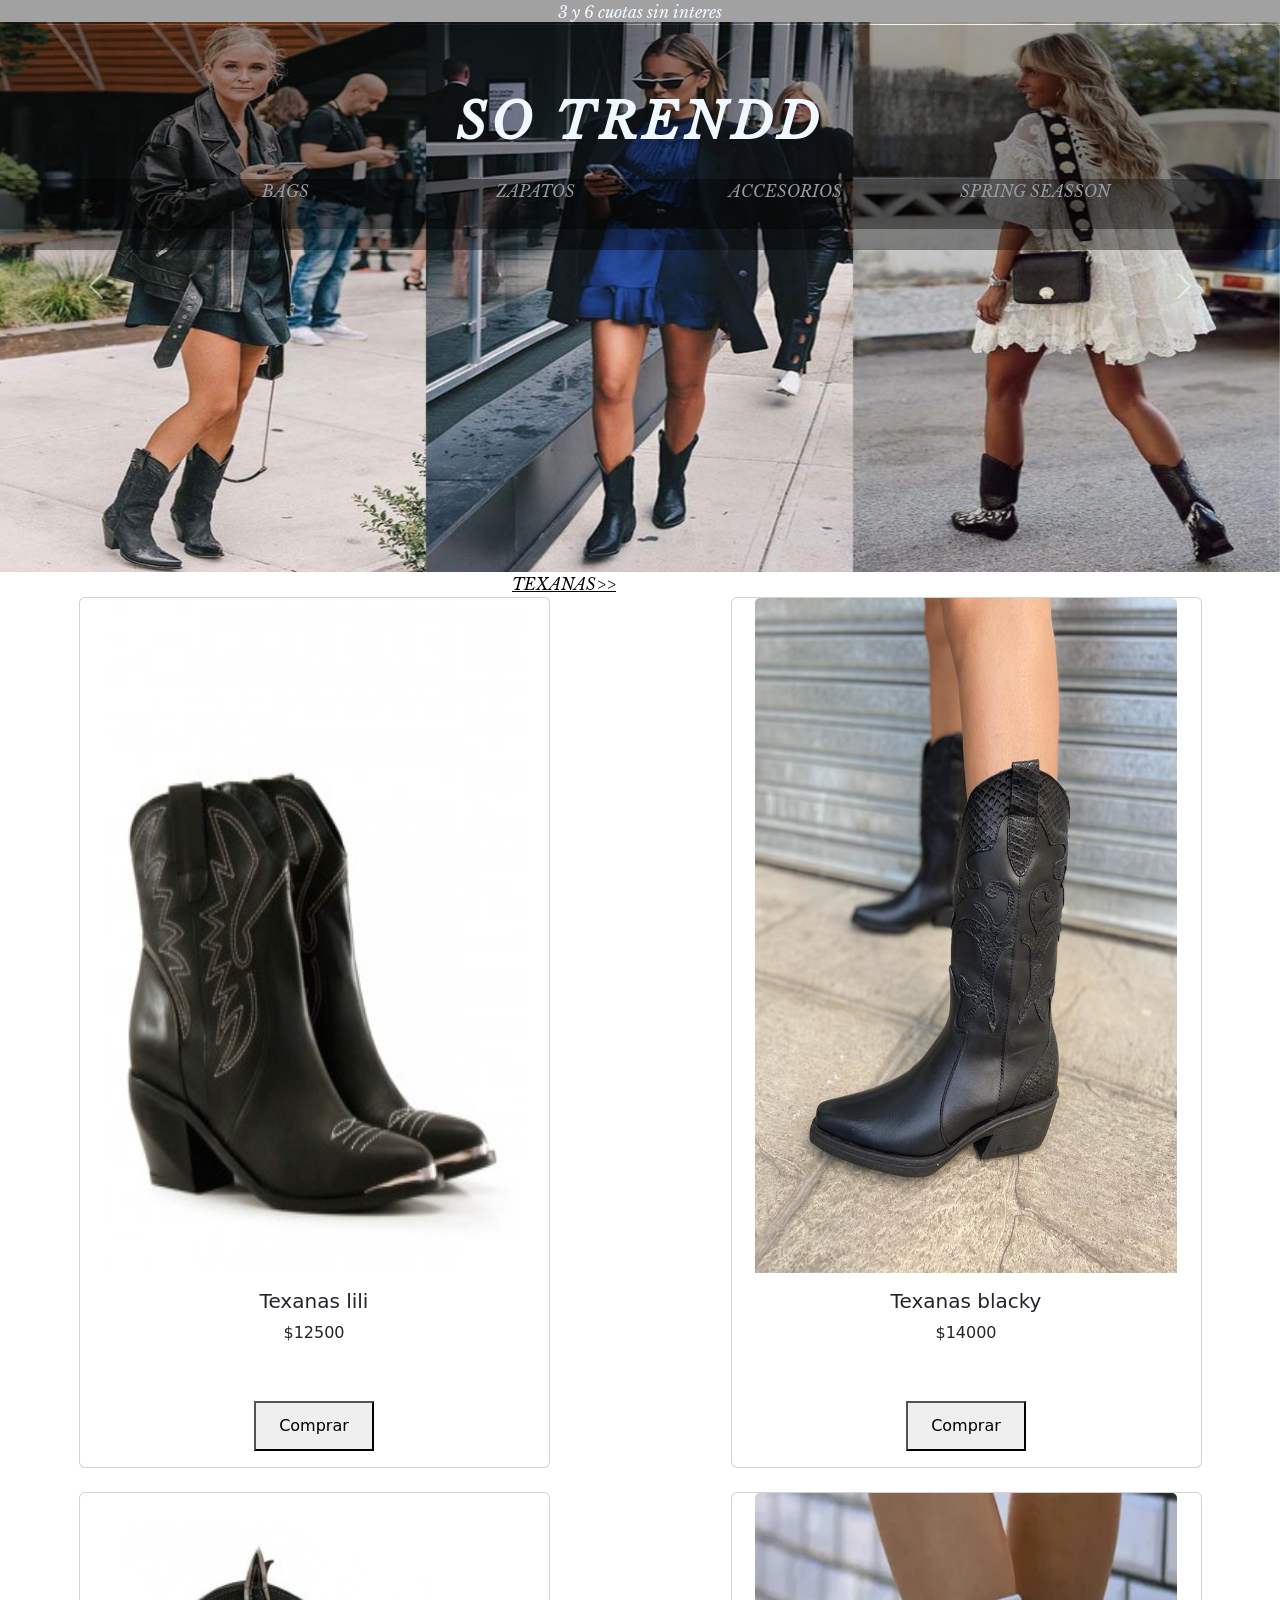
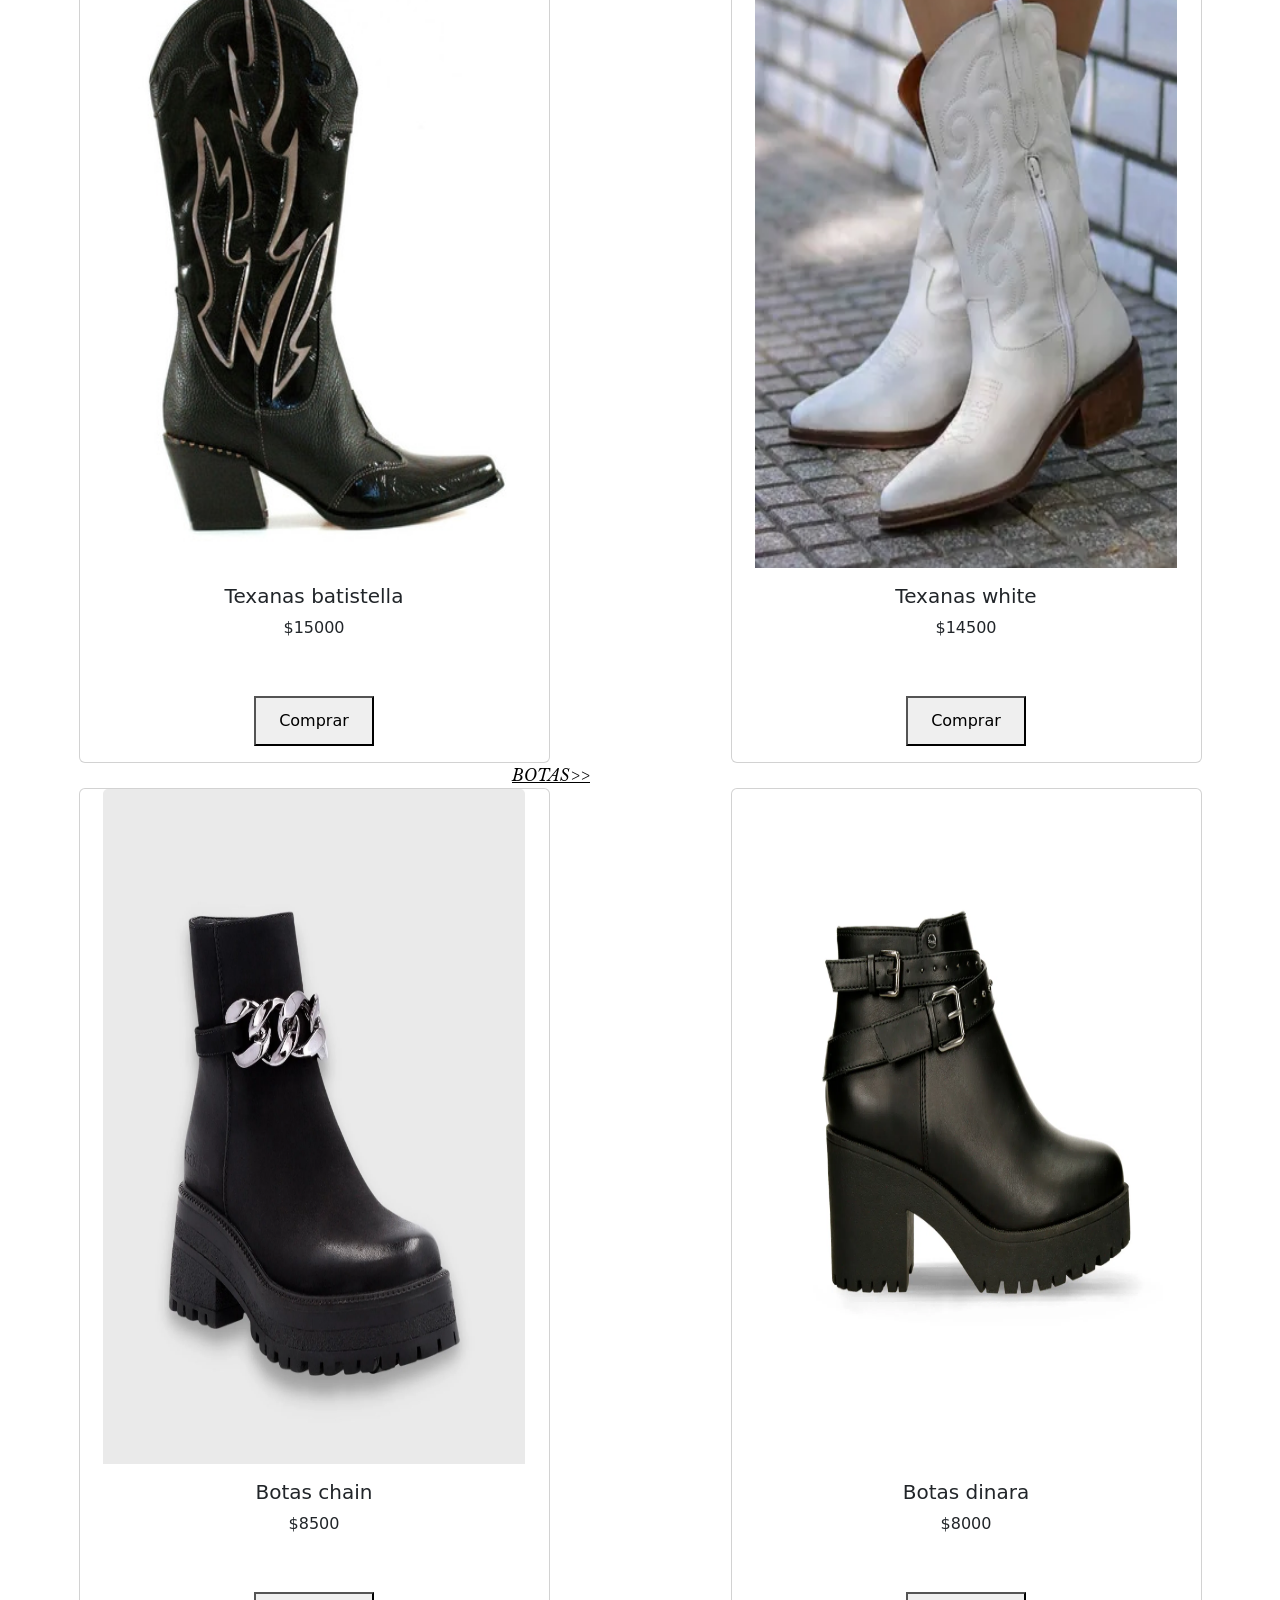
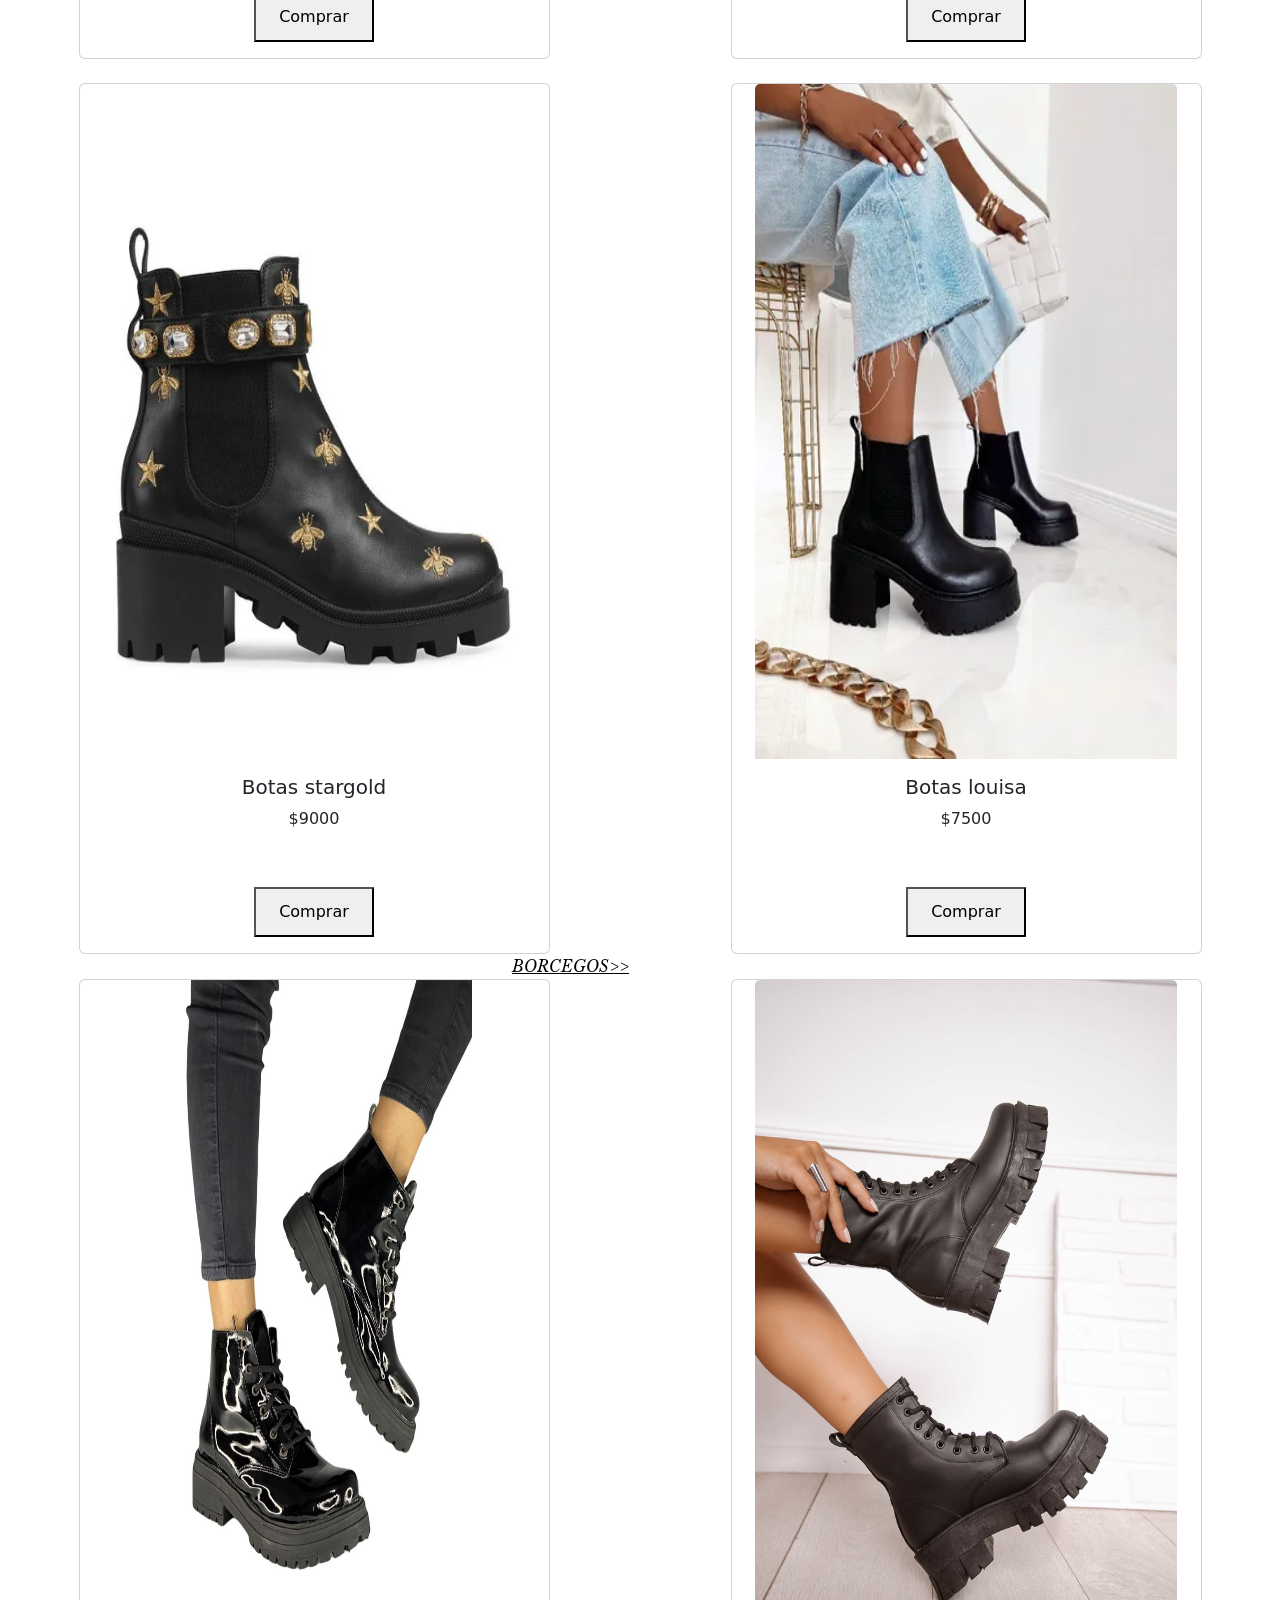
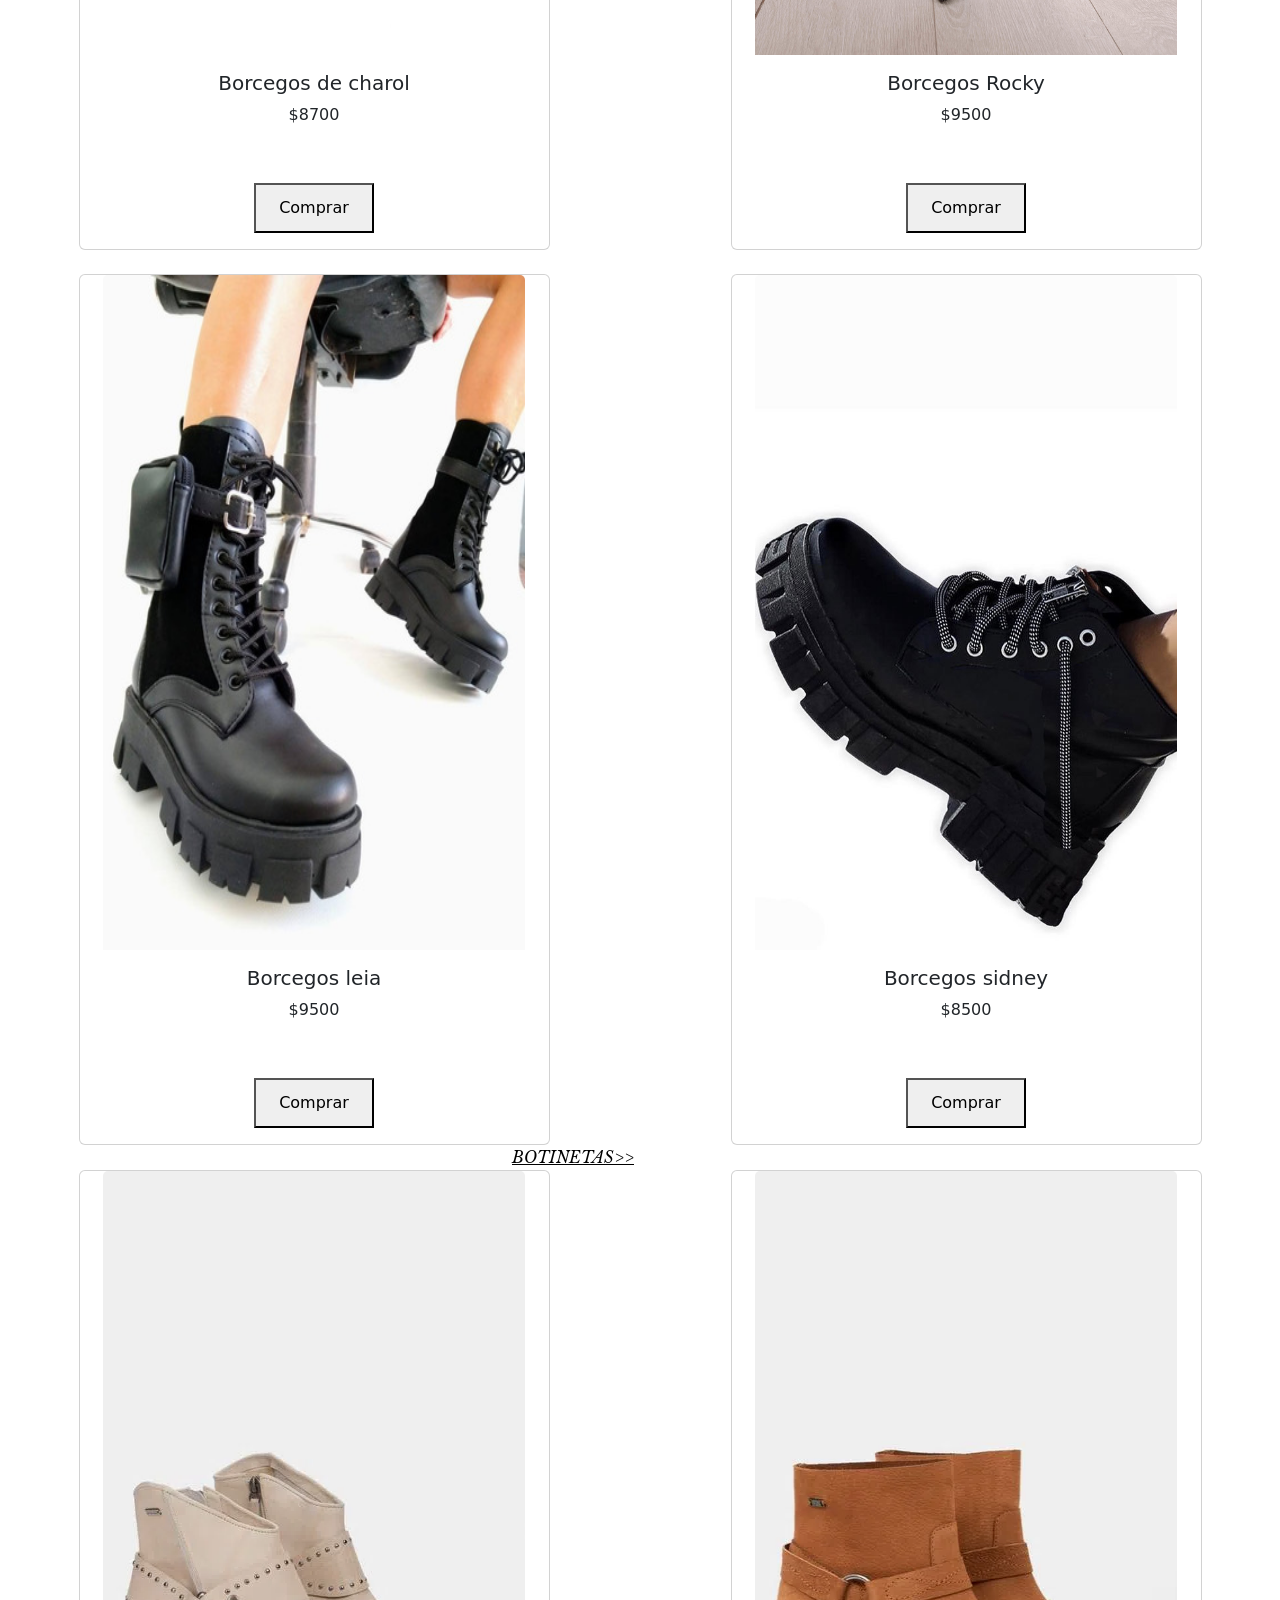
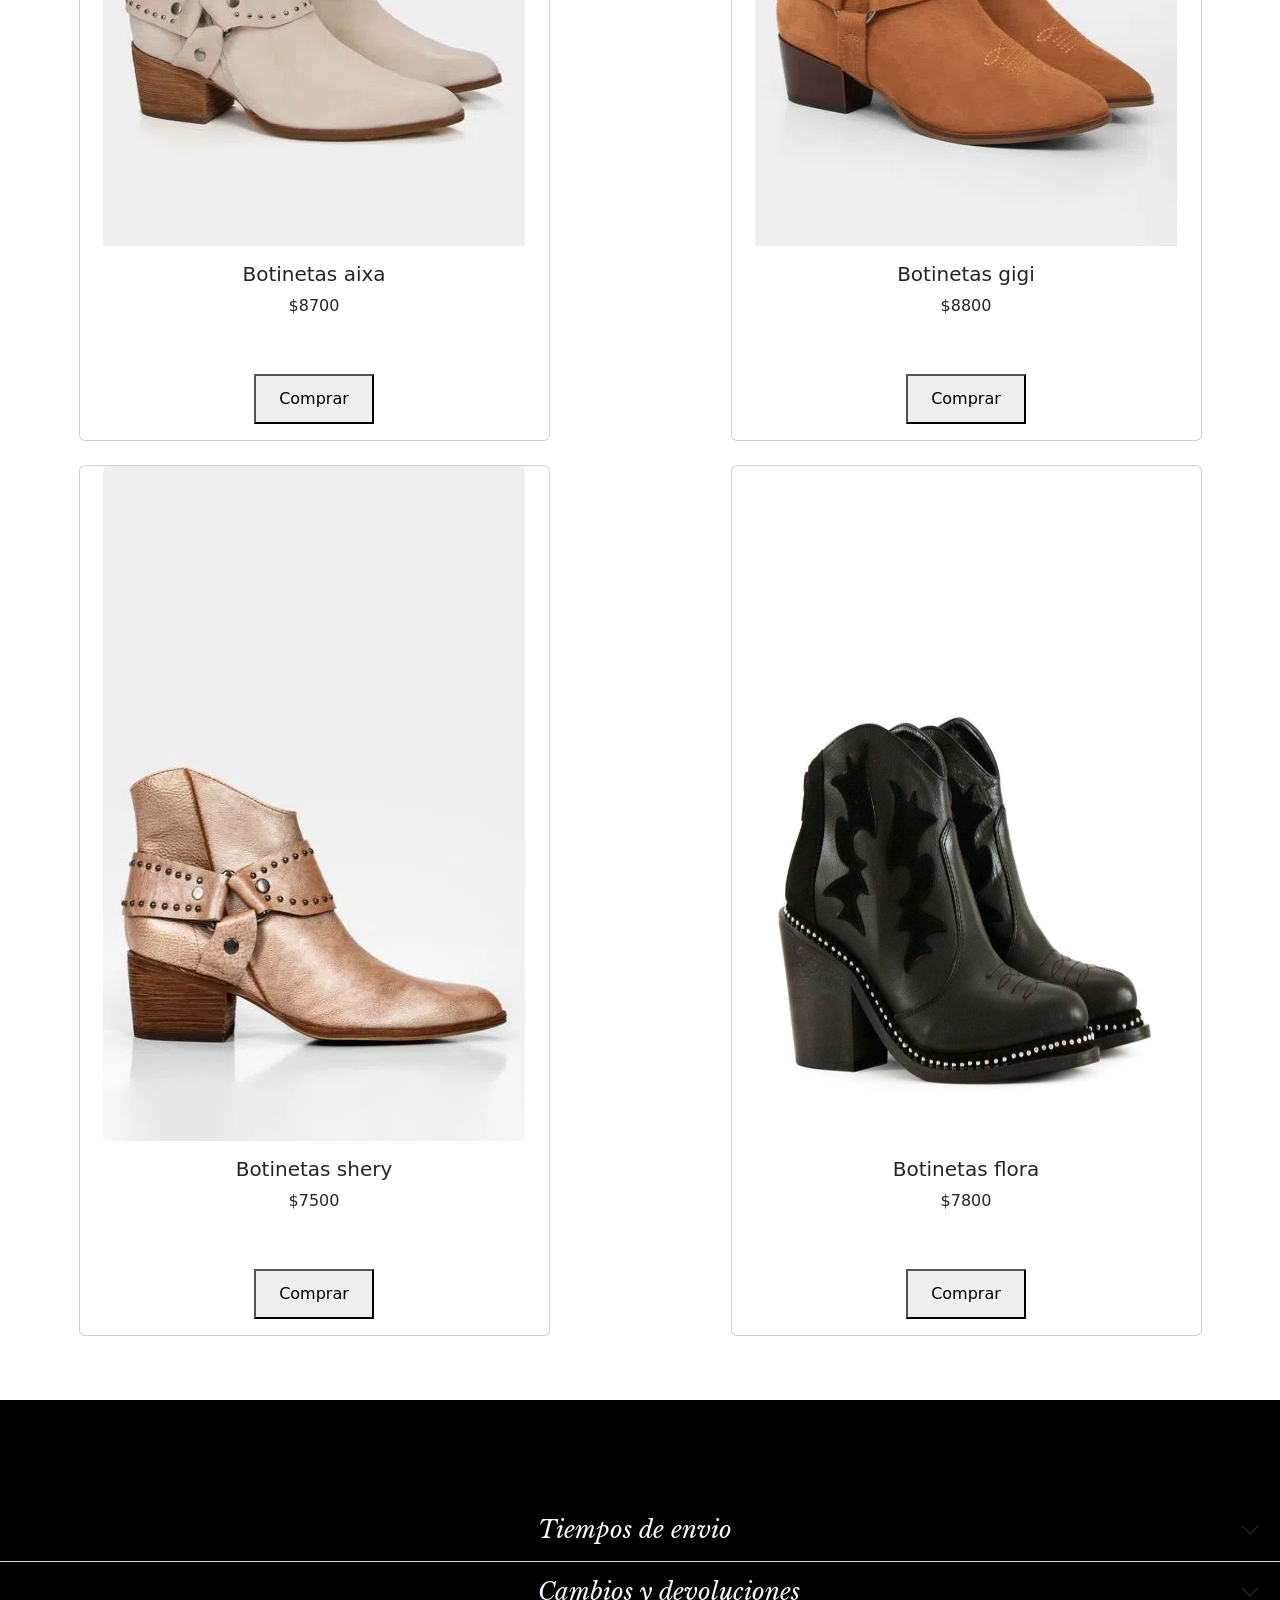
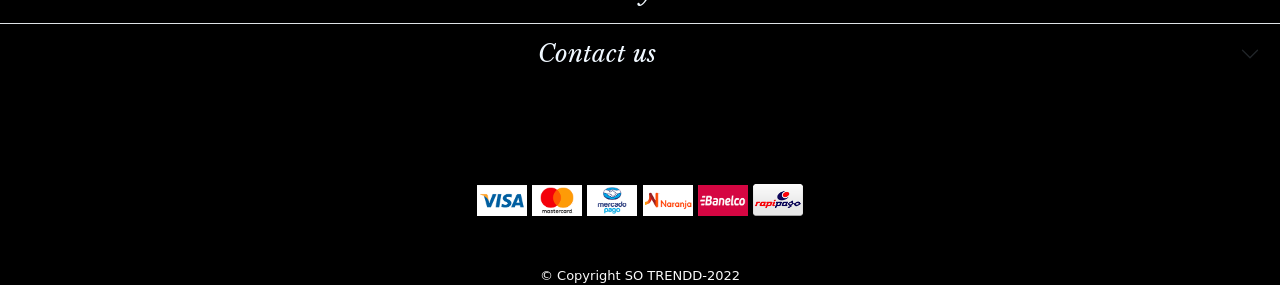
<file: Pages/zapatos.html>
<!DOCTYPE html>
<html lang="en">

<head>
  <meta charset="UTF-8">
  <meta http-equiv="X-UA-Compatible" content="IE=edge">
  <meta name="viewport" content="width=device-width, initial-scale=1.0">
  <title>SO TRENDD | Shoes</title>
  <link href="https://cdn.jsdelivr.net/npm/bootstrap@5.2.0/dist/css/bootstrap.min.css" rel="stylesheet"
    integrity="sha384-gH2yIJqKdNHPEq0n4Mqa/HGKIhSkIHeL5AyhkYV8i59U5AR6csBvApHHNl/vI1Bx" crossorigin="anonymous">
  <link rel="stylesheet" href="./../styles/styles.css">
  <link rel="stylesheet" href="https://cdnjs.cloudflare.com/ajax/libs/animate.css/4.1.1/animate.min.css" />
  <link rel="shortcut icon" href="./../assets/st-removebg-preview.png" type="image/x-icon">
  <meta name="keywords" content="Zapatos, texanas, botas, borcegos, envios"> 
<meta name="description" content="Conoce nuestra coleccion de los basicos infaltables: borcegos, texanas y botas">
</head>

</head>

<body>
  <header>
    <a name="arriba"></a>
    <a href="#arriba">
      <img class="arriba displaynone" src="./../assets/38054.png" alt=""></a>
    <p class="centrado animate__heartBeat letrawhite fondoRosa posicionarriba letra">3 y 6 cuotas sin interes</p>
    <div id="carouselExampleControls" class="carousel slide" data-bs-ride="carousel">
      <div class="carousel-inner">
        <div class="carousel-item active">
          <img src="./../assets/zapatos.1.jpg" class="d-block w-100" alt="...">
        </div>
        <div class="carousel-item">
          <img src="./../assets/zapatos.portada2.webp" class="d-block w-100" alt="...">
        </div>
        <div class="carousel-item">
          <img src="./../assets/zapatos.portada3.jpg" class="d-block w-100" alt="...">
        </div>
      </div>
      <button class="carousel-control-prev" type="button" data-bs-target="#carouselExampleControls"
        data-bs-slide="prev">
        <span class="carousel-control-prev-icon" aria-hidden="true"></span>
        <span class="visually-hidden">Previous</span>
      </button>
      <button class="carousel-control-next" type="button" data-bs-target="#carouselExampleControls"
        data-bs-slide="next">
        <span class="carousel-control-next-icon" aria-hidden="true"></span>
        <span class="visually-hidden">Next</span>
      </button>
    </div>

    <div ><a href="./../index.html">
      <p class="centrado letrawhite  titulo fondoRosa redondeado interlineadoGrande menu letra posicionarriba"><strong>SO TRENDD</strong></p></a>
   </div>

    <nav>
      <ul class="fondoRosa menu2 letra">

        <li id="padding navv"> <a class="letra letrawhite" href="./../Pages/bags.html">BAGS</a></li>
        <li id="padding navv"><a class="letra letrawhite" href="./../Pages/zapatos.html">ZAPATOS</a>
          <ul>
            <li><a href="#texanas">Texanas</a></li>
            <li><a href="#botas"> Botas</a></li>
            <li><a href="#borcegos"> Borcegos</a></li>
            <li><a href="#botinetas"> Botinetas</a></li>
          </ul>
        </li>
        <li id="padding navv"> <a class="letra letrawhite" href="./../Pages/accesorios.html">ACCESORIOS</a></li>
        <li id="padding navv"><a href="./../Pages/spring.season.html" class="letra letrawhite">SPRING SEASSON</a></li>
    </nav>

  </header>

  <section>


    <div>
      <nav id="navbarr" class="navbar navbar-dark fixed-top displaynone">
        <div class="container-fluid">

          <button class="navbar-toggler" type="button" data-bs-toggle="offcanvas" data-bs-target="#offcanvasDarkNavbar"
            aria-controls="offcanvasDarkNavbar">
            <span class="navbar-toggler-icon"></span>
          </button>
          <div class="offcanvas offcanvas-end text-bg-dark" tabindex="-1" id="offcanvasDarkNavbar"
            aria-labelledby="offcanvasDarkNavbarLabel">
            <div class="offcanvas-header">

              <button type="button" class="btn-close btn-close-white" data-bs-dismiss="offcanvas"
                aria-label="Close"></button>
            </div>
            <div class="offcanvas-body">
              <ul class="navbar-nav justify-content-end flex-grow-1 pe-3">

                <li class="nav-item">
                  <a id="nav-link" class="nav-link active" aria-current="page" href="#">WHAT'S NEW</a>
                </li>
                <li class="nav-item">
                  <a id="nav-link" class="nav-link" href="./zapatos.html">ZAPATOS</a>
                </li>
              
                  <li class="nav-item">
                    <a id="nav-link" class="nav-link" href="./bags.html">CARTERAS</a>
                  </li>
                  <li class="nav-item">
                    <a id="nav-link" class="nav-link" href="./accesorios.html">ACCESORIOS</a>
                  </li>
                  <li class=" nav-item">
                    <a id="nav-link" class="nav-link" href="./spring.season.html">SPRING SEASON</a>
                  </li>
                  <li class="nav-item">
                    <a id="nav-link" class="nav-link" href="./aboutus.html">ABOUT US</a>
                  </li>

                  <div>
                    <li class="nav-item">
                      <p id="nav-link" class="nav-link active" aria-current="page">TRENDS 2022</p>
                    </li>

                    <li class=" nav-item">
                      <a id="nav-link" class="nav-link" href="./outfitideas.html">Best outfit ideas</a>
                    </li>

              </ul>

              <form class="d-flex" role="search">
                <input class="form-control me-2" type="search" placeholder="Search" aria-label="Search">
                <button id="fondo" class="btn btn-success" type="submit">Search</button>
              </form>
            </div>
          </div>
        </div>
      </nav>
    </div>
    <a class="letra letrablack mnu" name="texanas">TEXANAS>></a> <br>
    <div id="carddd" class=" row row-cols-1 row-cols-md-2 g-4">
      <div class="col">
        <div class="card">
          <img src="./../assets/texanas lili.jpg" class="card-img-top tmñimg" alt="...">
          <div class="card-body">
            <h5 class="card-title">Texanas lili</h5>
            <p class="card-text">$12500</p>
            <button class="btnn">Comprar</button>
          </div>
        </div>
      </div>
      <div class="col">
        <div class="card">
          <img src="./../assets/Texanas blacky.jpg" class="card-img-top tmñimg" alt="...">
          <div class="card-body">
            <h5 class="card-title">Texanas blacky</h5>
            <p class="card-text">$14000</p>
            <button class="btnn">Comprar</button>
          </div>
        </div>
      </div>
      <div class="col">
        <div class="card">
          <img src="./../assets/texanas batistella.jpg" class="card-img-top tmñimg" alt="...">
          <div class="card-body">
            <h5 class="card-title">Texanas batistella</h5>
            <p class="card-text">$15000</p>
            <button class="btnn">Comprar</button>
          </div>
        </div>
      </div>
      <div class="col">
        <div class="card">
          <img src="./../assets/texanas white.jpeg" class="card-img-top tmñimg" alt="...">
          <div class="card-body">
            <h5 class="card-title">Texanas white</h5>
            <p class="card-text">$14500</p>
            <button class="btnn">Comprar</button>
          </div>
        </div>
      </div>
    </div>
    <a id="mnu" class="letra letrablack mnu" name="botas">BOTAS>></a> <br>
    <div class="row row-cols-1 row-cols-md-2 g-4">
      <div class="col">
        <div class="card">
          <img src="./../assets/botas chainn.webp " class="card-img-top tmñimg" alt="...">
          <div class="card-body">
            <h5 class="card-title">Botas chain</h5>
            <p class="card-text">$8500</p>
            <button class="btnn">Comprar</button>
          </div>
        </div>
      </div>
      <div class="col">
        <div class="card">
          <img src="./../assets/botas dinara.webp" class="card-img-top tmñimg" alt="...">
          <div class="card-body">
            <h5 class="card-title">Botas dinara</h5>
            <p class="card-text">$8000</p>
            <button class="btnn">Comprar</button>
          </div>
        </div>
      </div>
      <div class="col">
        <div class="card">
          <img src="./../assets/botas stargold.webp" class="card-img-top tmñimg" alt="...">
          <div class="card-body">
            <h5 class="card-title">Botas stargold</h5>
            <p class="card-text">$9000</p>
            <button class="btnn">Comprar</button>
          </div>
        </div>
      </div>
      <div class="col">
        <div class="card">
          <img src="./../assets/botas louisa.webp" class="card-img-top tmñimg" alt="...">
          <div class="card-body">
            <h5 class="card-title">Botas louisa</h5>
            <p class="card-text">$7500</p>
            <button class="btnn">Comprar</button>
          </div>
        </div>
      </div>
    </div>
    <a id="mnu" class="letra letrablack mnu" name="borcegos">BORCEGOS>></a> <br>
    <div class="row row-cols-1 row-cols-md-2 g-4">
      <div class="col">
        <div class="card">
          <img src="./../assets/borcegos charol.jpg" class="card-img-top tmñimg" alt="...">
          <div class="card-body">
            <h5 class="card-title">Borcegos de charol</h5>
            <p class="card-text">$8700</p>
            <button class="btnn">Comprar</button>
          </div>
        </div>
      </div>
      <div class="col">
        <div class="card">
          <img src="./../assets/borcegos.jpg" class="card-img-top tmñimg" alt="...">
          <div class="card-body">
            <h5 class="card-title">Borcegos Rocky</h5>
            <p class="card-text">$9500</p>
            <button class="btnn">Comprar</button>
          </div>
        </div>
      </div>
      <div class="col">
        <div class="card">
          <img src="./../assets/borcegos leia.jpg" class="card-img-top tmñimg" alt="...">
          <div class="card-body">
            <h5 class="card-title">Borcegos leia</h5>
            <p class="card-text">$9500</p>
            <button class="btnn">Comprar</button>
          </div>
        </div>
      </div>
      <div class="col">
        <div class="card">
          <img src="./../assets/borgegos sidney.jpg" class="card-img-top tmñimg" alt="...">
          <div class="card-body">
            <h5 class="card-title">Borcegos sidney</h5>
            <p class="card-text">$8500</p>
            <button class="btnn">Comprar</button>
          </div>
        </div>
      </div>
    </div>
    <a id="mnu" class="letra letrablack mnu" name="botinetas">BOTINETAS>></a> <br>
    <div class="row row-cols-1 row-cols-md-2 g-4">
      <div class="col">
        <div class="card">
          <img src="./../assets/botines aixa.webp" class="card-img-top tmñimg" alt="...">
          <div class="card-body">
            <h5 class="card-title">Botinetas aixa</h5>
            <p class="card-text">$8700</p>
            <button class="btnn">Comprar</button>
          </div>
        </div>
      </div>
      <div class="col">
        <div class="card">
          <img src="./../assets/botines gigi.webp" class="card-img-top tmñimg" alt="...">
          <div class="card-body">
            <h5 class="card-title">Botinetas gigi</h5>
            <p class="card-text">$8800</p>
            <button class="btnn">Comprar</button>
          </div>
        </div>
      </div>
      <div class="col">
        <div class="card">
          <img src="./../assets/botines shery.webp" class="card-img-top tmñimg" alt="...">
          <div class="card-body">
            <h5 class="card-title">Botinetas shery</h5>
            <p class="card-text">$7500</p>
            <button class="btnn">Comprar</button>
          </div>
        </div>
      </div>
      <div class="col">
        <div class="card">
          <img src="./../assets/botitas flora.jpg" class="card-img-top tmñimg" alt="...">
          <div class="card-body">
            <h5 class="card-title">Botinetas flora</h5>
            <p class="card-text">$7800</p>
            <button class="btnn">Comprar</button>
          </div>
        </div>
      </div>
    </div>
    
  </section>
    

  <footer>
    <div class="accordion accordion-flush letra" id="accordionFlushExample">
      <div   class="accordion-item centrado">
        <h1 class="accordion-header letra letrablack" id="flush-headingOne">
          <button  class="accordion-button collapsed letra letrawhite" type="button" data-bs-toggle="collapse"
            data-bs-target="#flush-collapseOne" aria-expanded="false" aria-controls="flush-collapseOne">
            Tiempos de envio
          </button>
        </h1>
        <div id="flush-collapseOne" class="accordion-collapse collapse" aria-labelledby="flush-headingOne"
          data-bs-parent="#accordionFlushExample">
          <div class="accordion-body"> 
          <table>
            <thead>
              <th>Opciones de envio</th>
              <th>Entrega</th>
            </thead>
            <tbody>
              <tr>
                <td>Envio simple a capital federal</td>
                <td>4 dias habiles</td>
                <tr>
                  <tr>
                <td>Envio simple a domicilio en provincia de Buenos Aires</td>
                <td>5 a 7 dias habiles</td>
              </tr>
              <tr>
                <td>Envio simple a domicilio interior del pais</td>
                <td>5 a 7 dias habiles</td>
                <tr>
                  <tr>
                <td>Envio simple a domicilio interior del pais patagonia</td>
                <td>6 a 8 dias habiles</td>
              </tr>
             </tbody>
          </table>  
            
          </div>
        </div>
      </div>
      <div class="accordion-item ">
        <h1 class="accordion-header letra letrablack" id="flush-headingTwo">
          <button class="accordion-button collapsed letra letrawhite" type="button" data-bs-toggle="collapse"
            data-bs-target="#flush-collapseTwo" aria-expanded="false" aria-controls="flush-collapseTwo">
            Cambios y devoluciones
          </button>
        </h1>
        <div id="flush-collapseTwo" class="accordion-collapse collapse" aria-labelledby="flush-headingTwo"
          data-bs-parent="#accordionFlushExample">
          <div class="accordion-body pdc2 letrablack letra">
            <h4 class="tittle">Como realizar un cambio</h4>
            <p>Todos los productos adquiridos en SOTRENDD.com.ar tienen un plazo maximo de cambio de<strong> 30 dias corridos </strong>. Podes efectuar el cambio de tu producto completando el siguiente formulario.
            <a href="./solicitud.html">Solicitud de cambio</a>
            <h4 class="tittle">Estado del cambio</h4>
            ¡Para realizar un cambio el producto debe presentarse en perfectas condiciones y con su packaging original completo, caso contrario no podremos avanzar con el cambio!
            <h4 class="tittle">Plazos de cambio</h4>
            El proceso de cambio a traves del correo puede tomar hasta 30 dias habiles y verse demorado dado los plazos de recoleccion y procesamiento del correo.
            ¡Si este es el primer cambio de tu orden, entonces el envio corre por nuestra cuenta! Si ya realizaste otro cambio de la misma orden, entonces deberas abonar el costo de envio que es de $1000ARS para CABA y GBA y de $2000ARS para el interior del pais.
            <h4 class="tittle">Reintegro del pago</h4>
            Una vez que recibamos el producto anularemos tu orden y devolveremos tu dinero en el mismo medio de pago que realizaste la orden. Ademas, te enviaremos un comprobante por la cancelacion. Dependiendo la entidad bancaria el reintegro puede demorar hasta <strong>48 horas</strong> en verse reflejado en tu cuenta.
            </p></div>
        </div>
      </div>
      <div class="accordion-item">
        <h1 class="accordion-header letra letrablack" id="flush-headingThree">
          <button class="accordion-button collapsed letra letrawhite" type="button" data-bs-toggle="collapse"
            data-bs-target="#flush-collapseThree" aria-expanded="false" aria-controls="flush-collapseThree">
            Contact us
          </button>
        </h1>
        <div id="flush-collapseThree" class="accordion-collapse collapse" aria-labelledby="flush-headingThree"
          data-bs-parent="#accordionFlushExample">
          <div class="accordion-body letrablack letra formc">
            
              <fieldset>
                <h3 class="tittle">Formulario de contacto</h3>
                <div>
                  <label for="nombre">Nombre:</label>
                  <input type="text" id="input2">
                </div>
                <div>
                  <label for="apellido">Apellido:</label>
                  <input type="text" id="input2">
                </div>
                <div>
                  <label for="email">Correo electronico:</label>
                  <input type="email" id="email" placeholder="nombre@ejemplo.com">
                </div>
                <div>
                  <label for="number">DNI:</label>
                  <input type="number" id="input2">
                </div>
                <div>
                  <label for="number">Tel:</label>
                  <input type="number" id="input2">
                </div>
               
                <label id="motivo" for="Motivo de consulta">Motivo de consulta</label>
               <div id="motivo"><select id="motivo" >
                  <option value="SOLICITUD DE FACTURA A"></option>
                  <option value="QUIERO REALIZAR UN CAMBIO">QUIERO REALIZAR UN CAMBIO</option>
                  <option value="SOLICITUD DE FACTURA A">SOLICITUD DE FACTURA A</option>
                  <option value="QUIERO DEVOLVER UN PRODUCTO">QUIERO DEVOLVER UN PRODUCTO</option>
                  <option value="OTRAS CONSULTAS">OTRAS CONSULTAS</option>
                </select>
               </div>
               <div>
                <button  id="fondo2" class="btn btn-success" type="submit">Enviar</button>
              </div>
              </fieldset>
            </div>
    
          </div>
        </div>
      </div>
    </div>
    <div id="mdepago">
      <img id="mastercard" src="./../assets/visa@2x.png" alt="visa">
      <img id="mastercard" src="./../assets/mastercard@2x.png" alt="mastercard">
      <img id="mastercard" src="./../assets/mercadopago@2x.png" alt="mercadopago">
      <img id="mastercard" src="./../assets/tarjeta-naranja@2x.png" alt="tarjeta-naranja">
      <img id="mastercard" src="./../assets/banelco@2x.png" alt="banelco">
      <img id="mastercard" src="./../assets/rapipago@2x.png" alt="rapipago">
 

      <p id="CST">© Copyright SO TRENDD-2022</p>
    </div>
  </footer>
  <script src="https://cdn.jsdelivr.net/npm/bootstrap@5.2.0/dist/js/bootstrap.bundle.min.js"
    integrity="sha384-A3rJD856KowSb7dwlZdYEkO39Gagi7vIsF0jrRAoQmDKKtQBHUuLZ9AsSv4jD4Xa"
    crossorigin="anonymous"></script>
    <script type="text/javascript">
      window.addEventListener("scroll", function(){
        var fondoRosa = document.querySelector(".titulo");
        fondoRosa.classList.toggle("abajo",window.scrollY>0);
      })
    </script>
    <script type="text/javascript">
      window.addEventListener("scroll", function(){
        var fondoRosa = document.querySelector(".fondoRosa");
        fondoRosa.classList.toggle("abajo1",window.scrollY>0);
      })
    </script>
        <script type="text/javascript">
          window.addEventListener("scroll", function(){
            var fondoRosa = document.querySelector(".menu2");
            fondoRosa.classList.toggle("displaynone",window.scrollY>0);
          })
        </script>
         <script type="text/javascript">
          window.addEventListener("scroll", function(){
            var fondoRosa = document.querySelector("#navbarr");
            fondoRosa.classList.toggle("displaynone",window.scrollY<1);
          })
        </script>
        <script type="text/javascript">
          window.addEventListener("scroll", function(){
            var fondoRosa = document.querySelector(".arriba");
            fondoRosa.classList.toggle("displaynone",window.scrollY<200);
          })
        </script>
        
          
</body>

</html>
</file>
<file: styles/styles.css>
@charset "UTF-8";
.gridc {
  position: relative;
  margin: 0;
  padding: 1em 0 4em;
  max-width: 100%;
  list-style: none;
  justify-content: center; }

.gridc figure {
  position: relative;
  float: left;
  overflow: hidden;
  margin: 10px 1%;
  max-height: 100%;
  width: 80%;
  background: #262627;
  text-align: center;
  cursor: pointer; }

.gridc figure img {
  position: relative;
  display: block;
  min-height: 100%;
  max-width: 100%;
  opacity: 0.8; }

.gridc figure figcaption {
  padding: 2em;
  color: white;
  text-transform: uppercase;
  font-size: 1.25em;
  -webkit-backface-visibility: hidden;
  backface-visibility: hidden; }

.gridc figure figcaption::before,
.gridc figure figcaption::after {
  pointer-events: none; }

.gridc figure figcaption,
.gridc figure figcaption > a {
  position: absolute;
  top: 0;
  left: 0;
  width: 100%;
  height: 100%; }

.gridc figure figcaption > a {
  z-index: 1000;
  text-indent: 200%;
  white-space: nowrap;
  font-size: 0;
  opacity: 0; }

.gridc figure h2 {
  word-spacing: -0.15em;
  font-weight: 300; }

.gridc figure h2 span {
  font-weight: 800; }

.gridc figure h2,
.gridc figure p {
  margin: 0; }

.gridc figure p {
  letter-spacing: 1px;
  font-size: 68.5%; }

figure.effect-lily img {
  max-width: none;
  width: -webkit-calc(100% + 50px);
  width: calc(100% + 50px);
  opacity: 0.7;
  -webkit-transition: opacity 0.35s, -webkit-transform 0.35s;
  transition: opacity 0.35s, transform 0.35s;
  -webkit-transform: translate3d(-40px, 0, 0);
  transform: translate3d(-40px, 0, 0); }

figure.effect-lily figcaption {
  text-align: left; }

figure.effect-lily figcaption > div {
  position: absolute;
  bottom: 0;
  left: 0;
  padding: 2em;
  width: 100%;
  height: 50%; }

figure.effect-lily h2,
figure.effect-lily p {
  -webkit-transform: translate3d(0, 40px, 0);
  transform: translate3d(0, 40px, 0); }

figure.effect-lily h2 {
  -webkit-transition: -webkit-transform 0.35s;
  transition: transform 0.35s; }

figure.effect-lily p {
  color: rgba(0, 0, 0, 0.8);
  opacity: 0;
  -webkit-transition: opacity 0.2s, -webkit-transform 0.35s;
  transition: opacity 0.2s, transform 0.35s; }

figure.effect-lily:hover img,
figure.effect-lily:hover p {
  opacity: 1; }

figure.effect-lily:hover img,
figure.effect-lily:hover h2,
figure.effect-lily:hover p {
  -webkit-transform: translate3d(0, 0, 0);
  transform: translate3d(0, 0, 0); }

figure.effect-lily:hover p {
  -webkit-transition-delay: 0.05s;
  transition-delay: 0.05s;
  -webkit-transition-duration: 0.35s;
  transition-duration: 0.35s; }

#contentt {
  justify-items: center; }

@font-face {
  font-weight: normal;
  font-style: normal;
  font-family: 'feathericons';
  src: url("../fonts/feathericons/feathericons.eot?-8is7zf");
  src: url("../fonts/feathericons/feathericons.eot?#iefix-8is7zf") format("embedded-opentype"), url("../fonts/feathericons/feathericons.woff?-8is7zf") format("woff"), url("../fonts/feathericons/feathericons.ttf?-8is7zf") format("truetype"), url("../fonts/feathericons/feathericons.svg?-8is7zf#feathericons") format("svg"); }

@font-face {
  font-family: "libre baskerbille italic";
  src: url("./../Fonts/LibreBaskerville-Italic.ttf"); }

@font-face {
  font-family: "libre basrkerbille bold";
  src: url("./../Fonts/LibreBaskerville-Bold.ttf"); }

@font-face {
  font-family: "libre baskerbille regular";
  src: url("./../Fonts/LibreBaskerville-Regular.ttf"); }

#mdepago {
  margin-top: 100px;
  text-align: center;
  z-index: 2 !important;
  align-content: space-around; }

#visa {
  width: 50px;
  margin-left: 370px;
  z-index: 3 !important; }

#mastercard {
  width: 50px; }

#CST {
  font-size: small;
  margin-bottom: 0px;
  margin-top: 50px;
  text-align: center;
  z-index: 2;
  color: #fafafa; }

#motivo {
  width: 40%;
  height: 35px;
  display: inline; }

.formc {
  width: 100%;
  position: relative;
  background-color: white;
  margin-top: 100px;
  z-index: 1;
  padding-bottom: 10%;
  text-align: center; }

.formc2 {
  width: 100%;
  padding: 10%;
  background-color: white;
  z-index: 1;
  text-align: center;
  margin-top: 0;
  height: 100%; }

#input2 {
  width: 300px;
  height: 40px;
  margin-bottom: 15px;
  margin-left: 20px;
  padding: 10px;
  display: inline-block; }

#email {
  width: 400px;
  height: 40px;
  margin-bottom: 15px;
  margin-left: 20px;
  padding: 10px; }

legend {
  margin-bottom: 60px;
  margin-top: 20px;
  margin-left: 50%; }

.accordion-button {
  padding-left: 42%;
  font-size: x-large;
  background-color: black; }

.accordion-collapse {
  z-index: 1 !important; }

.collapse {
  z-index: 1 !important; }

.accordion-item {
  z-index: 1; }

#flush-collapseThree {
  z-index: 1 !important; }

.accordion {
  margin-top: 100px;
  z-index: 1 !important; }

.accordion-body {
  width: 100%;
  z-index: 1 !important; }

.accordion-button {
  z-index: 1 !important; }

.collapsed {
  z-index: 1 !important; }

table {
  border: solid 1px black;
  margin-left: 20%;
  width: 60%;
  height: 350px;
  margin-top: 200px;
  margin-bottom: 200px;
  text-align: center; }

tbody {
  text-align: start; }

th {
  border: solid 1px black; }

tr {
  border: solid 1px black; }

td {
  border: solid 1px black;
  padding: 20px; }

.pdc {
  text-align: center;
  width: 900px;
  margin-left: 15%;
  margin-top: 200px;
  margin-bottom: 100px; }

#fondo2 {
  display: block !important;
  background-color: #ad5f89;
  border-color: #ad5f89;
  margin-top: 50px;
  text-align: center !important; }

.divdomic {
  display: inline-flex;
  margin-bottom: 5%; }

footer {
  background-color: black;
  position: relative;
  margin-top: 5%; }

.colorwhite {
  filter: opacity(0.5) drop-shadow(0 0 0 white); }

.card {
  width: 75% !important;
  height: auto;
  display: block;
  margin: auto;
  text-align: center; }

.cardd {
  width: 47%;
  background-color: white;
  height: 700px;
  display: inline-block;
  padding-left: 5%;
  margin-left: 5px;
  justify-content: center;
  text-align: center; }

.cardd-left {
  width: 40%;
  height: 700px;
  display: inline; }

.cardd-img {
  width: 40%;
  height: 700px;
  margin-bottom: 46%;
  overflow: hidden !important; }

.card2 {
  width: 50%;
  padding-left: 30px;
  display: block; }

.card__image {
  width: 85%;
  height: 70%;
  align-self: center;
  overflow: hidden !important; }

.card__image2 {
  width: 100%;
  margin-left: 30px; }

.card__description {
  margin-top: 10px;
  text-align: center;
  margin-left: 30px; }

.card__name2 {
  font-family: "libre baskerbille italic";
  margin-top: 5%; }

.card__namee {
  font-family: "libre baskerbille italic";
  margin-top: 5%;
  text-align: center; }

.card2 {
  margin-top: 30px;
  margin-left: 20%; }

.mnu {
  margin-left: 40%;
  padding-top: 30px; }

.tmñimg {
  width: 90%;
  height: 75vh; }

.card-body {
  justify-content: center !important; }

#carouselExampleDark {
  width: 700px;
  margin-left: 24%;
  margin-top: 100px; }

.carousel-inner {
  margin-top: 22px; }

#divcrsl {
  width: 700px;
  height: 950px; }

#imgcrsl {
  width: 600px;
  height: 800px; }

.d-block {
  height: 550px; }

.carousel-control-prev-icon {
  color: black !important; }

#carouselExampleInterval {
  margin: 10% !important;
  width: 90%;
  height: 20%; }

figure.effect-bubba {
  background: #3b3b3b; }

figure.effect-bubba img {
  opacity: 0.7;
  -webkit-transition: opacity 0.35s;
  transition: opacity 0.35s; }

figure.effect-bubba:hover img {
  opacity: 0.4; }

figure.effect-bubba figcaption::before,
figure.effect-bubba figcaption::after {
  position: absolute;
  top: 30px;
  right: 30px;
  bottom: 30px;
  left: 30px;
  content: '';
  opacity: 0;
  -webkit-transition: opacity 0.35s, -webkit-transform 0.35s;
  transition: opacity 0.35s, transform 0.35s; }

figure.effect-bubba figcaption::before {
  border-top: 1px solid #fff;
  border-bottom: 1px solid #fff;
  -webkit-transform: scale(0, 1);
  transform: scale(0, 1); }

figure.effect-bubba figcaption::after {
  border-right: 1px solid #fff;
  border-left: 1px solid #fff;
  -webkit-transform: scale(1, 0);
  transform: scale(1, 0); }

figure.effect-bubba h2 {
  padding-top: 30%;
  -webkit-transition: -webkit-transform 0.35s;
  transition: transform 0.35s;
  -webkit-transform: translate3d(0, -20px, 0);
  transform: translate3d(0, -20px, 0); }

figure.effect-bubba p {
  padding: 20px 2.5em;
  opacity: 0;
  -webkit-transition: opacity 0.35s, -webkit-transform 0.35s;
  transition: opacity 0.35s, transform 0.35s;
  -webkit-transform: translate3d(0, 20px, 0);
  transform: translate3d(0, 20px, 0); }

figure.effect-bubba:hover figcaption::before,
figure.effect-bubba:hover figcaption::after {
  opacity: 1;
  -webkit-transform: scale(1);
  transform: scale(1); }

figure.effect-bubba:hover h2,
figure.effect-bubba:hover p {
  opacity: 1;
  -webkit-transform: translate3d(0, 0, 0);
  transform: translate3d(0, 0, 0); }

.crslb {
  position: relative;
  margin-top: 200px;
  margin-bottom: 50px;
  height: 550px; }

.grid {
  position: relative;
  margin: 0;
  padding: 40px;
  max-width: 1000px;
  list-style: none;
  text-align: center;
  display: inline; }

.grid1 {
  position: relative;
  margin: 0;
  padding: 40px;
  max-width: 1000px;
  list-style: none;
  text-align: center;
  display: inline; }

.grid figure {
  position: relative;
  float: left;
  overflow: hidden;
  margin: 10px 1%;
  min-width: 320px;
  max-width: 1000px;
  max-height: 1000px;
  background: #010101;
  text-align: center;
  cursor: pointer; }

.grid figure img {
  position: relative;
  display: block;
  min-height: 100%;
  max-width: 100%;
  opacity: 0.8; }

.grid figure figcaption {
  padding: 2em;
  color: #fff;
  text-transform: uppercase;
  font-size: 1.25em;
  -webkit-backface-visibility: hidden;
  backface-visibility: hidden; }

.grid figure figcaption::before,
.grid figure figcaption::after {
  pointer-events: none; }

.grid figure figcaption,
.grid figure figcaption > a {
  position: absolute;
  top: 0;
  left: 0;
  width: 100%;
  height: 100%; }

.grid figure figcaption > a {
  z-index: 1000;
  text-indent: 200%;
  white-space: nowrap;
  font-size: 0;
  opacity: 0; }

.grid figure h2 {
  word-spacing: -0.15em;
  font-weight: 300; }

.grid figure h2 span {
  font-weight: 800; }

.grid figure h2,
.grid figure p {
  margin: 0%; }

.grid figure p {
  letter-spacing: 1px;
  font-size: 68.5%; }

.grid1 figure {
  position: relative;
  float: left;
  overflow: hidden;
  margin: 10px 1%;
  min-width: 320px;
  max-width: 1000px;
  max-height: 1000px;
  background: #010101;
  text-align: center;
  cursor: pointer; }

.grid1 figure img {
  position: relative;
  display: block;
  min-height: 100%;
  max-width: 100%;
  opacity: 0.8; }

.grid1 figure figcaption {
  padding: 2em;
  color: #fff;
  text-transform: uppercase;
  font-size: 1.25em;
  -webkit-backface-visibility: hidden;
  backface-visibility: hidden; }

.grid1 figure figcaption::before,
.grid1 figure figcaption::after {
  pointer-events: none; }

.grid1 figure figcaption,
.grid1 figure figcaption > a {
  position: absolute;
  top: 0;
  left: 0;
  width: 100%;
  height: 100%; }

.grid1 figure figcaption > a {
  z-index: 1000;
  text-indent: 200%;
  white-space: nowrap;
  font-size: 0;
  opacity: 0; }

.grid1 figure h2 {
  word-spacing: -0.15em;
  font-weight: 300; }

.grid1 figure h2 span {
  font-weight: 800; }

.grid1 figure h2,
.grid1 figure p {
  margin: 0%; }

.grid1 figure p {
  letter-spacing: 1px;
  font-size: 68.5%; }

#gridimg1 {
  width: 600px; }

.tittlenoticecard {
  margin-top: 70%; }

.imgnotice1 {
  width: 40%;
  height: 60%;
  display: inline-block;
  margin-top: 0; }

.tittlenotice {
  justify-content: end;
  width: 50%;
  display: inline-block;
  margin-top: 60%;
  font-family: Georgia, 'Times New Roman', Times, serif;
  text-align: center;
  padding: 2%; }

.tittlepage {
  margin-top: 350px; }

.subtittlepage {
  margin-top: 350px; }

.aboutus {
  margin-top: 30% !important;
  background-color: white;
  width: 100%;
  margin-left: 0;
  position: relative;
  height: 70%;
  margin-bottom: 600px;
  padding-top: 200px;
  padding-right: 100px;
  padding-left: 100px;
  line-height: 80px;
  font-size: x-large; }

.imgaboutus {
  width: 100%;
  height: 80% !important;
  position: fixed; }

.imgst {
  position: absolute;
  margin-top: 350px;
  width: 120px;
  height: 120px;
  z-index: 2;
  margin-left: 45%; }

* {
  margin: 0;
  padding: 0;
  box-sizing: border-box; }

.wrap {
  width: 100%;
  padding: 50px 0; }

.container {
  width: 100%;
  max-width: 1200px;
  margin: auto;
  padding: 0 20px; }

.container h1 {
  text-align: center; }

.container .line {
  width: 180px;
  height: 4px;
  background-color: #333;
  margin: 50px auto; }

.images {
  display: flex;
  flex-wrap: wrap-reverse;
  justify-content: center; }

.image {
  flex: 25%;
  overflow: hidden; }

.image img {
  width: 100%;
  height: 100%;
  animation: 0.4s; }

.image:hover img {
  width: 400px;
  height: 700px;
  position: absolute; }

* {
  margin: 0;
  padding: 0; }

body {
  background-image: linear-gradient(to bottom, #ffffff, #ffffff); }

.posicionarriba {
  position: fixed;
  width: 100%;
  top: 0px; }

.centrado {
  text-align: center; }

.fondoRosa {
  background-color: rgba(0, 0, 0, 0.37);
  z-index: 2;
  align-content: center; }

.redondeado {
  border-radius: 10px; }

.iframe {
  width: 90%;
  height: 80vh;
  margin: 5%; }

.menu2 {
  position: absolute;
  width: 100%;
  top: 184px;
  z-index: 1; }

.menu {
  position: fixed;
  width: 100%;
  top: 25px;
  height: 25%; }

.menupage {
  margin-top: 170px; }

textarea {
  display: block;
  width: 100%; }

.letrawhite {
  color: aliceblue; }

.d-block {
  overflow: hidden !important; }

.letratittle {
  font-family: "libre baskerbille italic";
  color: black; }

.solicitud {
  width: 50%;
  height: 50%;
  margin-top: 20%;
  margin-left: 25%; }

.enviar {
  text-align: center; }

.ancho {
  max-width: 500%;
  max-block-size: 100%; }

.accordion-body li {
  display: block;
  margin-top: 5%;
  margin-bottom: 0; }

.letra {
  font-family: "libre baskerbille italic";
  color: #fafafa; }

.pdc {
  text-align: center;
  width: 90%;
  padding: 10%;
  margin-left: 5% !important;
  margin-top: 10%;
  margin-bottom: 10%; }

.accordion {
  z-index: 1 !important; }

.pdc2 {
  text-align: center;
  width: 90%;
  padding: 8%;
  margin-left: 5%;
  padding-top: 0; }

.btnn, .btn__section {
  padding-bottom: 0%;
  width: 120px;
  height: 50px;
  margin-top: 40px; }

.btn__section {
  margin-top: 30px;
  margin-left: 40%; }

.abajo1 {
  background: rgba(0, 0, 0, 0.815);
  transition: 3s;
  z-index: 6; }

.abajo {
  background: rgba(0, 0, 0, 0.801);
  transition: 3s;
  font-size: 40px !important;
  height: 20%;
  padding-top: -10px !important; }

.menuscroll {
  margin-top: -50px;
  height: -10px;
  font-size: -5px;
  transition: 4s;
  z-index: 10; }

.WIN {
  margin-top: 20%;
  color: black;
  padding-bottom: 50px;
  font-size: x-large; }

ul {
  list-style: none;
  font-size: 0px;
  margin-top: -5px; }
  ul ul {
    position: absolute;
    display: none;
    width: 100%;
    margin-top: 25px;
    align-items: center; }
    ul ul li {
      display: block;
      align-items: center; }

.tittle {
  margin-bottom: 5%;
  margin-top: 10%;
  text-align: center; }

li {
  display: inline-block;
  width: 250px;
  position: relative;
  font-size: 14px;
  height: 50px;
  text-align: center; }

ul li:hover ul {
  display: block;
  text-align: center;
  padding-left: 0%;
  background-color: rgba(0, 0, 0, 0.692); }

.titulo {
  font-size: 50px;
  margin-top: 0px;
  padding-bottom: 70px;
  display: inline;
  letter-spacing: 5px;
  text-decoration: none;
  z-index: 3;
  padding-top: 3%; }

.img_kendall {
  margin-top: 3%;
  width: 100%;
  padding-right: 0%; }

head {
  margin-top: 0%; }

.imgsg {
  display: inline;
  width: 50%;
  margin-top: 10%; }

.imgsg2 {
  display: inline;
  width: 50%;
  margin-right: -8%;
  overflow: hidden; }

.gif {
  width: 100%;
  margin-top: 20%; }

.displaynone {
  display: none; }

.controls {
  width: 100%;
  border: 1px solid #d3b6cd;
  margin-bottom: 15px;
  padding: 11px 10px;
  background: #efefef;
  font-size: 14px;
  font-weight: bold; }

.animate__slideInUp {
  animation-iteration-count: infinite; }

.buttons {
  width: 100%;
  height: 40px;
  background: #d3b6cd;
  border: none;
  color: black;
  margin-bottom: 16px; }

.letrawhite {
  color: aliceblue; }

.ulbackcolor {
  background-color: rgba(251, 251, 251, 0.5); }

.letrablack {
  color: black; }

.navbar-toggler {
  position: fixed; }

.container-fluid {
  position: absolute; }

#fondo2 {
  display: inline !important;
  background-color: #ad5f89;
  border-color: #ad5f89;
  margin-top: 50px;
  text-align: center !important; }

nav a {
  margin-top: 10px; }

@media (min-width: 800px) {
  body {
    height: 100%;
    display: grid;
    grid-template-columns: repeat(2, 1 Fr);
    grid-template-rows: 2 Fr, 1 Fr, 1 Fr, 3 Fr, 1 Fr;
    grid-template-areas: "header header" "content content" "content content" "section section" "footer footer"; }
  header {
    display: grid;
    grid-area: header;
    flex-direction: row; }
  main {
    display: inline-flex;
    grid-area: content;
    justify-content: center;
    padding: 0; }
  footer {
    display: inline-block;
    grid-area: footer;
    justify-content: center;
    align-items: center; }
  section {
    grid-area: section;
    align-items: center; }
  .menu3 {
    display: none; }
  #gridimg {
    width: 900px !important;
    height: 500px; } }

@media (max-width: 500px) {
  * {
    padding: 0;
    margin: 0; }
  body {
    display: grid;
    padding: 0;
    grid-template-columns: repeat(2, 1 Fr);
    grid-template-rows: 2 Fr, 4 Fr, 4 Fr, 6 Fr, 1 Fr;
    grid-template-areas: "header header" "content content" "content content" "section section" "footer footer"; }
  header {
    display: grid;
    grid-area: header;
    flex-direction: row; }
  nav {
    width: 100%;
    margin: 0; }
  .fondoRosa {
    width: 100% !important; }
  .grid figure {
    width: 80% !important;
    height: 100%;
    margin: 0; }
  main {
    display: grid;
    grid-area: content;
    padding: 0;
    flex-direction: row;
    width: 100%; }
  footer {
    display: inline-block;
    grid-area: footer;
    justify-content: center;
    align-items: center; }
  section {
    grid-area: section;
    align-items: center; }
  .img_kendall {
    margin-top: 30px; }
  #gridimg {
    width: 100% !important;
    height: 50%; }
  .gridc figure {
    width: 80%;
    height: 80%;
    margin: 10%; }
  .iframe1 {
    width: 90%;
    height: 40vh;
    margin: 5%;
    margin-top: 100%; }
  .iframe {
    width: 90%;
    height: 40vh;
    margin: 5%; }
  .formc {
    width: 100% !important;
    height: 50%;
    padding: 0%;
    position: absolute;
    background-color: white;
    margin-top: 20px;
    margin-left: 0; }
  .image img {
    width: 100%;
    height: 100%;
    animation: 0.4s; }
  .letratittle {
    font-family: "libre baskerbille italic";
    color: black; }
  .wrap {
    width: 100%;
    padding: 0px 0; }
  .image {
    flex: 50%;
    overflow: hidden; }
  .image:hover img {
    width: 300px;
    height: 700px;
    position: absolute; }
  .container {
    width: 100%;
    max-width: 450px;
    margin: auto;
    padding: 0 0px; }
  .grid {
    max-width: 500px; }
  .grid figure {
    max-width: 500px;
    max-height: 400px; }
  .grid1 figure {
    max-width: 500px;
    max-height: 600px !important; }
  .tittlenoticecard {
    margin-top: 0%; }
  .fondoRosa {
    width: 100% !important;
    height: 4%; }
  #gridimg1 {
    width: 100%;
    height: 300px; }
  .cardd {
    justify-content: center;
    width: 80%;
    padding: 20px;
    text-align: center;
    margin: 0;
    height: 90%;
    margin-left: 5%; }
  .solicitud {
    width: 80%;
    height: 80%;
    margin-top: 50%;
    padding-left: 8%;
    padding-right: 8%;
    margin-left: 0; }
  .imgsg {
    margin-left: 3%; }
  .imgsg2 {
    margin-right: -5%;
    margin-left: -2%;
    height: 62vh; }
  .gif {
    margin-left: 5%;
    width: 90%;
    margin-top: 20%; }
  .btnn, .btn__section {
    width: 50%;
    height: 20%; }
  #carouselExampleDark {
    margin: 0 !important; }
  #crsl2 {
    margin: 0 !important; }
  #contentt {
    margin: 0 !important;
    width: 100% !important; }
  #CST {
    font-size: small;
    margin-bottom: 0px;
    margin-top: 50px;
    margin-left: 0 !important; }
  #motivo {
    width: 100%;
    height: 35px; }
  .titulo {
    height: 32%;
    padding-top: 14% !important;
    font-size: 35px !important; }
  .formc {
    width: 100%;
    padding: 10%;
    background-color: white;
    z-index: 2 !important;
    text-align: center;
    margin-top: 0; }
  #input2 {
    width: 40%;
    height: 30px;
    margin-bottom: 15px;
    margin-left: 20px;
    padding: 10px;
    display: inline-block; }
  #input3 {
    width: 70px;
    height: 30px;
    margin-left: 5px;
    margin-right: 5px; }
  .divdomic {
    display: inline-flex;
    margin-right: 0%;
    margin-bottom: 5%;
    margin-left: 15%; }
  #email {
    width: 100%;
    height: 40px;
    margin-bottom: 15px;
    margin-left: 20px;
    padding: 10px; }
  legend {
    margin-bottom: 60px;
    margin-top: 20px; }
  .cardd-left {
    width: 80%;
    height: 300px;
    display: inline; }
  .cardd-img {
    width: 80%;
    height: 300px;
    margin-bottom: 0;
    margin-left: 5%; }
  .accordion-button {
    font-size: x-large;
    width: 100%;
    padding-left: 20%; }
  .pdc {
    padding: 5%; }
  .accordion {
    margin-top: 100px; }
  table {
    border: solid 1px black;
    margin-left: 22%;
    width: 85%;
    height: 350px;
    margin-top: 10%;
    margin-bottom: 10%; }
  tbody {
    text-align: start; }
  th {
    border: solid 1px black; }
  tr {
    border: solid 1px black; }
  td {
    border: solid 1px black;
    padding: 20px; }
  .pdc2 {
    text-align: center;
    width: 90%;
    padding: 5%;
    margin-left: 0;
    margin-top: 10%;
    margin-bottom: 10%; }
  #carouselExampleInterval {
    height: 40% !important; }
  .grid {
    margin: 0 !important;
    max-width: 100% !important; }
  .card2 {
    margin-right: 40%; }
  #imgcrsl {
    height: 400px; }
  #-form {
    text-align: center !important; }
  .btnn, .btn__section {
    margin: auto; }
  #carouselExampleDark {
    width: 70%;
    margin-left: 70px !important;
    margin-top: 100px;
    align-self: center; }
  legend {
    margin-left: 0%; }
  .card__name {
    margin-right: 25%; }
  .navbar-toggler {
    width: 45px;
    height: 45px;
    margin: 0 !important;
    padding: 0; }
  .offcanvas-body {
    width: 100% !important; }
  .navbar-toggler-icon {
    width: 35px !important;
    height: 30px !important; }
  body {
    background-image: none; }
  .menu {
    margin-left: 0;
    width: 100% !important;
    height: 25%;
    padding-top: 15%; }
  .menu2 {
    display: none;
    width: 100%;
    height: 20vh; }
  .d-block {
    height: 400px;
    overflow: hidden; }
  .accordion-body {
    width: 100%;
    z-index: 1 !important; }
  footer {
    margin-top: 60%;
    position: relative; }
  table {
    margin-left: 8%; }
  ul {
    margin-left: 0%; }
  .margin {
    margin-top: 20%; }
  #visa {
    width: 50px;
    margin-left: 0px; }
  #visa2 {
    width: 50px;
    display: inline-block; }
  .marginaccordion {
    margin-top: 80% !important; }
  .btn__section {
    padding-bottom: 0%;
    width: 10vh;
    height: 50px;
    margin-top: 30px;
    margin-left: 10px; }
  .card__image2 {
    margin: auto; }
  .card__description {
    margin-top: 10px;
    text-align: center;
    margin-left: 0px; }
  .card__name2 {
    margin-left: 0; }
  .aboutus {
    margin-top: 80% !important;
    padding-top: 60px;
    line-height: 50px;
    height: 85%;
    font-size: large; }
  .imgst {
    margin-top: 70%;
    width: 80px;
    height: 80px;
    margin-left: 40%; } }

.animate__heartBeat {
  animation-iteration-count: infinite; }

nav ul {
  padding-left: 160px; }
  nav ul li {
    font-size: 16px;
    color: white; }
    nav ul li a {
      display: inline;
      color: #fff;
      text-decoration: none; }

nav ul li:hover {
  background: rgba(18, 18, 18, 0.538); }

.offcanvas-body {
  background-color: black; }

#navbarr {
  margin-top: 50px; }

.nav-item {
  height: 80px; }

#nav-link {
  font-size: large;
  text-align: center;
  font-family: "libre baskerbille italic";
  padding-top: 20px; }

#fondo {
  background-color: #ad5f89;
  border-color: #ad5f89; }

#volveralI {
  margin-left: 45%; }

#VaI {
  margin-top: 50px;
  margin-bottom: 50px; }

#contentt {
  margin-left: 184px; }

#volveralI {
  margin-left: 48%; }

#VaI {
  margin-top: 50px;
  margin-bottom: 50px; }

.arriba {
  width: 60px;
  margin-left: 15px;
  margin-right: 90%;
  position: fixed;
  margin-top: 500px;
  z-index: 2;
  filter: opacity(0.5) drop-shadow(0 0 0 white); }
</file>
